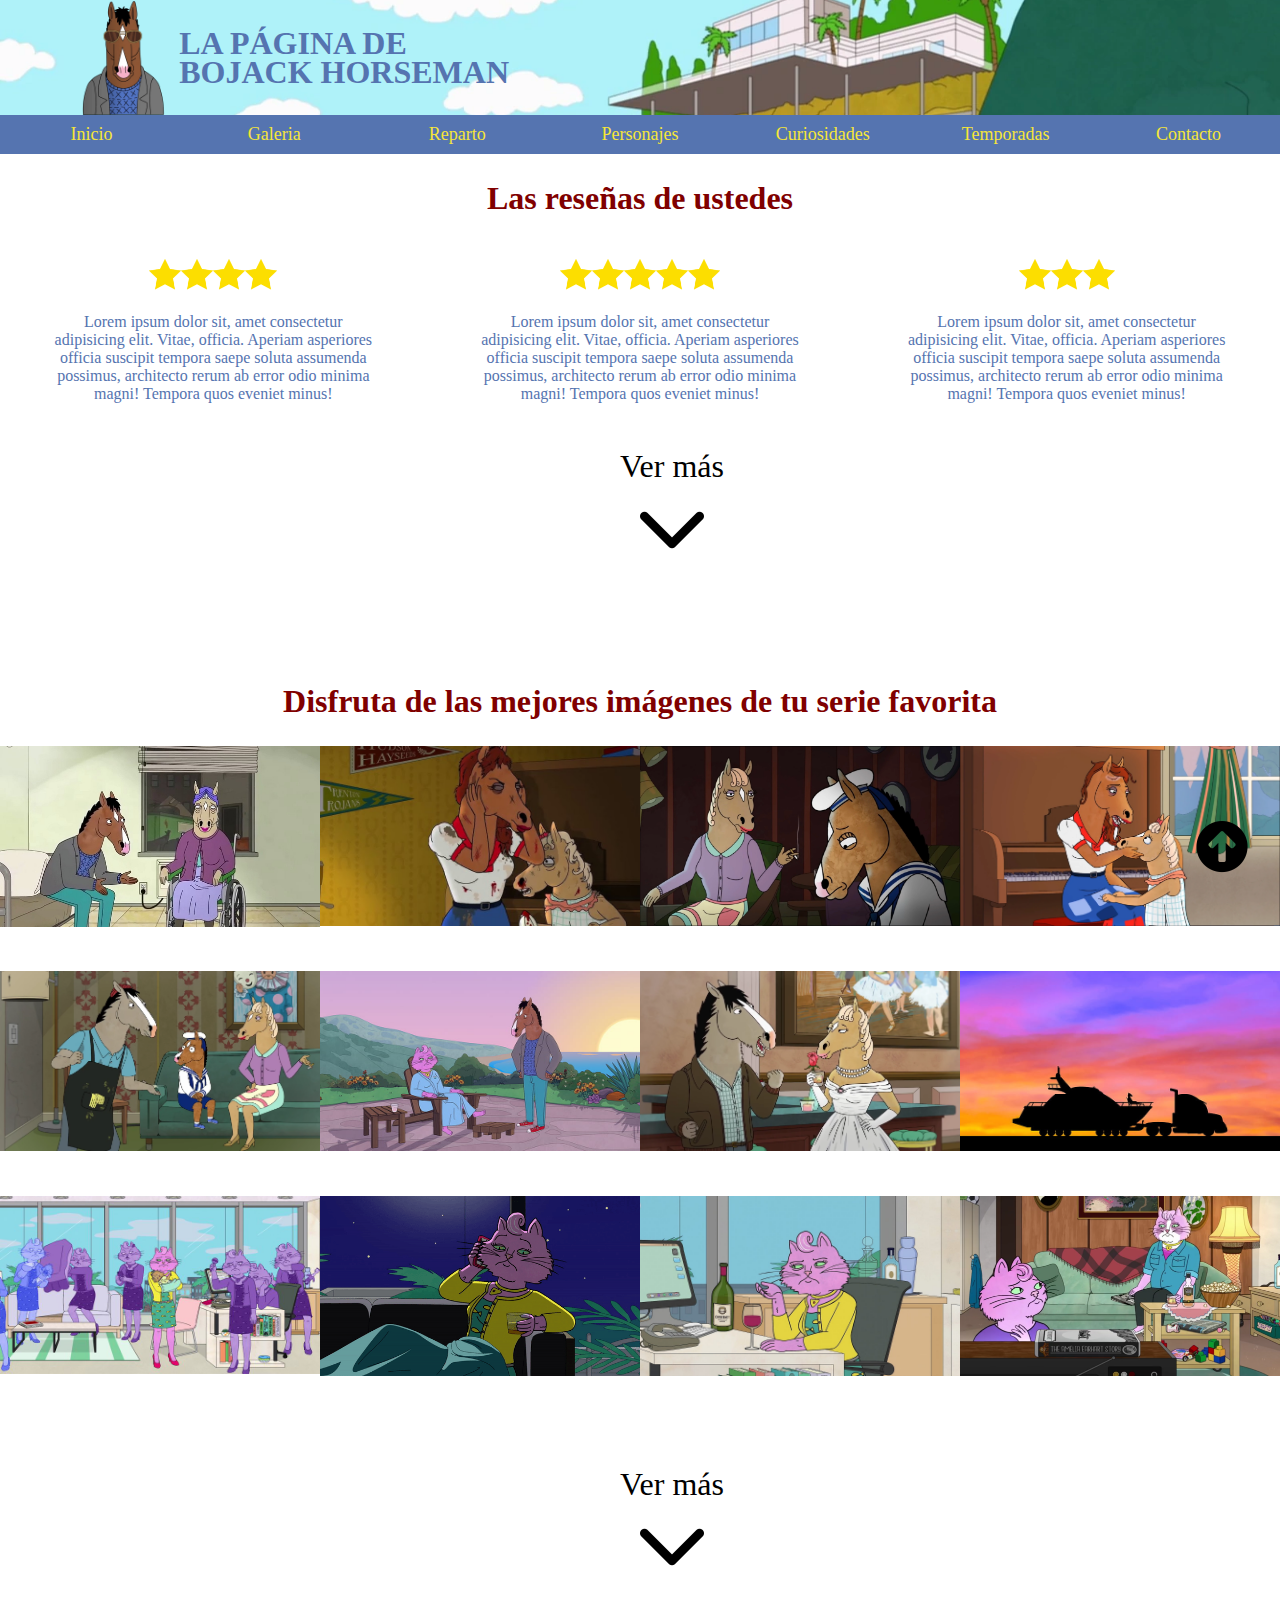
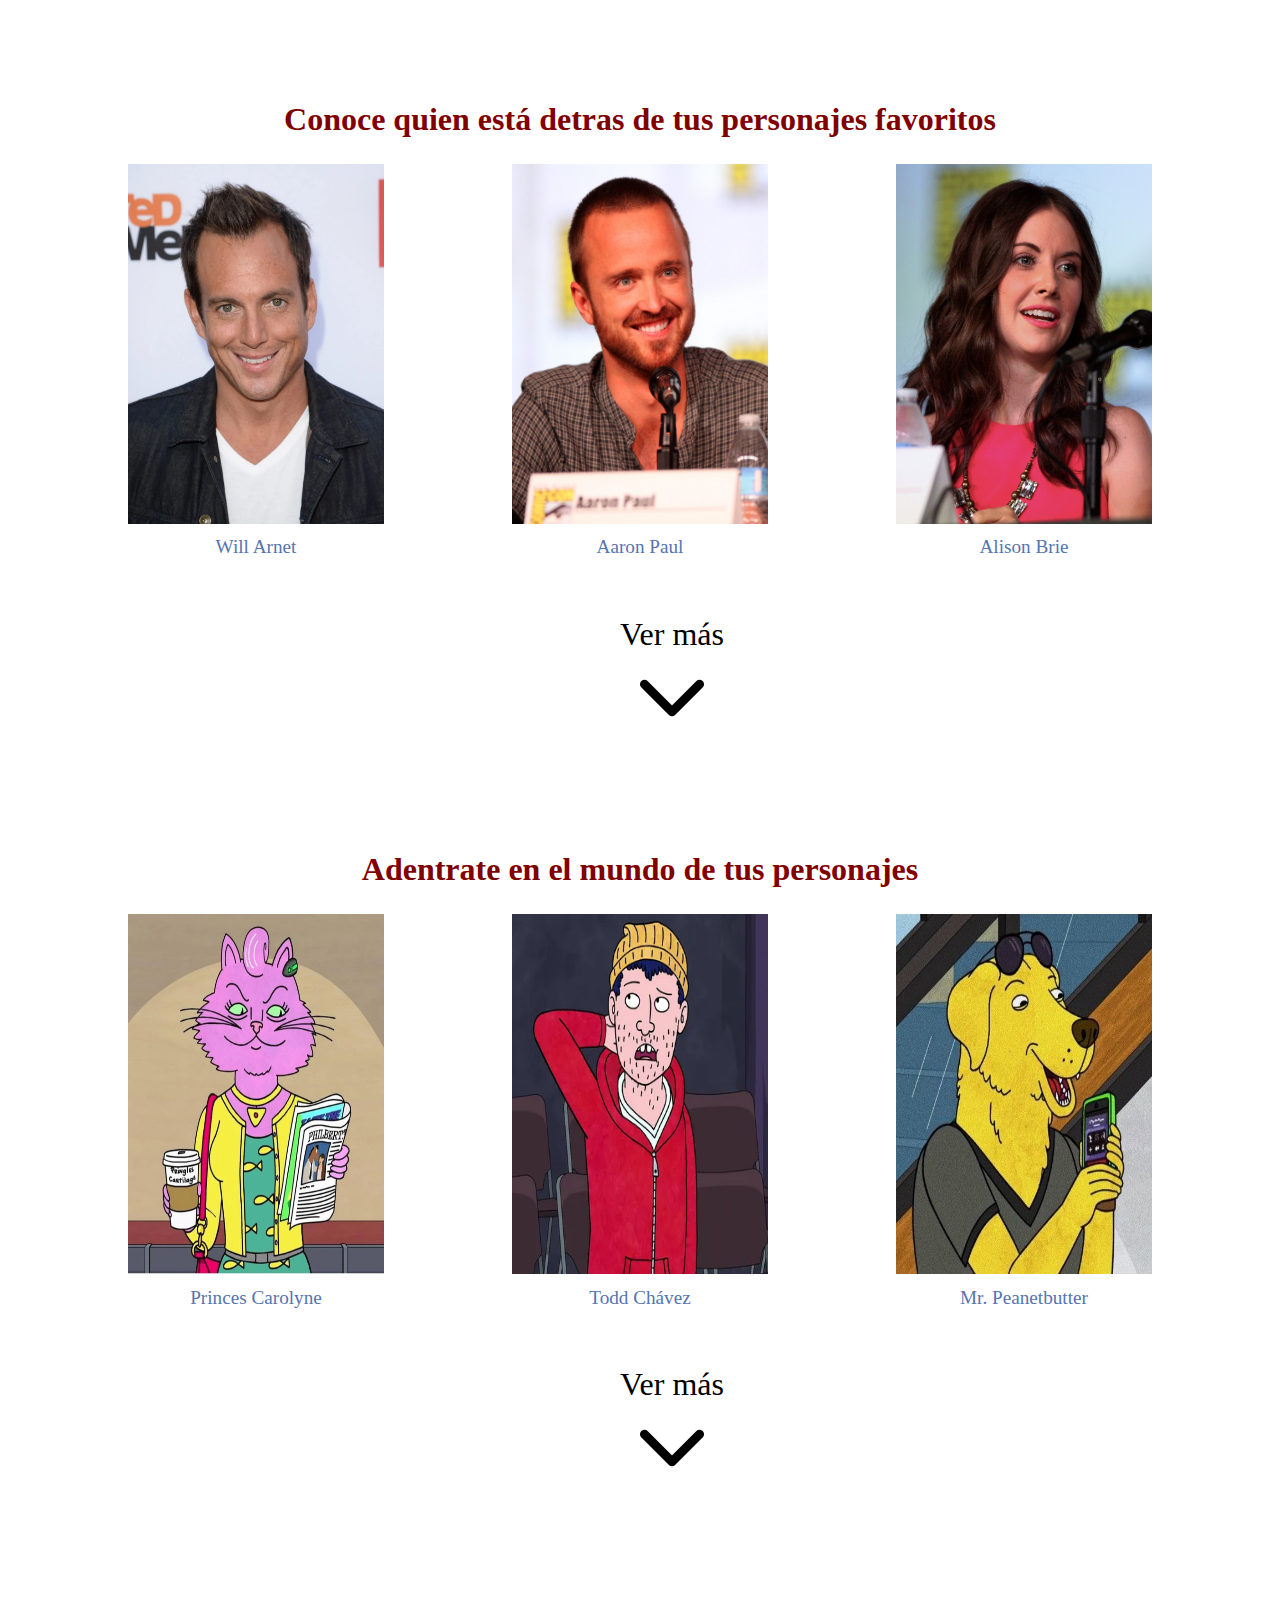
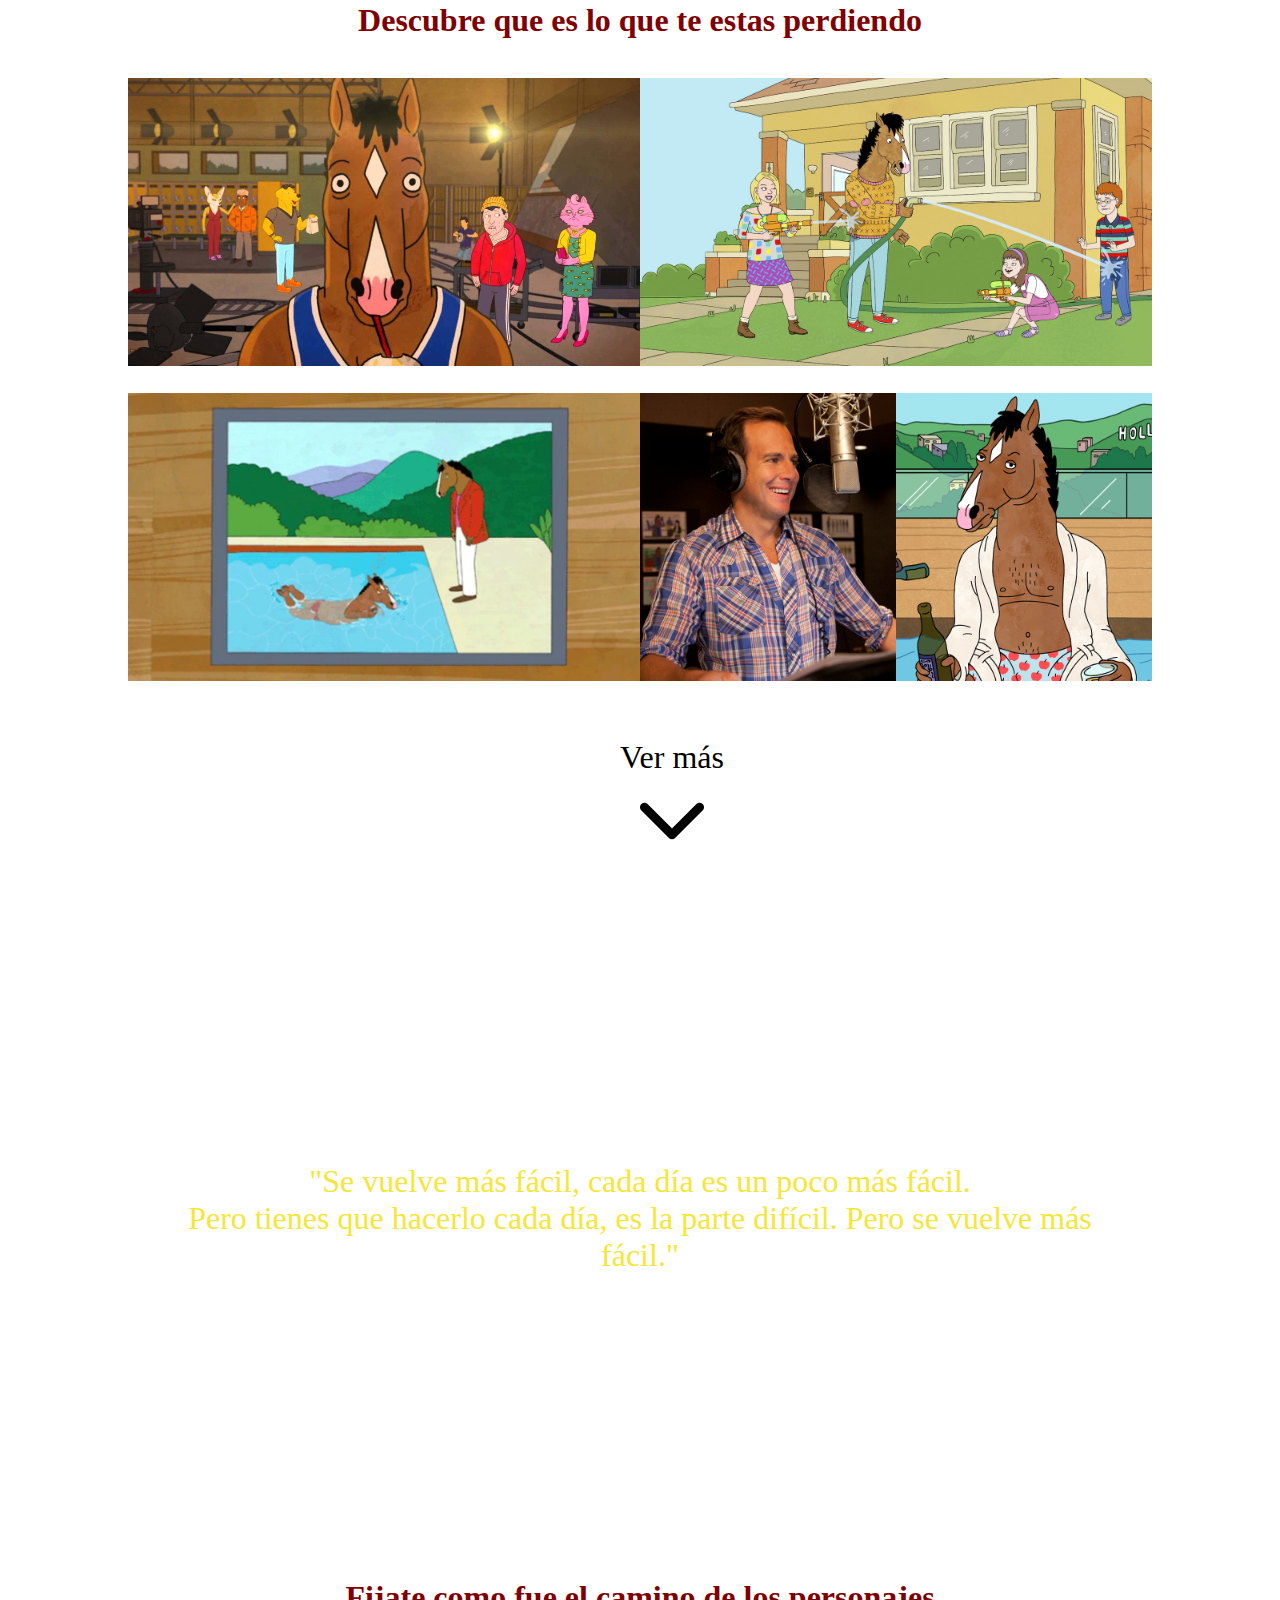
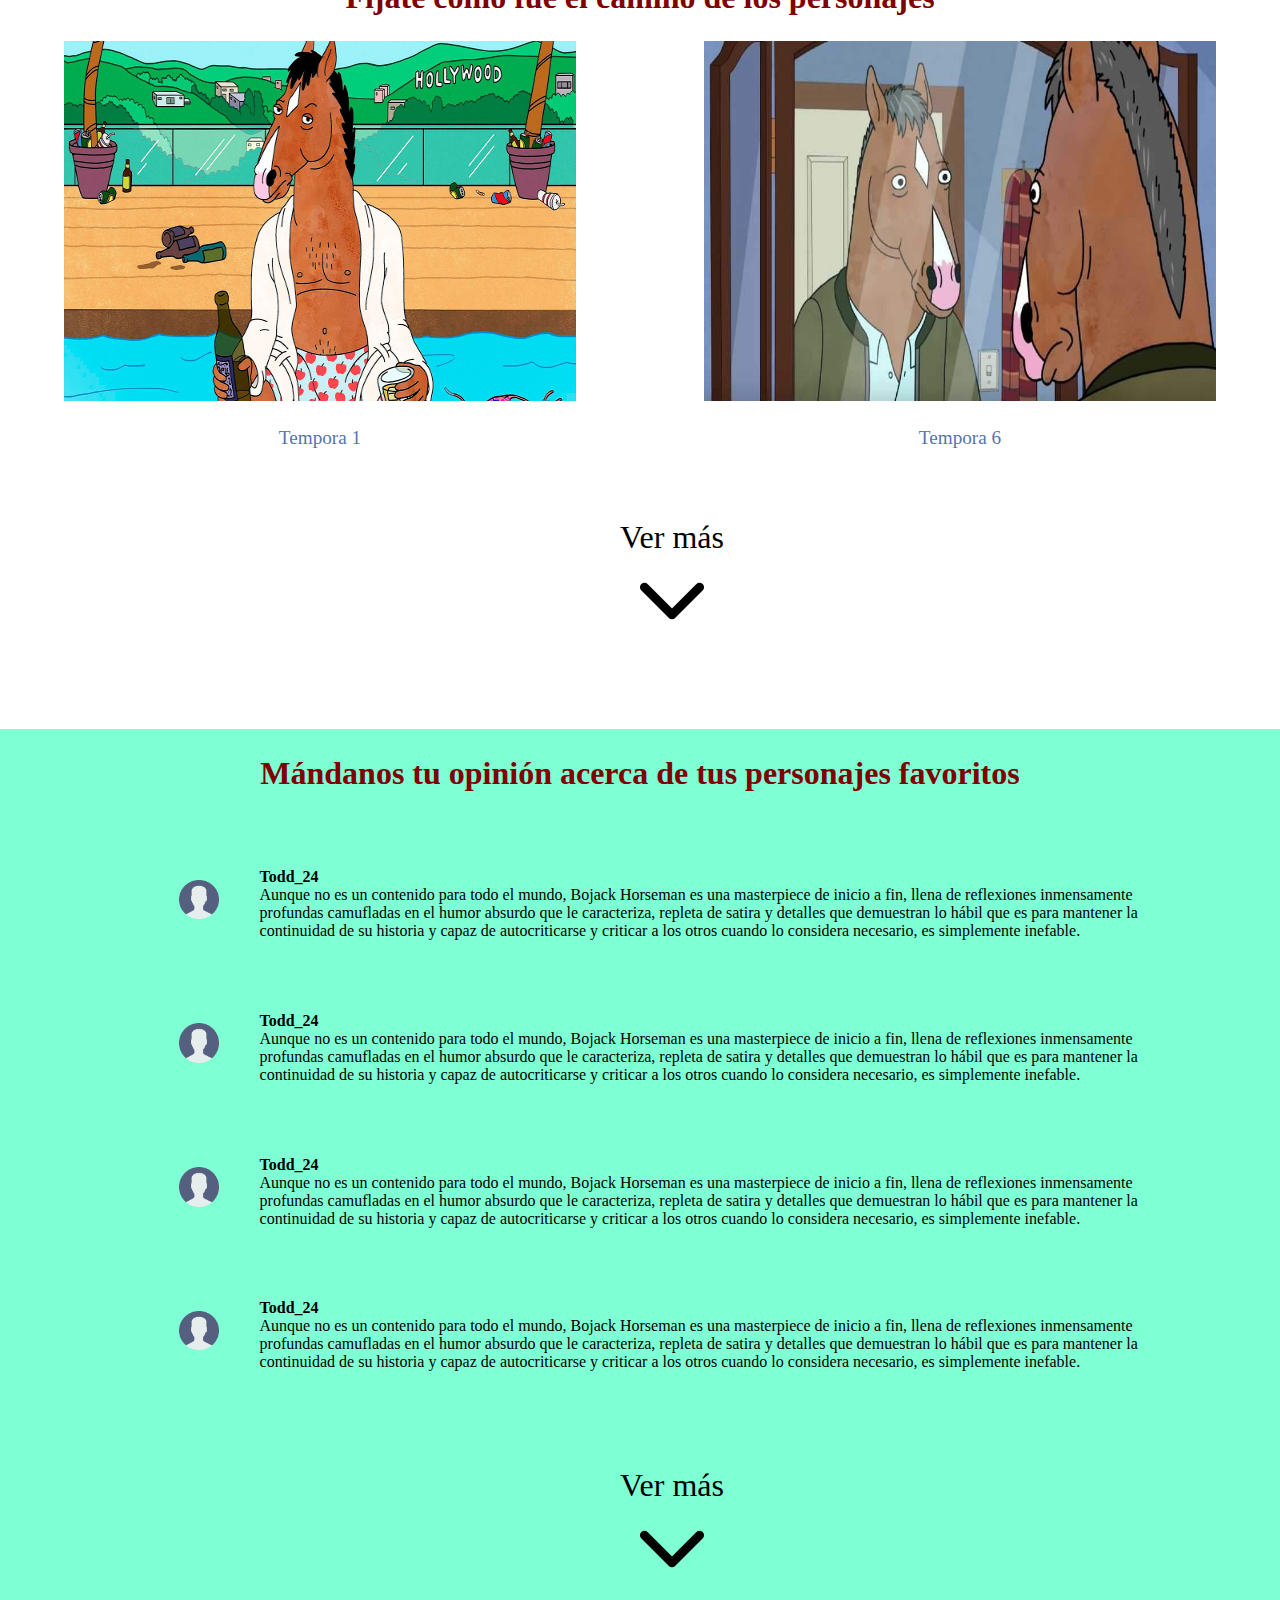
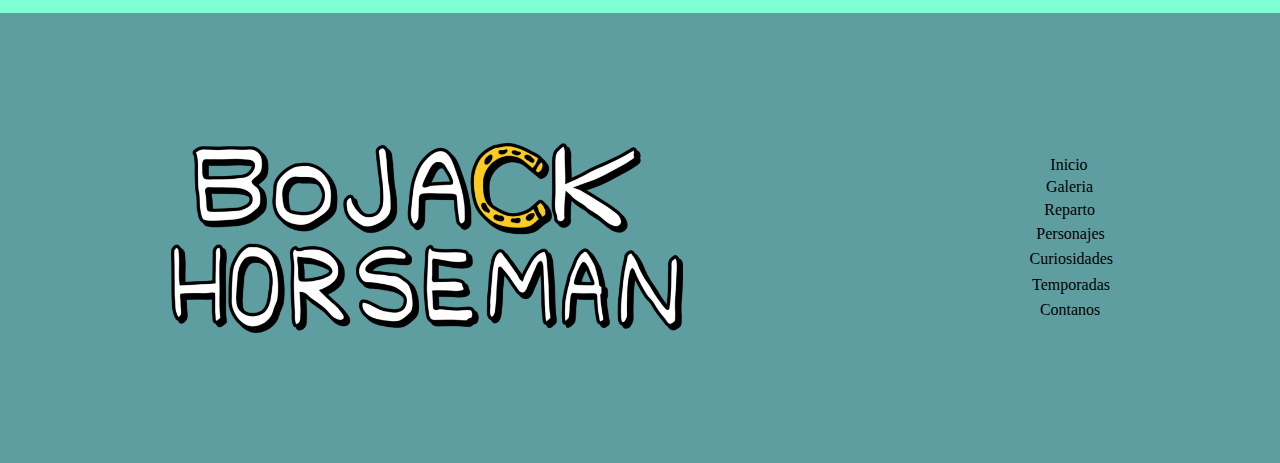
<file: index.html>
<!DOCTYPE html>
<html lang="en">

<head>
    <meta charset="UTF-8">
    <meta name="viewport" content="width=device-width, initial-scale=1.0">
    <title>Bojack Horseman - Inicio</title>
    <link rel="stylesheet" href="./style/estilo.css">
    <link rel="stylesheet" href="./style/estilo_inicio.css">
    <link rel="shortcut icon" href="./img/logo.png" type="image/x-icon">
</head>

<body>
    <header id="top">
        <div>
            <a href="./index.html">
                <img src="./img/logo.png" alt="Imagen del logo de Bojack Horseman">
            </a>
            <a href="./index.html">
                <h1>La Página de <br> Bojack Horseman</h1>
            </a>
        </div>
    </header>
    <img id="abrir" src="./img/abrir.png" alt="abrir">
    <img id="cerrar" src="./img/equis.png" alt="cerrar">
    <nav class="menu" id="menuPrinc">
        <ul>
            <li>
                <a href="./index.html">Inicio</a>
            </li>
            <li>
                <a href="./galeria.html">Galeria</a>
            </li>
            <li>
                <a href="./reparto.html">Reparto</a>
            </li>
            <li>
                <a href="./personajes.html">Personajes</a>
            </li>
            <li>
                <a href="./curio.html">Curiosidades</a>
            </li>
            <li>
                <a href="./temp.html">Temporadas</a>
            </li>
            <li>
                <a href="./contanos.html">Contacto</a>
            </li>
        </ul>
    </nav>
    <!-- <nav class="menu" id="menuPrinc">
        <a href="./index.html">
            <p>Inicio</p>
        </a>
        <a href="./galeria.html">
            <p>Galeria</p>
        </a>
        <a href="./reparto.html">
            <p>Reparto</p>
        </a>
        <a href="./personajes.html">
            <p>Personajes</p>
        </a>
        <a href="./curio.html">
            <p>Curiosidades</p>
        </a>
        <a href="./temp.html">
            <p>Temporadas</p>
        </a>
        <a href="./contanos.html">
            <p>Contanos</p>
        </a>
    </nav> -->
    <article id="fondoPrinc">
        <section>
            <h3>Las reseñas de ustedes</h3>
            <div class="resenas">
                <div class="resena">
                    <div>
                        <img src="./img/estrella.png" alt="estrella">
                        <img src="./img/estrella.png" alt="estrella">
                        <img src="./img/estrella.png" alt="estrella">
                        <img src="./img/estrella.png" alt="estrella">
                    </div>
                    <p>Lorem ipsum dolor sit, amet consectetur adipisicing elit. Vitae, officia. Aperiam asperiores
                        officia suscipit tempora saepe soluta assumenda possimus, architecto rerum ab error odio minima
                        magni! Tempora quos eveniet minus!
                    </p>
                </div>
                <div class="resena">
                    <div>
                        <img src="./img/estrella.png" alt="estrella">
                        <img src="./img/estrella.png" alt="estrella">
                        <img src="./img/estrella.png" alt="estrella">
                        <img src="./img/estrella.png" alt="estrella">
                        <img src="./img/estrella.png" alt="estrella">
                    </div>
                    <p>Lorem ipsum dolor sit, amet consectetur adipisicing elit. Vitae, officia. Aperiam asperiores
                        officia suscipit tempora saepe soluta assumenda possimus, architecto rerum ab error odio minima
                        magni! Tempora quos eveniet minus!
                    </p>
                </div>
                <div class="resena">
                    <div>
                        <img src="./img/estrella.png" alt="estrella">
                        <img src="./img/estrella.png" alt="estrella">
                        <img src="./img/estrella.png" alt="estrella">
                    </div>
                    <p>Lorem ipsum dolor sit, amet consectetur adipisicing elit. Vitae, officia. Aperiam asperiores
                        officia suscipit tempora saepe soluta assumenda possimus, architecto rerum ab error odio minima
                        magni! Tempora quos eveniet minus!
                    </p>
                </div>
            </div>
            <div class="mas">
                <a href="./contanos.html">
                    <h3>Ver más</h3>
                    <img src="./img/flecha.png" alt="Flecha para ver más">
                </a>
            </div>
        </section>
        <section>
            <h3 class="angers-regular">Disfruta de las mejores imágenes de tu serie favorita</h3>
            <div class="cont_gal_inicio">
                <div class="inicio_galeria">
                    <img src="./img/001.jpeg" alt="">
                </div>
                <div class="inicio_galeria">
                    <img src="./img/002.jpg" alt="">
                </div>
                <div class="inicio_galeria">
                    <img src="./img/003.webp" alt="">
                </div>
                <div class="inicio_galeria">
                    <img src="./img/006.webp" alt="">
                </div>
                <div class="inicio_galeria">
                    <img src="./img/004.webp" alt="">
                </div>
                <div class="inicio_galeria">
                    <img src="./img/007.jpg" alt="">
                </div>
                <div class="inicio_galeria">
                    <img src="./img/005.webp" alt="">
                </div>
                <div class="inicio_galeria">
                    <img src="./img/008.jpg" alt="">
                </div>
                <div class="inicio_galeria">
                    <img src="./img/010.jpg" alt="">
                </div>
                <div class="inicio_galeria">
                    <img src="./img/012.png" alt="">
                </div>
                <div class="inicio_galeria">
                    <img src="./img/011.jpg" alt="">
                </div>
                <div class="inicio_galeria">
                    <img src="./img/013.png" alt="">
                </div>
            </div>
            <div class="mas">
                <a href="./galeria.html">
                    <h3>Ver más</h3>
                    <img src="./img/flecha.png" alt="Flecha para ver más">
                </a>
            </div>
        </section>
        <section>
            <h3>Conoce quien está detras de tus personajes favoritos</h3>
            <div class="actores">
                <div class="actor">
                    <div>
                        <img src="./img/will_arnet.webp" alt="Will Arnet">
                    </div>
                    <p>Will Arnet</p>
                </div>
                <div class="actor">
                    <div>
                        <img src="./img/aaron_poul.webp" alt="Aaron Paul">
                    </div>
                    <p>Aaron Paul</p>
                </div>
                <div class="actor">
                    <div>
                        <img src="./img/alison_brie.jpg" alt="Alison Brie">
                    </div>
                    <p>Alison Brie</p>
                </div>
            </div>
            <div class="mas">
                <a href="./reparto.html">
                    <h3>Ver más</h3>
                    <img src="./img/flecha.png" alt="Flecha para ver más">
                </a>
            </div>
        </section>
        <section>
            <h3>Adentrate en el mundo de tus personajes</h3>
            <div class="actores">
                <div class="actor">
                    <div>
                        <img src="./img/carolyne.webp" alt="Princess Carolyne">
                    </div>
                    <p>
                        Princes Carolyne
                    </p>
                </div>
                <div class="actor">
                    <div>
                        <img src="./img/todd.webp" alt="Todd Chávez">
                    </div>
                    <p>
                        Todd Chávez
                    </p>
                </div>
                <div class="actor">
                    <div>
                        <img src="./img/mr.jpg" alt="Mr. Peanetbutter">
                    </div>
                    <p>
                        Mr. Peanetbutter
                    </p>
                </div>
            </div>
            <div class="mas">
                <a href="./personajes.html">
                    <h3>Ver más</h3>
                    <img src="./img/flecha.png" alt="Flecha para ver más">
                </a>
            </div>
        </section>
        <section>
            <h3>Descubre que es lo que te estas perdiendo</h3>
            <div class="cont">
                <div>
                    <img src="./img/curiosidad001.jpg" alt="Imagen del openning de la serie">
                    <div class="texto">
                        <p>¿Qué sabes sobre la intro de la serie?</p>
                    </div>
                </div>
                <div>
                    <img src="./img/curiosidad002.jpg" alt="Imagen de la serie que protagoniza Bojack">
                    <div class="texto">
                        <p>¿Qué hay detras de Horsin' Around?</p>
                    </div>
                </div>
                <div>
                    <img src="./img/curiosidad003.jpg" alt="Imagen del cuadro de Bojack">
                    <div class="texto">
                        <p>¿Qué significa el cuadro de Bojack?</p>
                    </div>
                </div>
                <div>
                    <img src="./img/curiosidad004.jpg" alt="Imagen de Wil Arnett y Bojack">
                    <div class="texto">
                        <p>¿Qué piensa Will Arnet sobre la serie?</p>
                    </div>
                </div>
            </div>
            <div class="mas">
                <a href="./curio.html">
                    <h3>Ver más</h3>
                    <img src="./img/flecha.png" alt="Flecha para ver más">
                </a>
            </div>
        </section>
        <section class="apartado">
            <p>
                "Se vuelve más fácil, cada día es un poco más fácil. <br>Pero tienes que hacerlo cada día, es la
                parte
                difícil.
                Pero se vuelve más fácil."
            </p>
            <div></div>
        </section>
        <section>
            <h3>Fijate como fue el camino de los personajes</h3>
            <div class="actores">
                <div class="actor">
                    <div class="img_7">
                        <img src="./img/bojack_temp_1.jpg" alt="Bojack en la temporada 1">
                    </div>
                    <p>Tempora 1</p>
                </div>
                <div class="actor">
                    <div class="img_7">
                        <img src="./img/bojack_temp_6.jpg" alt="Bojack en la temporada 6">
                    </div>
                    <p>Tempora 6</p>
                </div>
            </div>
            <div class="mas">
                <a href="./temp.html">
                    <h3>Ver más</h3>
                    <img src="./img/flecha.png" alt="Flecha para ver más">
                </a>
            </div>
        </section>
        <section>
            <h3>Mándanos tu opinión acerca de tus personajes favoritos</h3>
            <div class="usuarios">
                <div class="usuario">
                    <div>
                        <img src="./img/user.png" alt="Imagen de usuario">
                    </div>
                    <div>
                        <h4>Todd_24</h4>
                        <p>Aunque no es un contenido para todo el mundo, Bojack Horseman
                            es una masterpiece de inicio a fin, llena de reflexiones inmensamente
                            profundas camufladas en el humor absurdo que le caracteriza, repleta
                            de satira y detalles que demuestran lo hábil que es para mantener la
                            continuidad de su historia y capaz de autocriticarse y criticar a los
                            otros cuando lo considera necesario, es simplemente inefable.
                        </p>
                    </div>
                </div>
                <div class="usuario">
                    <div>
                        <img src="./img/user.png" alt="Imagen de usuario">
                    </div>
                    <div>
                        <h4>Todd_24</h4>
                        <p>Aunque no es un contenido para todo el mundo, Bojack Horseman
                            es una masterpiece de inicio a fin, llena de reflexiones inmensamente
                            profundas camufladas en el humor absurdo que le caracteriza, repleta
                            de satira y detalles que demuestran lo hábil que es para mantener la
                            continuidad de su historia y capaz de autocriticarse y criticar a los
                            otros cuando lo considera necesario, es simplemente inefable.
                        </p>
                    </div>
                </div>
                <div class="usuario">
                    <div>
                        <img src="./img/user.png" alt="Imagen de usuario">
                    </div>
                    <div>
                        <h4>Todd_24</h4>
                        <p>Aunque no es un contenido para todo el mundo, Bojack Horseman
                            es una masterpiece de inicio a fin, llena de reflexiones inmensamente
                            profundas camufladas en el humor absurdo que le caracteriza, repleta
                            de satira y detalles que demuestran lo hábil que es para mantener la
                            continuidad de su historia y capaz de autocriticarse y criticar a los
                            otros cuando lo considera necesario, es simplemente inefable.
                        </p>
                    </div>
                </div>
                <div class="usuario">
                    <div>
                        <img src="./img/user.png" alt="Imagen de usuario">
                    </div>
                    <div>
                        <h4>Todd_24</h4>
                        <p>Aunque no es un contenido para todo el mundo, Bojack Horseman
                            es una masterpiece de inicio a fin, llena de reflexiones inmensamente
                            profundas camufladas en el humor absurdo que le caracteriza, repleta
                            de satira y detalles que demuestran lo hábil que es para mantener la
                            continuidad de su historia y capaz de autocriticarse y criticar a los
                            otros cuando lo considera necesario, es simplemente inefable.
                        </p>
                    </div>
                </div>
            </div>
            <div class="mas">
                <a href="./contanos.html">
                    <h3>Ver más</h3>
                    <img src="./img/flecha.png" alt="Flecha para ver más">
                </a>
            </div>
        </section>
    </article>
    <div class="arriba">
        <a href="#top">
            <img src="./img/TOP.png" alt="Ir arriba">
        </a>
    </div>
    <script src="./script.js"></script>
</body>
<footer>
    <img src="./img/titulo.png" alt="Titulo Bojack">
    <div>
        <a href="./index.html">
            <p>Inicio</p>
        </a>
        <a href="./galeria.html">
            <p>Galeria</p>
        </a>
        <a href="./reparto.html">
            <p>Reparto</p>
        </a>
        <a href="./personajes.html">
            <p>Personajes</p>
        </a>
        <a href="./curio.html">
            <p>Curiosidades</p>
        </a>
        <a href="./temp.html">
            <p>Temporadas</p>
        </a>
        <a href="./contanos.html">
            <p>Contanos</p>
        </a>
    </div>
</footer>

</html>
</file>
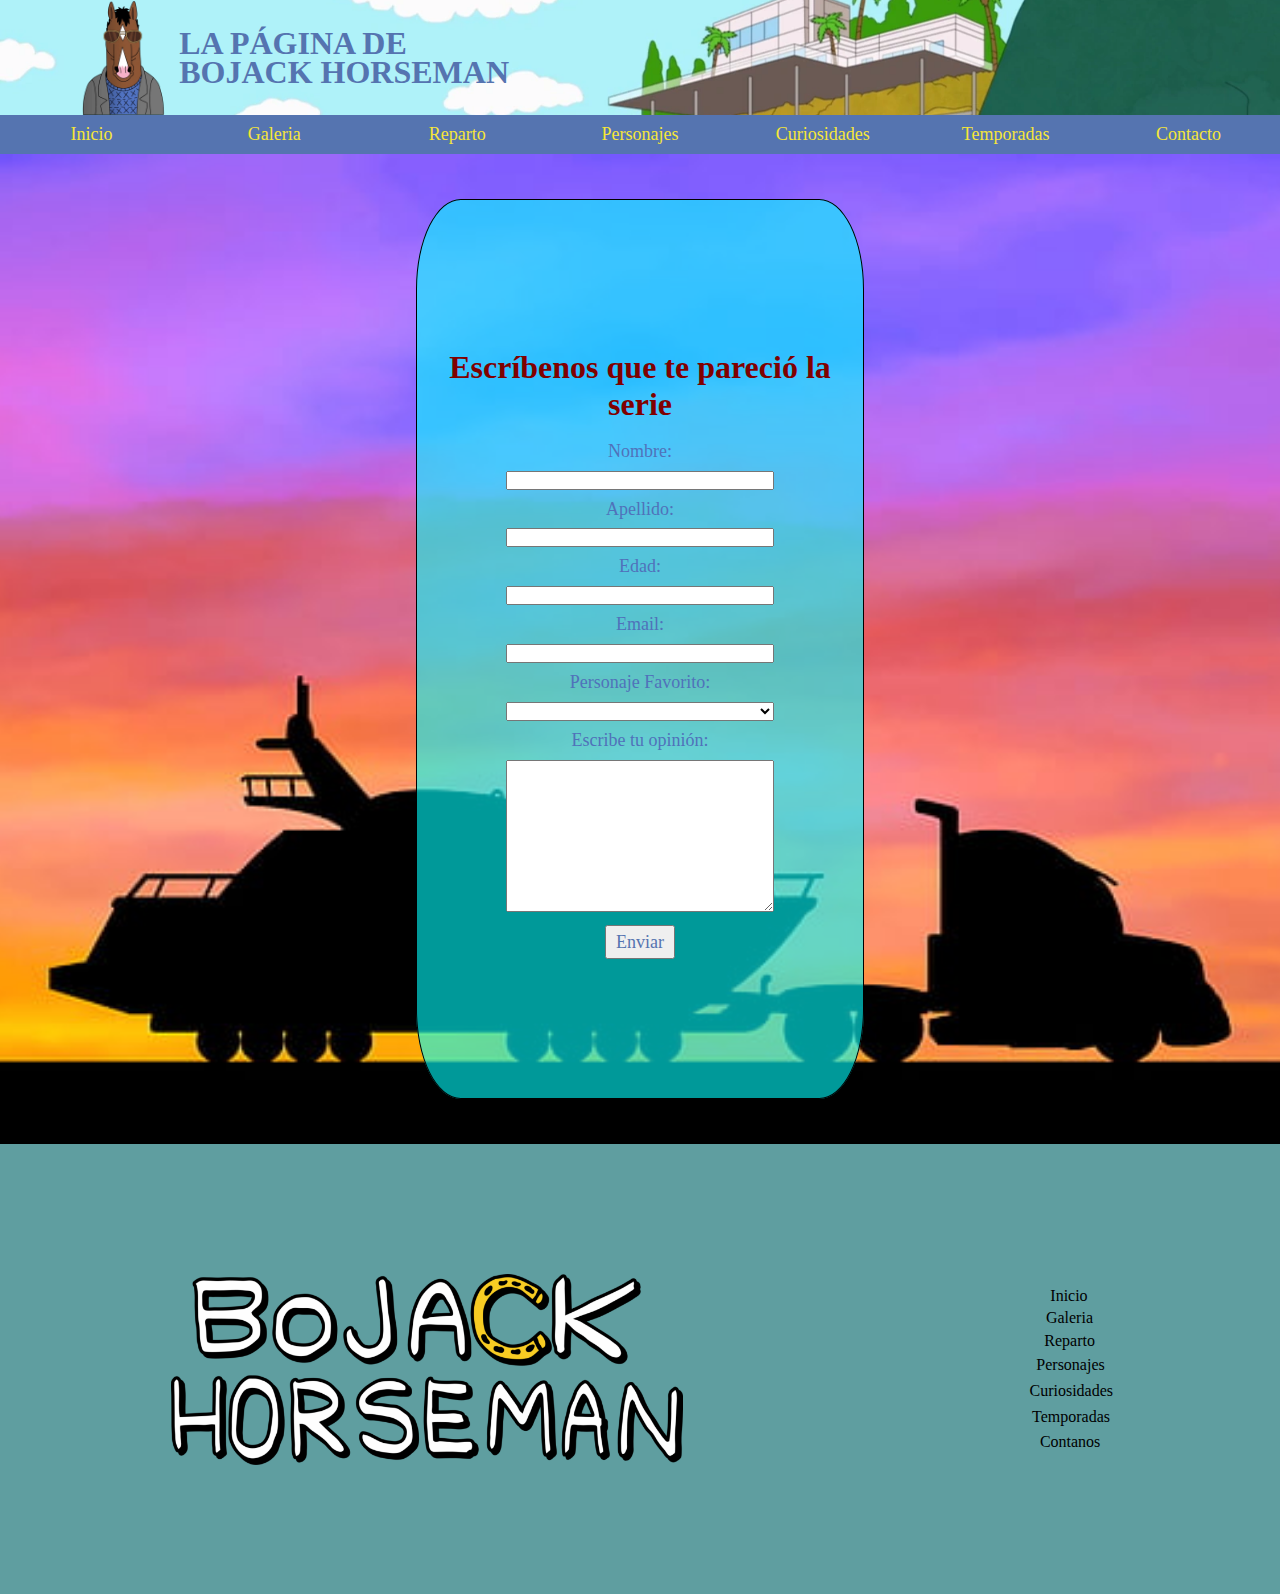
<file: contanos.html>
<!DOCTYPE html>
<html lang="en">

<head>
    <meta charset="UTF-8">
    <meta name="viewport" content="width=device-width, initial-scale=1.0">
    <title>Bojack Horseman - Contacto</title>
    <link rel="stylesheet" href="./style/estilo.css">
    <link rel="stylesheet" href="./style/estilo.contanos.css">
    <link rel="shortcut icon" href="./img/logo.png" type="image/x-icon">
</head>

<body>
    <header id="top">
        <div>
            <a href="./index.html">
                <img src="./img/logo.png" alt="Imagen del logo de Bojack Horseman">
            </a>
            <a href="./index.html">
                <h1 class="permanent-marker-regular">La Página de <br> Bojack Horseman</h1>
            </a>
        </div>
    </header>
    <img id="abrir" src="./img/abrir.png" alt="abrir">
    <img id="cerrar" src="./img/equis.png" alt="cerrar">
    <nav class="menu" id="menuPrinc">
        <ul>
            <li>
                <a href="./index.html">Inicio</a>
            </li>
            <li>
                <a href="./galeria.html">Galeria</a>
            </li>
            <li>
                <a href="./reparto.html">Reparto</a>
            </li>
            <li>
                <a href="./personajes.html">Personajes</a>
            </li>
            <li>
                <a href="./curio.html">Curiosidades</a>
            </li>
            <li>
                <a href="./temp.html">Temporadas</a>
            </li>
            <li>
                <a href="./contanos.html">Contacto</a>
            </li>
        </ul>
    </nav>
    <article id="articulo">
        <div class="formulario">
            <form action="#" method="post">
                <h2>Escríbenos que te pareció la serie</h2>
                <label for="nombre">Nombre:</label>
                <input type="text" name="nombre" id="nombre">
                <label for="apellido">Apellido:</label>
                <input type="text" name="apellido" id="apellido">
                <label for="edad">Edad:</label>
                <input type="number" name="edad" id="edad">
                <label for="mail">Email:</label>
                <input type="email" name="mail" id="mail">
                <label for="fav">Personaje Favorito:</label>
                <select name="fav" id="fav">
                    <option value="vacio"></option>
                    <option value="bojack">Bojack Horseman</option>
                    <option value="mr">Mr. Peanutbutter</option>
                    <option value="todd">Todd Chavez</option>
                    <option value="princess">Princess Carolyn</option>
                    <option value="diane">Diane Nguyen</option>
                </select>
                <label for="resena">Escribe tu opinión:</label>
                <textarea name="resena" id="resena" rows="10" cols="40"></textarea>
                <button>Enviar</button>
            </form>
        </div>
        <div class="fondo"></div>
    </article>
    <!-- <script src="./script.js"></script> -->
    <script src="./boj.js"></script>
</body>
<footer>
    <img src="./img/titulo.png" alt="Titulo Bojack">
    <div>
        <a href="./index.html">
            <p>Inicio</p>
        </a>
        <a href="./galeria.html">
            <p>Galeria</p>
        </a>
        <a href="./reparto.html">
            <p>Reparto</p>
        </a>
        <a href="./personajes.html">
            <p>Personajes</p>
        </a>
        <a href="./curio.html">
            <p>Curiosidades</p>
        </a>
        <a href="./temp.html">
            <p>Temporadas</p>
        </a>
        <a href="./contanos.html">
            <p>Contanos</p>
        </a>
    </div>
</footer>
</file>
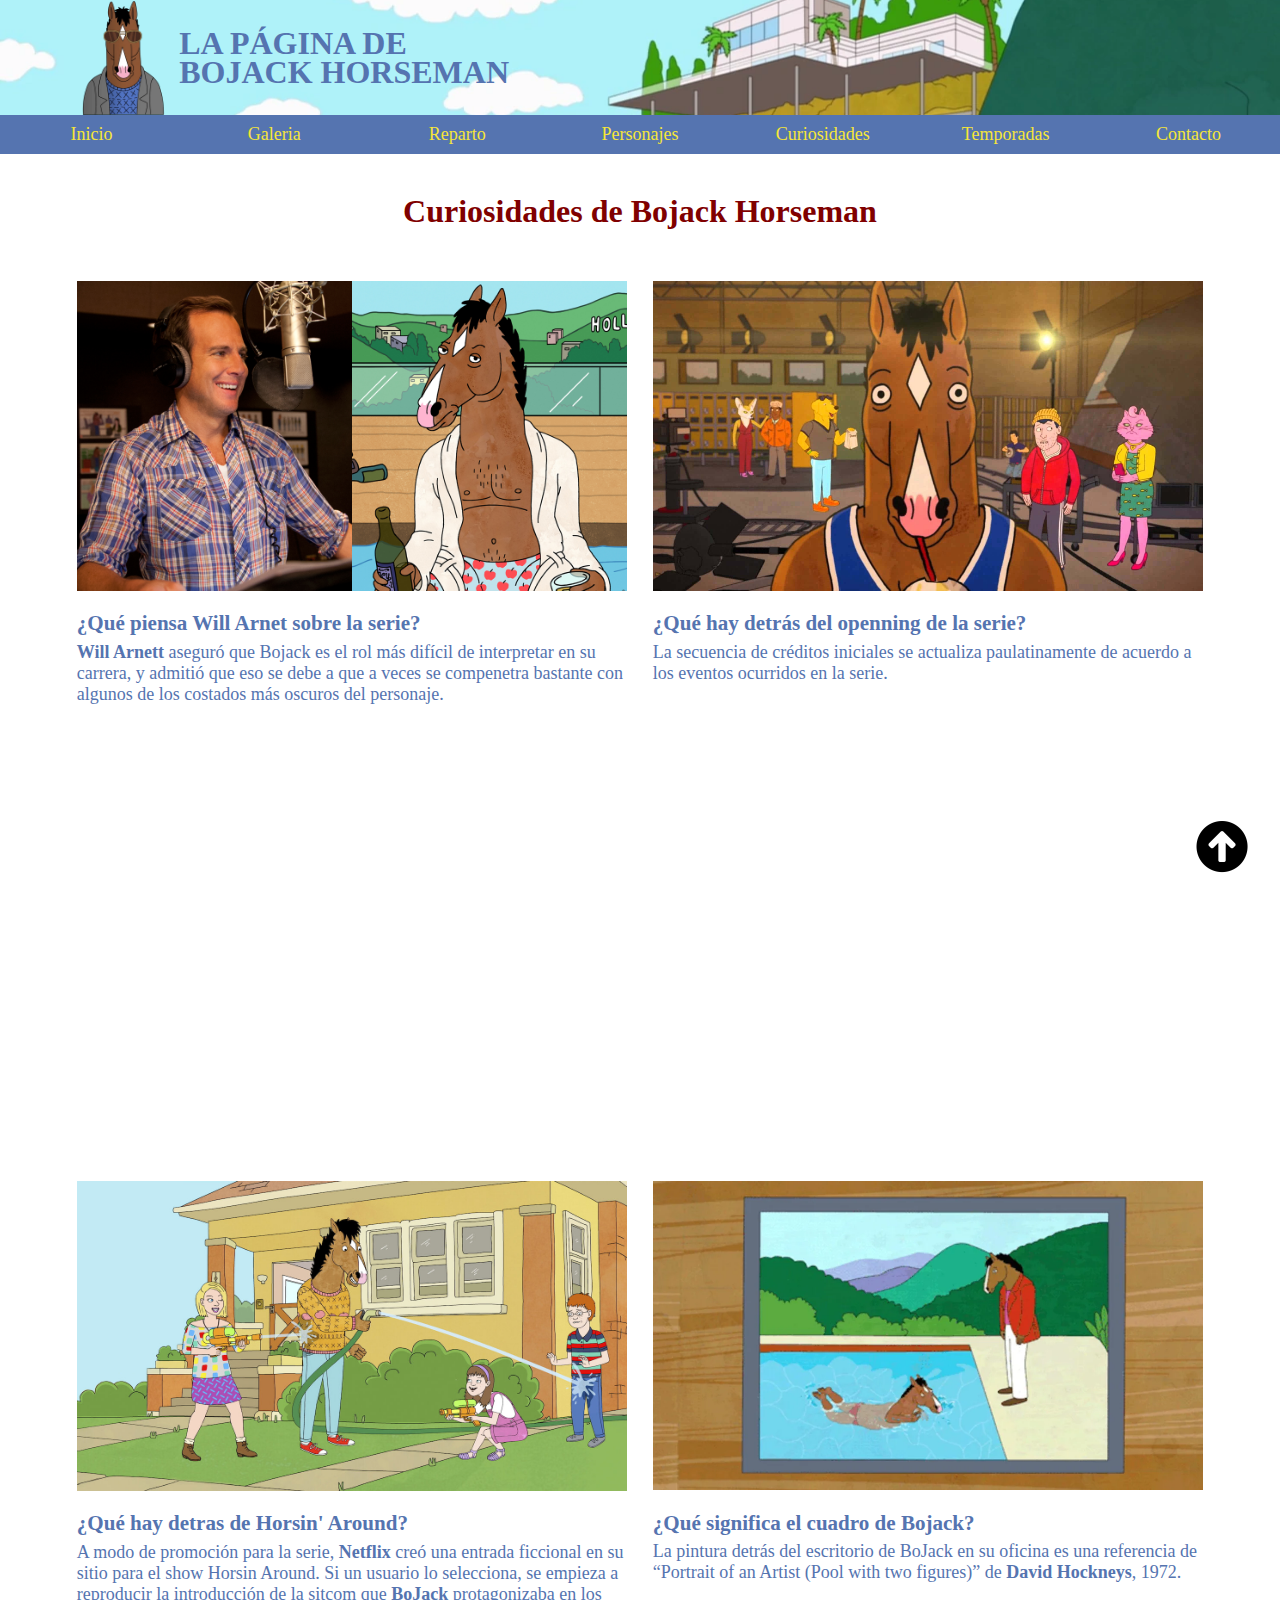
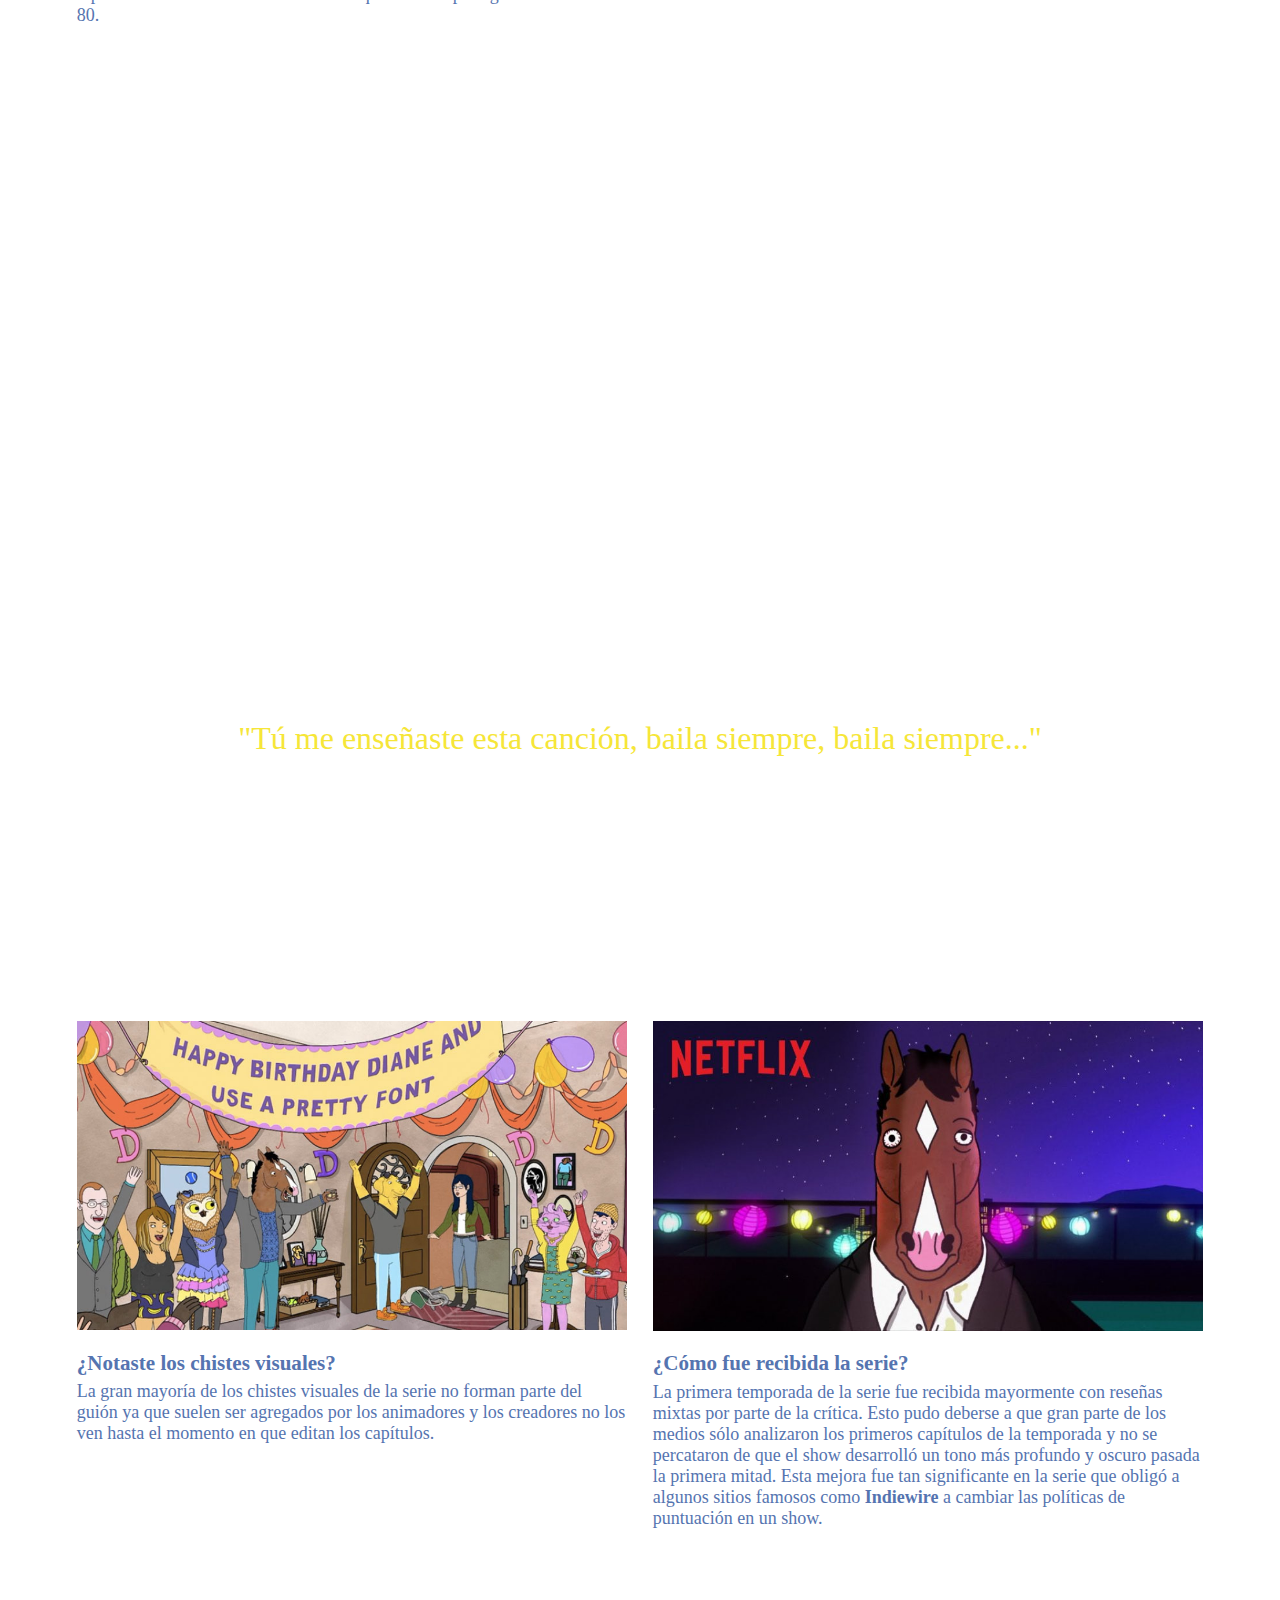
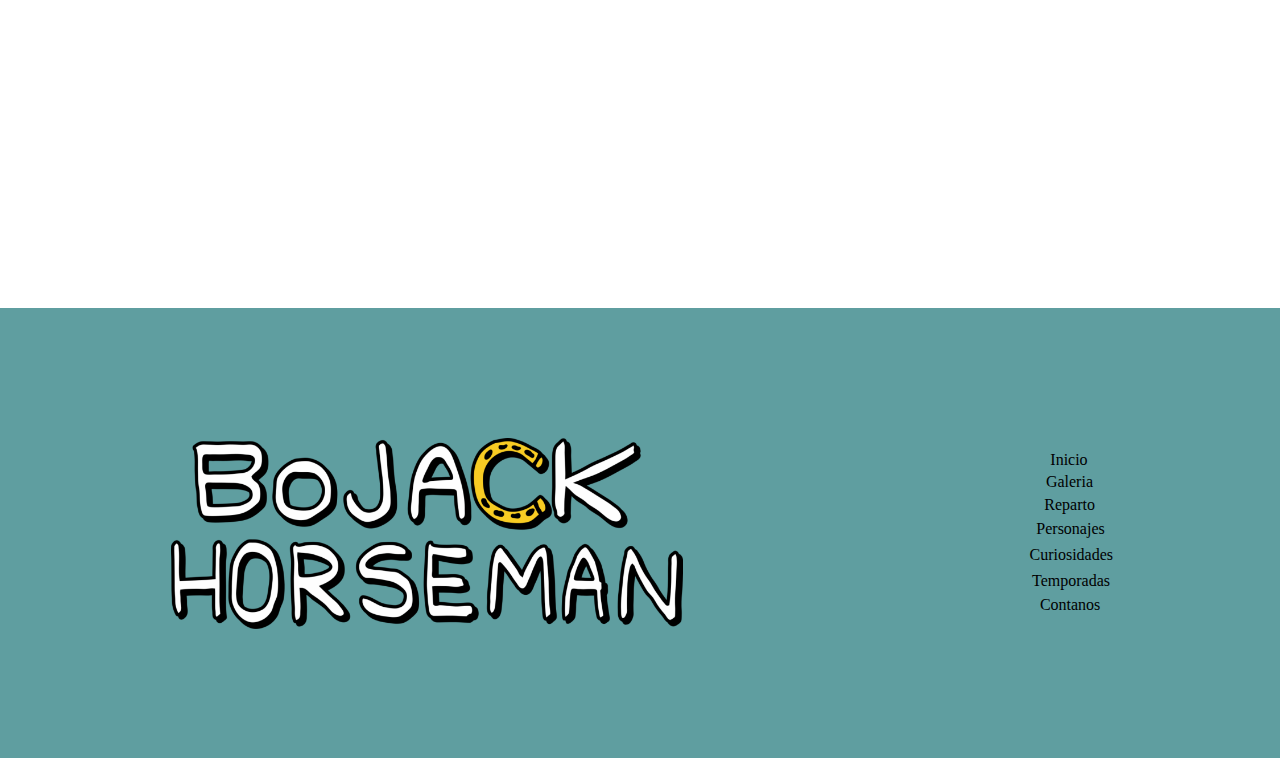
<file: curio.html>
<!DOCTYPE html>
<html lang="en">

<head>
    <meta charset="UTF-8">
    <meta name="viewport" content="width=device-width, initial-scale=1.0">
    <title>Bojack Horseman - Curiosidades</title>
    <link rel="stylesheet" href="./style/estilo.css">
    <link rel="stylesheet" href="./style/estilo_curio.css">
    <link rel="shortcut icon" href="./img/logo.png" type="image/x-icon">
</head>

<body>
    <header id="top">
        <div>
            <a href="./index.html">
                <img src="./img/logo.png" alt="Imagen del logo de Bojack Horseman">
            </a>
            <a href="./index.html">
                <h1 class="permanent-marker-regular">La Página de <br> Bojack Horseman</h1>
            </a>
        </div>
    </header>
    <img id="abrir" src="./img/abrir.png" alt="abrir">
    <img id="cerrar" src="./img/equis.png" alt="cerrar">
    <nav class="menu" id="menuPrinc">
        <ul>
            <li>
                <a href="./index.html">Inicio</a>
            </li>
            <li>
                <a href="./galeria.html">Galeria</a>
            </li>
            <li>
                <a href="./reparto.html">Reparto</a>
            </li>
            <li>
                <a href="./personajes.html">Personajes</a>
            </li>
            <li>
                <a href="./curio.html">Curiosidades</a>
            </li>
            <li>
                <a href="./temp.html">Temporadas</a>
            </li>
            <li>
                <a href="./contanos.html">Contacto</a>
            </li>
        </ul>
    </nav>
    <h2>Curiosidades de Bojack Horseman</h2>
    <article>
        <section>
            <div>
                <img src="./img/curiosidad004.jpg" alt="Bojack">
            </div>
            <div>
                <h3>
                    ¿Qué piensa Will Arnet sobre la serie?
                </h3>
                <p>
                    <strong>Will Arnett</strong> aseguró que Bojack es el rol más difícil de interpretar en su carrera, y admitió que eso se debe a que a veces se compenetra bastante con algunos de los costados más oscuros del personaje.
                </p>
            </div>
        </section>
        <section>
            <div>
                <img src="./img/curiosidad001.jpg" alt="Bojack">
            </div>
            <div>
                <h3>
                    ¿Qué hay detrás del openning de la serie?
                </h3>
                <p>
                    La secuencia de créditos iniciales se actualiza paulatinamente de acuerdo a los eventos ocurridos en la serie.
                </p>
            </div>
        </section>
    </article>
    <article>
        <section>
            <div>
                <img src="./img/curiosidad002.jpg" alt="Bojack">
            </div>
            <div>
                <h3>
                    ¿Qué hay detras de Horsin' Around?
                </h3>
                <p>
                    A modo de promoción para la serie, <strong>Netflix</strong> creó una entrada ficcional en su sitio para el show Horsin Around. Si un usuario lo selecciona, se empieza a reproducir la introducción de la sitcom que <strong>BoJack</strong> protagonizaba en los 80.
                </p>
            </div>
        </section>
        <section>
            <div>
                <img src="./img/curiosidad003.jpg" alt="Bojack">
            </div>
            <div>
                <h3>
                    ¿Qué significa el cuadro de Bojack?
                </h3>
                <p>
                    La pintura detrás del escritorio de BoJack en su oficina es una referencia de “Portrait of an Artist (Pool with two figures)” de <strong>David Hockneys</strong>, 1972.
                </p>
            </div>
        </section>
    </article>
    <article>
        <div class="apartado">
            <p>
                "Tú me enseñaste esta canción, baila siempre, baila siempre..."
            </p>
            <div></div>
        </div>
    </article>
    <article>
        <section>
            <div>
                <img src="./img/curio_visual.jpg" alt="Bojack">
            </div>
            <div>
                <h3>
                    ¿Notaste los chistes visuales?
                </h3>
                <p>
                    La gran mayoría de los chistes visuales de la serie no forman parte del guión ya que suelen ser agregados por los animadores y los creadores no los ven hasta el momento en que editan los capítulos.
                </p>
            </div>
        </section>
        <section>
            <div>
                <img src="./img/curio_bojack.jpg" alt="Bojack">
            </div>
            <div>
                <h3>
                    ¿Cómo fue recibida la serie?
                </h3>
                <p>
                    La primera temporada de la serie fue recibida mayormente con reseñas mixtas por parte de la crítica. Esto pudo deberse a que gran parte de los medios sólo analizaron los primeros capítulos de la temporada y no se percataron de que el show desarrolló un tono más profundo y oscuro pasada la primera mitad. Esta mejora fue tan significante en la serie que obligó a algunos sitios famosos como <strong>Indiewire</strong> a cambiar las políticas de puntuación en un show.
                </p>
            </div>
        </section>
    </article>
    <div class="arriba">
        <a href="#top">
            <img src="./img/TOP.png" alt="Ir arriba">
        </a>
    </div>
    <script src="./script.js"></script>
</body>
<footer>
    <img src="./img/titulo.png" alt="Titulo Bojack">
    <div>
        <a href="./index.html">
            <p>Inicio</p>
        </a>
        <a href="./galeria.html">
            <p>Galeria</p>
        </a>
        <a href="./reparto.html">
            <p>Reparto</p>
        </a>
        <a href="./personajes.html">
            <p>Personajes</p>
        </a>
        <a href="./curio.html">
            <p>Curiosidades</p>
        </a>
        <a href="./temp.html">
            <p>Temporadas</p>
        </a>
        <a href="./contanos.html">
            <p>Contanos</p>
        </a>
    </div>
</footer>
</file>
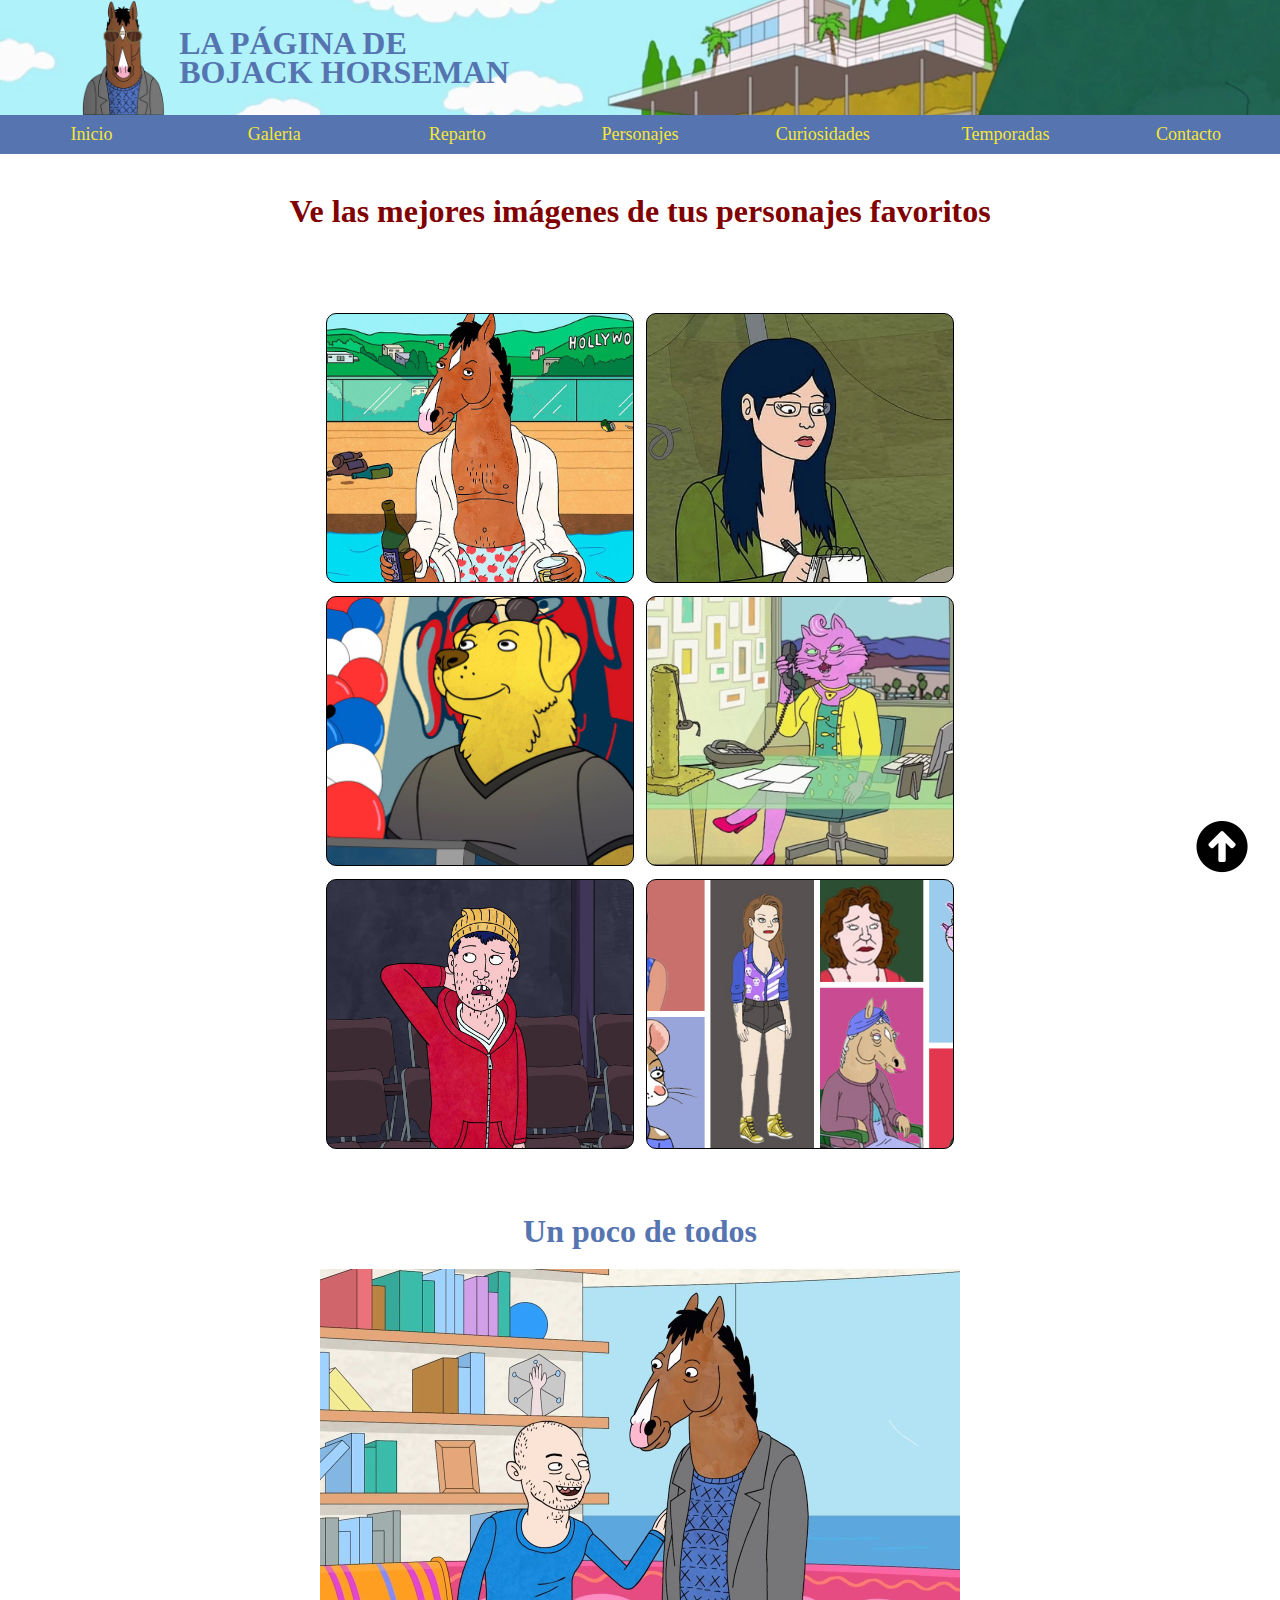
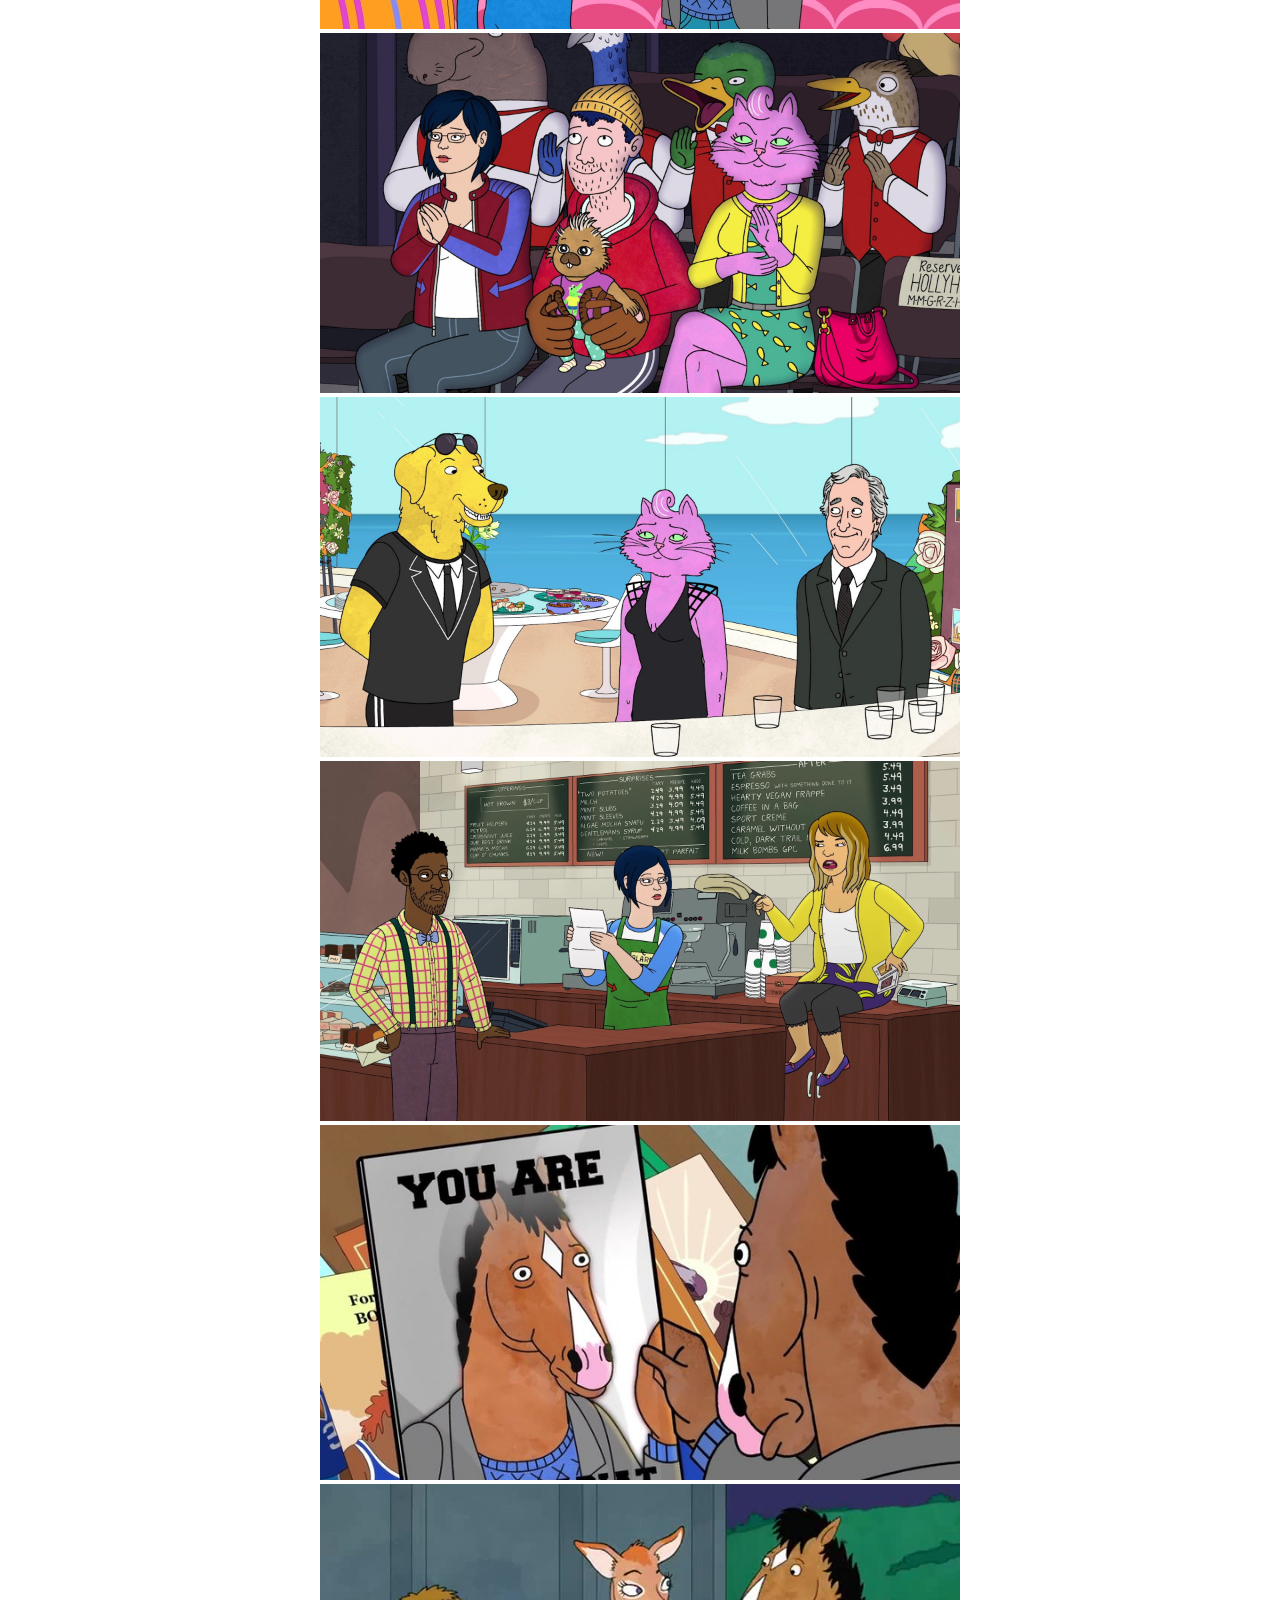
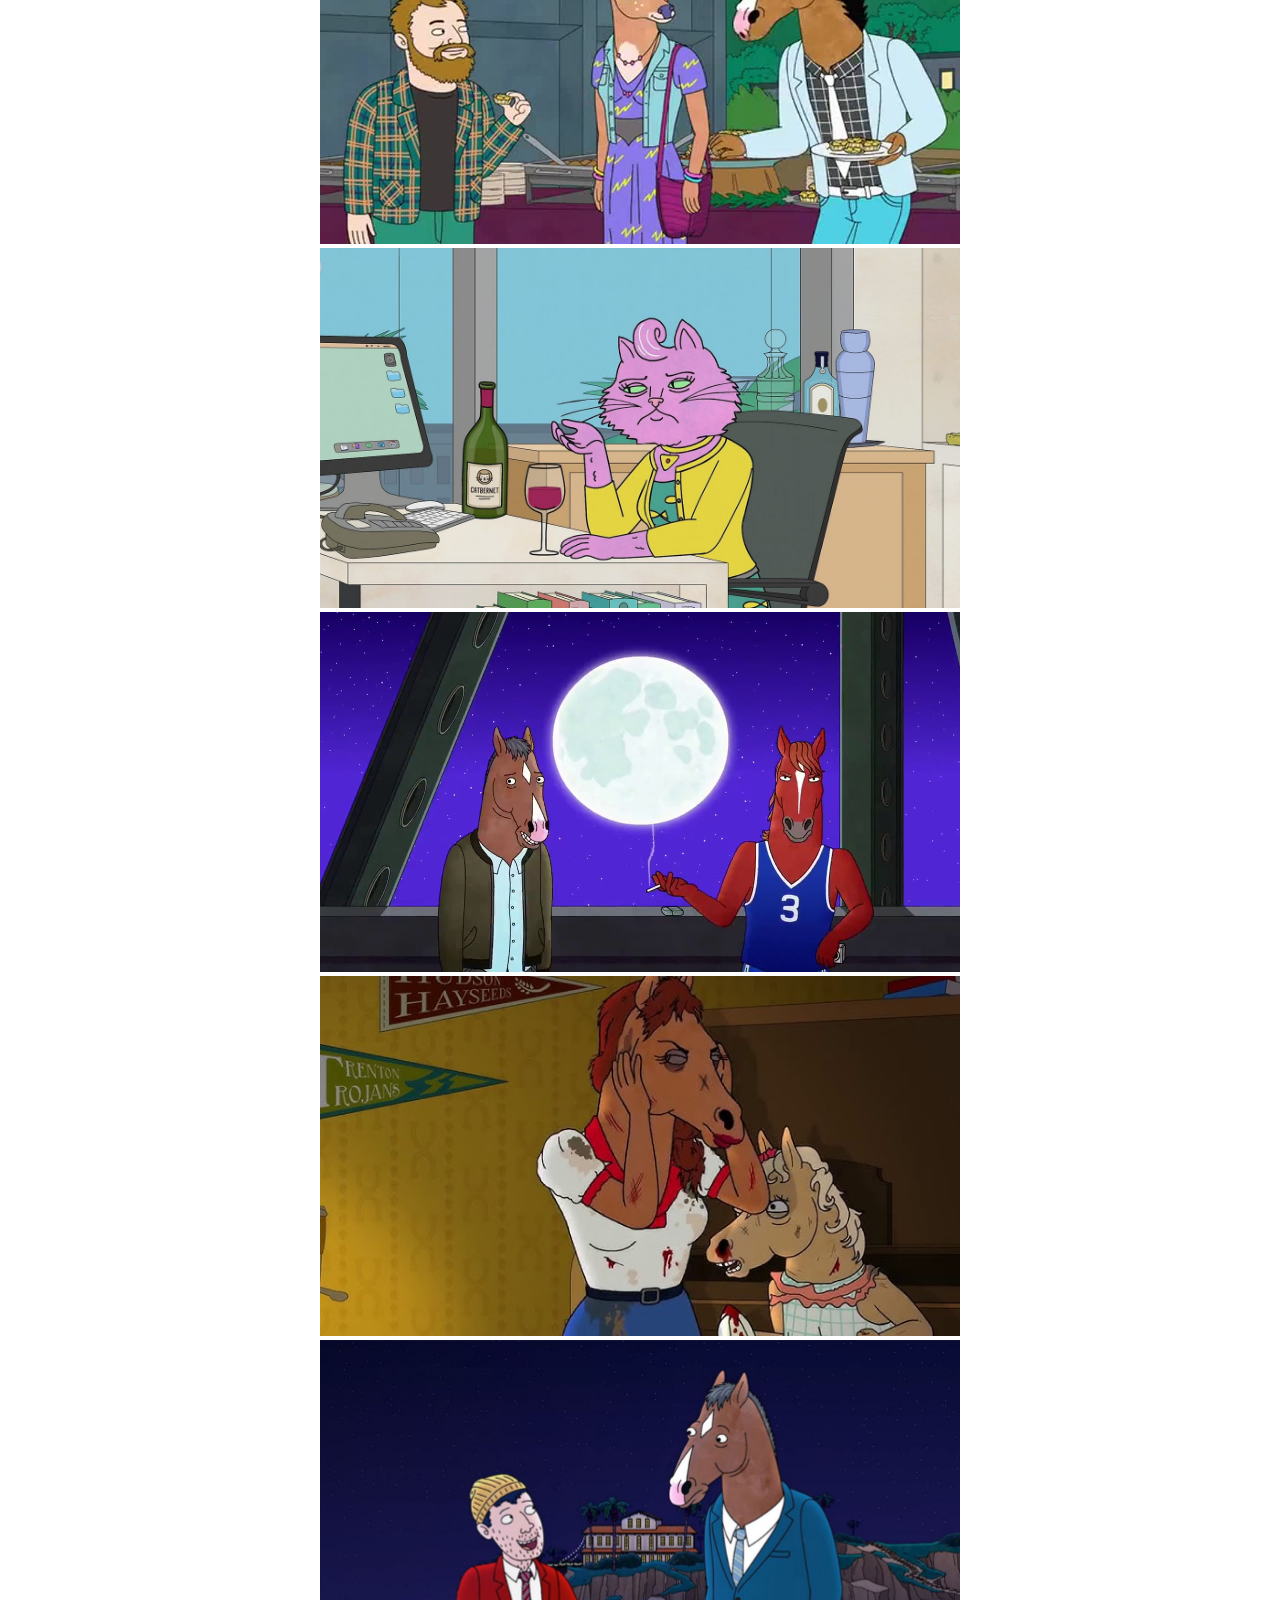
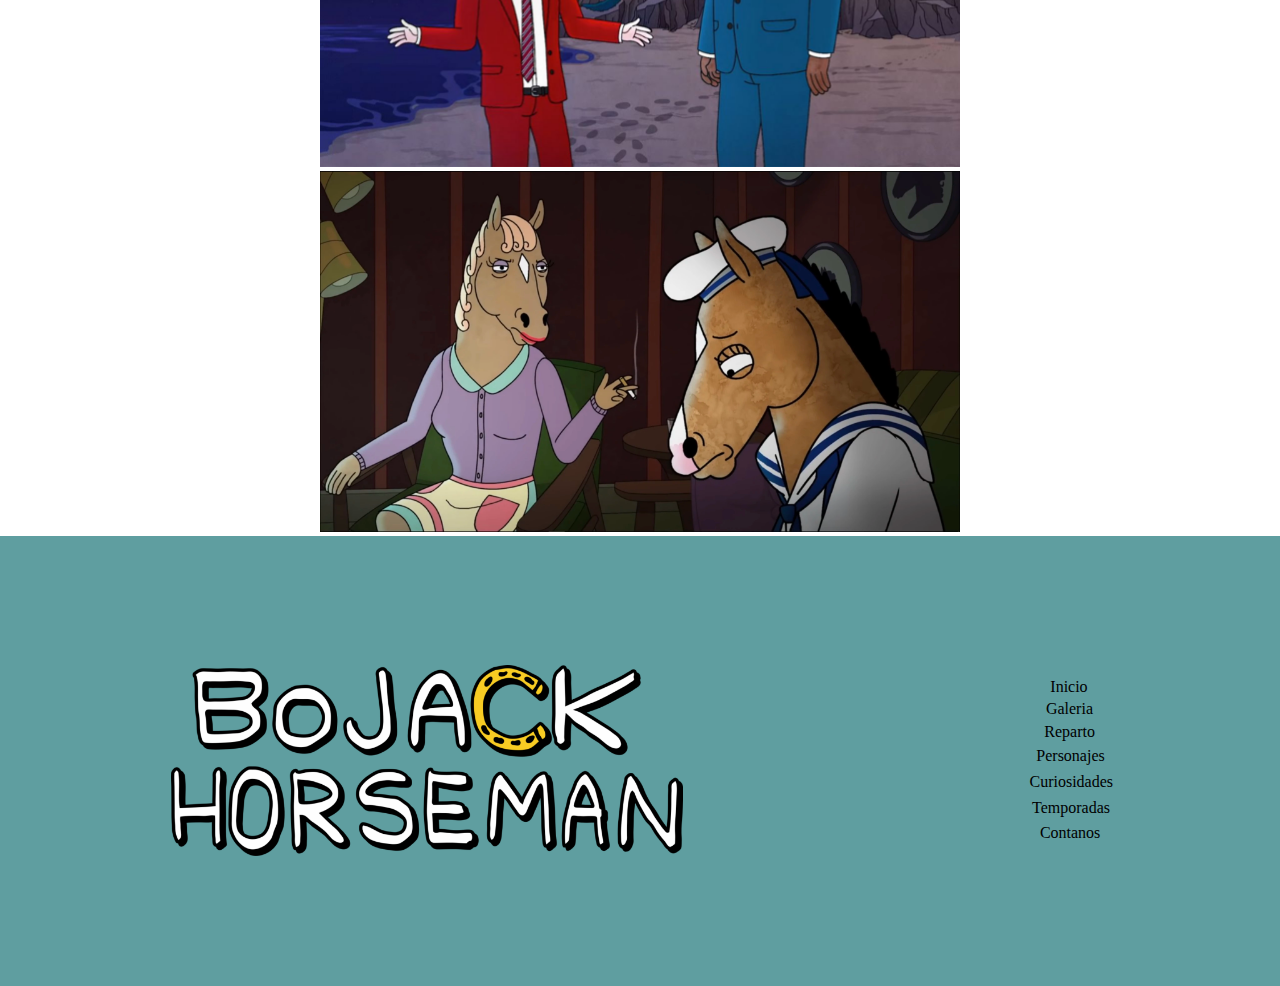
<file: galeria.html>
<!DOCTYPE html>
<html lang="en">

<head>
    <meta charset="UTF-8">
    <meta name="viewport" content="width=device-width, initial-scale=1.0">
    <title>Bojack Horseman - Galeria</title>
    <link rel="stylesheet" href="./style/estilo.css">
    <link rel="stylesheet" href="./style/estilo_galeria.css">
    <link rel="stylesheet" href="./dist/css/lightbox.min.css">
    <link rel="shortcut icon" href="./img/logo.png" type="image/x-icon">
</head>

<body>
    <header id="top">
        <div>
            <a href="./index.html">
                <img src="./img/logo.png" alt="Imagen del logo de Bojack Horseman">
            </a>
            <a href="./index.html">
                <h1 class="permanent-marker-regular">La Página de <br> Bojack Horseman</h1>
            </a>
        </div>
    </header>
    <img id="abrir" src="./img/abrir.png" alt="abrir">
    <img id="cerrar" src="./img/equis.png" alt="cerrar">
    <nav class="menu" id="menuPrinc">
        <ul>
            <li>
                <a href="./index.html">Inicio</a>
            </li>
            <li>
                <a href="./galeria.html">Galeria</a>
            </li>
            <li>
                <a href="./reparto.html">Reparto</a>
            </li>
            <li>
                <a href="./personajes.html">Personajes</a>
            </li>
            <li>
                <a href="./curio.html">Curiosidades</a>
            </li>
            <li>
                <a href="./temp.html">Temporadas</a>
            </li>
            <li>
                <a href="./contanos.html">Contacto</a>
            </li>
        </ul>
    </nav>
    <article>
        <h2>Ve las mejores imágenes de tus personajes favoritos</h2>
        <section class="sel">
            <a href="#bojack_img" id="btnBojack"></a>
            <a href="#diane_img" id="btnDiane"></a>
            <a href="#mr_img" id="btnMr"></a>
            <a href="#pc_img" id="btnPc"></a>
            <a href="#todd_img" id="btnTodd"></a>
            <a href="#otro_img" id="btnOtro"></a>
        </section>
        <section id="bojack_img" class="cont_img">
            <h3>Bojack Horseman</h3>

            <a class="example-image-link" href="./img/001.jpeg" data-lightbox="example-set"
                data-title="Bojack y su mamá">
                <img class="example-image" src="./img/001.jpeg" alt="Bojack y su mamá">
            </a>
            <a class="example-image-link" href="./img/003.webp" data-title="Bojack niño y su mamá"
                data-lightbox="example-set">
                <img src="./img/003.webp" alt="Bojack niño y su mamá">
            </a>
            <a class="example-image-link" href="./img/007.jpg" data-title="Bojack y Princess Carolyne"
                data-lightbox="example-set">
                <img src="./img/007.jpg" alt="Bojack y Princess Carolyne">
            </a>
            <a class="example-image-link" href="./img/016.webp" data-title="Bojack y Princess Carolyne"
                data-lightbox="example-set">
                <img src="img/016.webp" alt="Bojack y Princess Carolyne">
            </a>
            <a class="example-image-link" href="./img/018.webp" data-title="Bojack y Diane" data-lightbox="example-set">
                <img src="img/018.webp" alt="Bojack y Diane">
            </a>
            <a class="example-image-link" href="./img/020.webp" data-title="Bojack y Diane" data-lightbox="example-set">
                <img src="./img/020.webp" alt="Bojack y Diane">
            </a>
            <a class="example-image-link" href="./img/021.jpg" data-title="Bojack y Diane" data-lightbox="example-set">
                <img src="./img/021.jpg" alt="Bojack y Diane">
            </a>
            <a class="example-image-link" href="./img/024.webp" data-title="Bojack y Diane" data-lightbox="example-set">
                <img src="./img/024.webp" alt="Bojack y Diane">
            </a>
            <a class="example-image-link" href="./img/029.jpg" data-title="Bojack y Todd" data-lightbox="example-set">
                <img src="./img/029.jpg" alt="Bojack y Todd">
            </a>
            <a class="example-image-link" href="./img/030.jpg" data-title="Bojack en fondo del Oceano"
                data-lightbox="example-set">
                <img src="./img/030.jpg" alt="Bojack en fondo del Oceano">
            </a>
            <a class="example-image-link" href="./img/036.jpg" data-title="Bojack y Todd" data-lightbox="example-set">
                <img src="img/036.jpg" alt="Bojack y Todd">
            </a>
            <a class="example-image-link" href="./img/037.jpg" data-title="Bojack y Secretariat"
                data-lightbox="example-set">
                <img src="img/037.jpg" alt="Bojack y Secretariat">
            </a>
            <a class="example-image-link" href="./img/038.jpg" data-title="Bojack y su reflejo"
                data-lightbox="example-set">
                <img src="img/038.jpg" alt="Bojack y su reflejo">
            </a>
            <a class="example-image-link" href="./img/043.jpg" data-title="Bojack y Mr. Peanetbutter"
                data-lightbox="example-set">
                <img src="./img/043.jpg" alt="Bojack y Mr. Peanetbutter">
            </a>
            <a class="example-image-link" href="./img/045.jpg" data-title="Bojack y Mr. Peanetbutter"
                data-lightbox="example-set">
                <img src="./img/045.jpg" alt="Bojack y Mr. Peanetbutter">
            </a>
            <a class="example-image-link" href="./img/bojack_temp_6.jpg" data-title="Bojack envejecido"
                data-lightbox="example-set">
                <img src="./img/bojack_temp_6.jpg" alt="Bojack envejecido">
            </a>
        </section>
        <section id="diane_img" class="cont_img">
            <h3>Diane Nguyen</h3>
            <a class="example-image-link" href="./img/017.jpg" data-title="Diane" data-lightbox="diane">
                <img src="img/017.jpg" alt="Diane">
            </a>
            <a class="example-image-link" href="./img/018.webp" data-title="Diane y Bojack" data-lightbox="diane">
                <img src="img/018.webp" alt="Diane y Bojack">
            </a>
            <a class="example-image-link" href="./img/019.avif" data-title="Diane" data-lightbox="diane">
                <img src="img/019.avif" alt="Diane">
            </a>
            <a class="example-image-link" href="./img/020.webp" data-title="Diane y Bojack" data-lightbox="diane">
                <img src="img/020.webp" alt="Diane y Bojack">
            </a>
            <a class="example-image-link" href="./img/021.jpg" data-title="Diane y Bojack" data-lightbox="diane">
                <img src="img/021.jpg" alt="Diane y Bojack">
            </a>
            <a class="example-image-link" href="./img/022.webp" data-title="Diane" data-lightbox="diane">
                <img src="img/022.webp" alt="Diane">
            </a>
            <a class="example-image-link" href="./img/023.webp" data-title="Diane y Mr. Peanetbutter"
                data-lightbox="diane">
                <img src="img/023.webp" alt="Diane y Mr. Peanetbutter">
            </a>
            <a class="example-image-link" href="./img/024.webp" data-title="Diane y Bojack" data-lightbox="diane">
                <img src="img/024.webp" alt="Diane y Bojack">
            </a>
            <a class="example-image-link" href="./img/025.png" data-title="Diane" data-lightbox="diane">
                <img src="img/025.png" alt="Diane">
            </a>
            <a class="example-image-link" href="./img/033.jpg" data-title="Diane y Mr. Peanetbutter"
                data-lightbox="diane">
                <img src="img/033.jpg" alt="Diane y Mr. Peanetbutter">
            </a>
            <a class="example-image-link" href="./img/035.jpg" data-title="Diane con Todd y Princess Carolyne"
                data-lightbox="diane">
                <img src="img/035.jpg" alt="Diane con Todd y Princess Carolyne">
            </a>
            <a class="example-image-link" href="./img/041.avif" data-title="Diane y Mr. Peanetbutter"
                data-lightbox="diane">
                <img src="img/041.avif" alt="Diane y Mr. Peanetbutter">
            </a>
            <a class="example-image-link" href="./img/044.jpg" data-title="Diane y Mr. Peanetbutter"
                data-lightbox="diane">
                <img src="img/044.jpg" alt="Diane y Mr. Peanetbutter">
            </a>
            <a class="example-image-link" href="./img/046.jpg" data-title="Diane y Mr. Peanetbutter"
                data-lightbox="diane">
                <img src="img/046.jpg" alt="Diane y Mr. Peanetbutter">
            </a>
            <a class="example-image-link" href="./img/050.jpeg" data-title="Diane y Mr. Peanetbutter"
                data-lightbox="diane">
                <img src="img/050.jpeg" alt="Diane y Mr. Peanetbutter">
            </a>
        </section>
        <section id="mr_img" class="cont_img">
            <h3>Mr. Peanetbutter</h3>
            <a class="example-image-link" href="./img/014.jpg" data-title="Mr. Peanetbutter y Princess Carolyne"
                data-lightbox="mr">
                <img src="img/014.jpg" alt="Mr. Peanetbutter y Princess Carolyne">
            </a>
            <a class="example-image-link" href="./img/015.jpg" data-title="Mr. Peanetbutter" data-lightbox="mr">
                <img src="img/015.jpg" alt="Mr. Peanetbutter">
            </a>
            <a class="example-image-link" href="./img/023.webp" data-title="Mr. Peanetbutter y Diane"
                data-lightbox="mr">
                <img src="img/023.webp" alt="Mr. Peanetbutter y Diane">
            </a>
            <a class="example-image-link" href="./img/033.jpg" data-title="Mr. Peanetbutter y Diane" data-lightbox="mr">
                <img src="img/033.jpg" alt="Mr. Peanetbutter y Diane">
            </a>
            <a class="example-image-link" href="./img/032.jpeg" data-title="Mr. Peanetbutter y Todd" data-lightbox="mr">
                <img src="img/032.jpeg" alt="Mr. Peanetbutter y Todd">
            </a>
            <a class="example-image-link" href="./img/040.webp" data-title="Mr. Peanetbutter" data-lightbox="mr">
                <img src="img/040.webp" alt="Mr. Peanetbutter">
            </a>
            <a class="example-image-link" href="./img/041.avif" data-title="Mr. Peanetbutter y Diane"
                data-lightbox="mr">
                <img src="img/041.avif" alt="Mr. Peanetbutter y Diane">
            </a>
            <a class="example-image-link" href="./img/042.jpg" data-title="Mr. Peanetbutter" data-lightbox="mr">
                <img src="img/042.jpg" alt="Mr. Peanetbutter">
            </a>
            <a class="example-image-link" href="./img/043.jpg" data-title="Mr. Peanetbutter y Bojack"
                data-lightbox="mr">
                <img src="img/043.jpg" alt="Mr. Peanetbutter y Bojack">
            </a>
            <a class="example-image-link" href="./img/044.jpg" data-title="Mr. Peanetbutter y Diane" data-lightbox="mr">
                <img src="img/044.jpg" alt="Mr. Peanetbutter y Diane">
            </a>
            <a class="example-image-link" href="./img/045.jpg" data-title="Mr. Peanetbutter y Bojack"
                data-lightbox="mr">
                <img src="img/045.jpg" alt="Mr. Peanetbutter y Bojack">
            </a>
            <a class="example-image-link" href="./img/046.jpg" data-title="Mr. Peanetbutter y Diane" data-lightbox="mr">
                <img src="img/046.jpg" alt="Mr. Peanetbutter y Diane">
            </a>
            <a class="example-image-link" href="./img/047.jpg" data-title="Mr. Peanetbutter" data-lightbox="mr">
                <img src="img/047.jpg" alt="Mr. Peanetbutter">
            </a>
            <a class="example-image-link" href="./img/048.avif" data-title="Mr. Peanetbutter" data-lightbox="mr">
                <img src="img/048.avif" alt="Mr. Peanetbutter">
            </a>
            <a class="example-image-link" href="./img/049.jpg" data-title="Mr. Peanetbutter" data-lightbox="mr">
                <img src="img/049.jpg" alt="Mr. Peanetbutter">
            </a>
            <a class="example-image-link" href="./img/050.jpeg" data-title="Mr. Peanetbutter y Diane"
                data-lightbox="mr">
                <img src="img/050.jpeg" alt="Mr. Peanetbutter y Diane">
            </a>
        </section>
        <section id="pc_img" class="cont_img">
            <h3>Princess Carolyne</h3>
            <a class="example-image-link" href="./img/010.jpg" data-title="Princess Carolyne" data-lightbox="pc">
                <img src="img/010.jpg" alt="Princess Carolyne">
            </a>
            <a class="example-image-link" href="./img/011.jpg" data-title="Princess Carolyne" data-lightbox="pc">
                <img src="img/011.jpg" alt="Princess Carolyne">
            </a>
            <a class="example-image-link" href="./img/012.png" data-title="Princess Carolyne" data-lightbox="pc">
                <img src="img/012.png" alt="Princess Carolyne">
            </a>
            <a class="example-image-link" href="./img/013.png" data-title="Princess Carolyne y su mamá"
                data-lightbox="pc">
                <img src="img/013.png" alt="Princess Carolyne y su mamá">
            </a>
            <a class="example-image-link" href="./img/014.jpg" data-title="Princess Carolyne y Mr. Peanetbutter"
                data-lightbox="pc">
                <img src="img/014.jpg" alt="Princess Carolyne y Mr. Peanetbutter">
            </a>
            <a class="example-image-link" href="./img/016.webp" data-title="Princess Carolyne y Bojack"
                data-lightbox="pc">
                <img src="img/016.webp" alt="Princess Carolyne y Bojack">
            </a>
            <a class="example-image-link" href="./img/035.jpg" data-title="Princess Carolyne con Diane y Todd"
                data-lightbox="pc">
                <img src="img/035.jpg" alt="Princess Carolyne con Diane y Todd">
            </a>
        </section>
        <section id="todd_img" class="cont_img">
            <h3>Todd Chavez</h3>
            <a class="example-image-link" href="./img/026.jpg" data-title="Todd Chavez" data-lightbox="pc">
                <img src="img/026.jpg" alt="Todd Chavez">
            </a>
            <a class="example-image-link" href="./img/027.webp" data-title="Todd Chavez" data-lightbox="pc">
                <img src="img/027.webp" alt="Todd Chavez">
            </a>
            <a class="example-image-link" href="./img/028.avif" data-title="Todd Chavez" data-lightbox="pc">
                <img src="img/028.avif" alt="Todd Chavez">
            </a>
            <a class="example-image-link" href="./img/031.webp" data-title="Todd Chavez" data-lightbox="pc">
                <img src="img/031.webp" alt="Todd Chavez">
            </a>
            <a class="example-image-link" href="./img/032.jpeg" data-title="Todd Chavez y Mr. Peanetbutter"
                data-lightbox="pc">
                <img src="img/032.jpeg" alt="Todd Chavez y Mr. Peanetbutter">
            </a>
            <a class="example-image-link" href="./img/034.avif" data-title="Todd Chavez" data-lightbox="pc">
                <img src="img/034.avif" alt="Todd Chavez">
            </a>
            <a class="example-image-link" href="./img/035.jpg" data-title="Todd Chavez y Princess Carolyne"
                data-lightbox="pc">
                <img src="img/035.jpg" alt="Todd Chavez con Diane y Princess Carolyne">
            </a>
            <a class="example-image-link" href="./img/036.jpg" data-title="Todd Chavez y Bojack" data-lightbox="pc">
                <img src="img/036.jpg" alt="Todd Chavez y Bojack">
            </a>
            <a class="example-image-link" href="./img/029.jpg" data-title="Todd Chavez y Bojack" data-lightbox="pc">
                <img src="img/029.jpg" alt="Todd y Bojack">
            </a>
        </section>
        <section id="otro_img" class="cont_img">
            <h3>Otro</h3>
            <a class="example-image-link" href="./img/002.jpg" data-title="Beatrice Horseman y su mamá"
                data-lightbox="pc">
                <img src="img/002.jpg" alt="Beatrice Horseman y su mamá">
            </a>
            <a class="example-image-link" href="./img/005.webp" data-title="Mamá y papá de Bojack" data-lightbox="pc">
                <img src="img/005.webp" alt="Mamá y papá de Bojack">
            </a>
            <a class="example-image-link" href="./img/006.webp" data-title="Beatrice Horseman y su mamá"
                data-lightbox="pc">
                <img src="img/006.webp" alt="Beatrice Horseman y su mamá">
            </a>
            <a class="example-image-link" href="./img/008.jpg" data-title="El barco de bojack" data-lightbox="pc">
                <img src="img/008.jpg" alt="El barco de bojack">
            </a>
            <a class="example-image-link" href="./img/otro_001.jpeg" data-title="Sarah Lynn y Bojack"
                data-lightbox="pc">
                <img src="img/otro_001.jpeg" alt="Sarah Lynn y Bojack">
            </a>
            <a class="example-image-link" href="./img/otro_002.avif" data-title="Sarah Lynn y Bojack"
                data-lightbox="pc">
                <img src="img/otro_002.avif" alt="Sarah Lynn y Bojack">
            </a>
            <a class="example-image-link" href="./img/otro_004.avif" data-title="Sarah Lynn de niña" data-lightbox="pc">
                <img src="img/otro_004.avif" alt="Sarah Lynn de niña">
            </a>
            <a class="example-image-link" href="./img/otro_005.avif" data-title="Sarah Lynn de niña y Bojack"
                data-lightbox="pc">
                <img src="img/otro_005.avif" alt="Sarah Lynn de niña y Bojack">
            </a>
            <a class="example-image-link" href="./img/otro_006.avif" data-title="Sarah Lynn" data-lightbox="pc">
                <img src="img/otro_006.avif" alt="Sarah Lynn">
            </a>
            <a class="example-image-link" href="./img/otro_008.jpg" data-title="Herb Kazzaz y Bojack"
                data-lightbox="pc">
                <img src="img/otro_008.jpg" alt="Herb Kazzaz y Bojack">
            </a>
            <a class="example-image-link" href="./img/otro_009.jpg" data-title="Herb Kazzaz y Bojack"
                data-lightbox="pc">
                <img src="img/otro_009.jpg" alt="Herb Kazzaz y Bojack">
            </a>
            <a class="example-image-link" href="./img/otro_011.jpg" data-title="Herb Kazzaz y Bojack"
                data-lightbox="pc">
                <img src="img/otro_011.jpg" alt="Herb Kazzaz y Bojack">
            </a>
            <a class="example-image-link" href="./img/otro_016.jpg" data-title="Herb , Charlotte y Bojack"
                data-lightbox="pc">
                <img src="img/otro_016.jpg" alt="Herb , Charlotte y Bojack">
            </a>
        </section>
        <section id="todos_img" class="cont_img">
            <h3>Un poco de todos</h3>
            <a class="example-image-link" href="./img/otro_009.jpg" data-title="Herb Kazzaz y Bojack"
                data-lightbox="otro">
                <img src="img/otro_009.jpg" alt="Herb Kazzaz y Bojack">
            </a>
            <a class="example-image-link" href="./img/035.jpg" data-title="Todd Chavez con Diane y Princess Carolyne"
                data-lightbox="otro">
                <img src="img/035.jpg" alt="Todd Chavez con Diane y Princess Carolyne">
            </a>
            <a class="example-image-link" href="./img/014.jpg" data-title="Princess Carolyne y Mr. Peanetbutter"
                data-lightbox="otro">
                <img src="img/014.jpg" alt="Princess Carolyne y Mr. Peanetbutter">
            </a>
            <a class="example-image-link" href="./img/022.webp" data-title="Diane" data-lightbox="otro">
                <img src="img/022.webp" alt="Diane">
            </a>
            <a class="example-image-link" href="./img/038.jpg" data-title="Bojack y su reflejo" data-lightbox="otro">
                <img src="img/038.jpg" alt="Bojack y su reflejo">
            </a>
            <a class="example-image-link" href="./img/otro_016.jpg" data-title="Herb , Charlotte y Bojack"
                data-lightbox="otro">
                <img src="img/otro_016.jpg" alt="Herb , Charlotte y Bojack">
            </a>
            <a class="example-image-link" href="./img/011.jpg" data-title="Princess Carolyne" data-lightbox="otro">
                <img src="img/011.jpg" alt="Princess Carolyne">
            </a>
            <a class="example-image-link" href="./img/037.jpg" data-title="Bojack y Secretariat" data-lightbox="otro">
                <img src="img/037.jpg" alt="Bojack y Secretariat">
            </a>
            <a class="example-image-link" href="./img/002.jpg" data-title="Beatrice Horseman y su mamá"
                data-lightbox="otro">
                <img src="img/002.jpg" alt="Beatrice Horseman y su mamá">
            </a>
            <a class="example-image-link" href="./img/036.jpg" data-title="Bojack y Todd" data-lightbox="otro">
                <img src="img/036.jpg" alt="Bojack y Todd">
            </a>
            <a class="example-image-link" href="./img/003.webp" data-title="Bojack niño y su mamá" data-lightbox="otro">
                <img src="./img/003.webp" alt="Bojack niño y su mamá">
            </a>
        </section>
    </article>

    <div class="arriba">
        <a href="#top">
            <img src="./img/TOP.png" alt="Ir arriba">
        </a>
    </div>
    <script src="./dist/js/lightbox-plus-jquery.min.js"></script>
    <script src="./gale.js"></script>
    <script src="./script.js"></script>
</body>
<footer>
    <img src="./img/titulo.png" alt="Titulo Bojack">
    <div>
        <a href="./index.html">
            <p>Inicio</p>
        </a>
        <a href="./galeria.html">
            <p>Galeria</p>
        </a>
        <a href="./reparto.html">
            <p>Reparto</p>
        </a>
        <a href="./personajes.html">
            <p>Personajes</p>
        </a>
        <a href="./curio.html">
            <p>Curiosidades</p>
        </a>
        <a href="./temp.html">
            <p>Temporadas</p>
        </a>
        <a href="./contanos.html">
            <p>Contanos</p>
        </a>
    </div>
</footer>
</file>
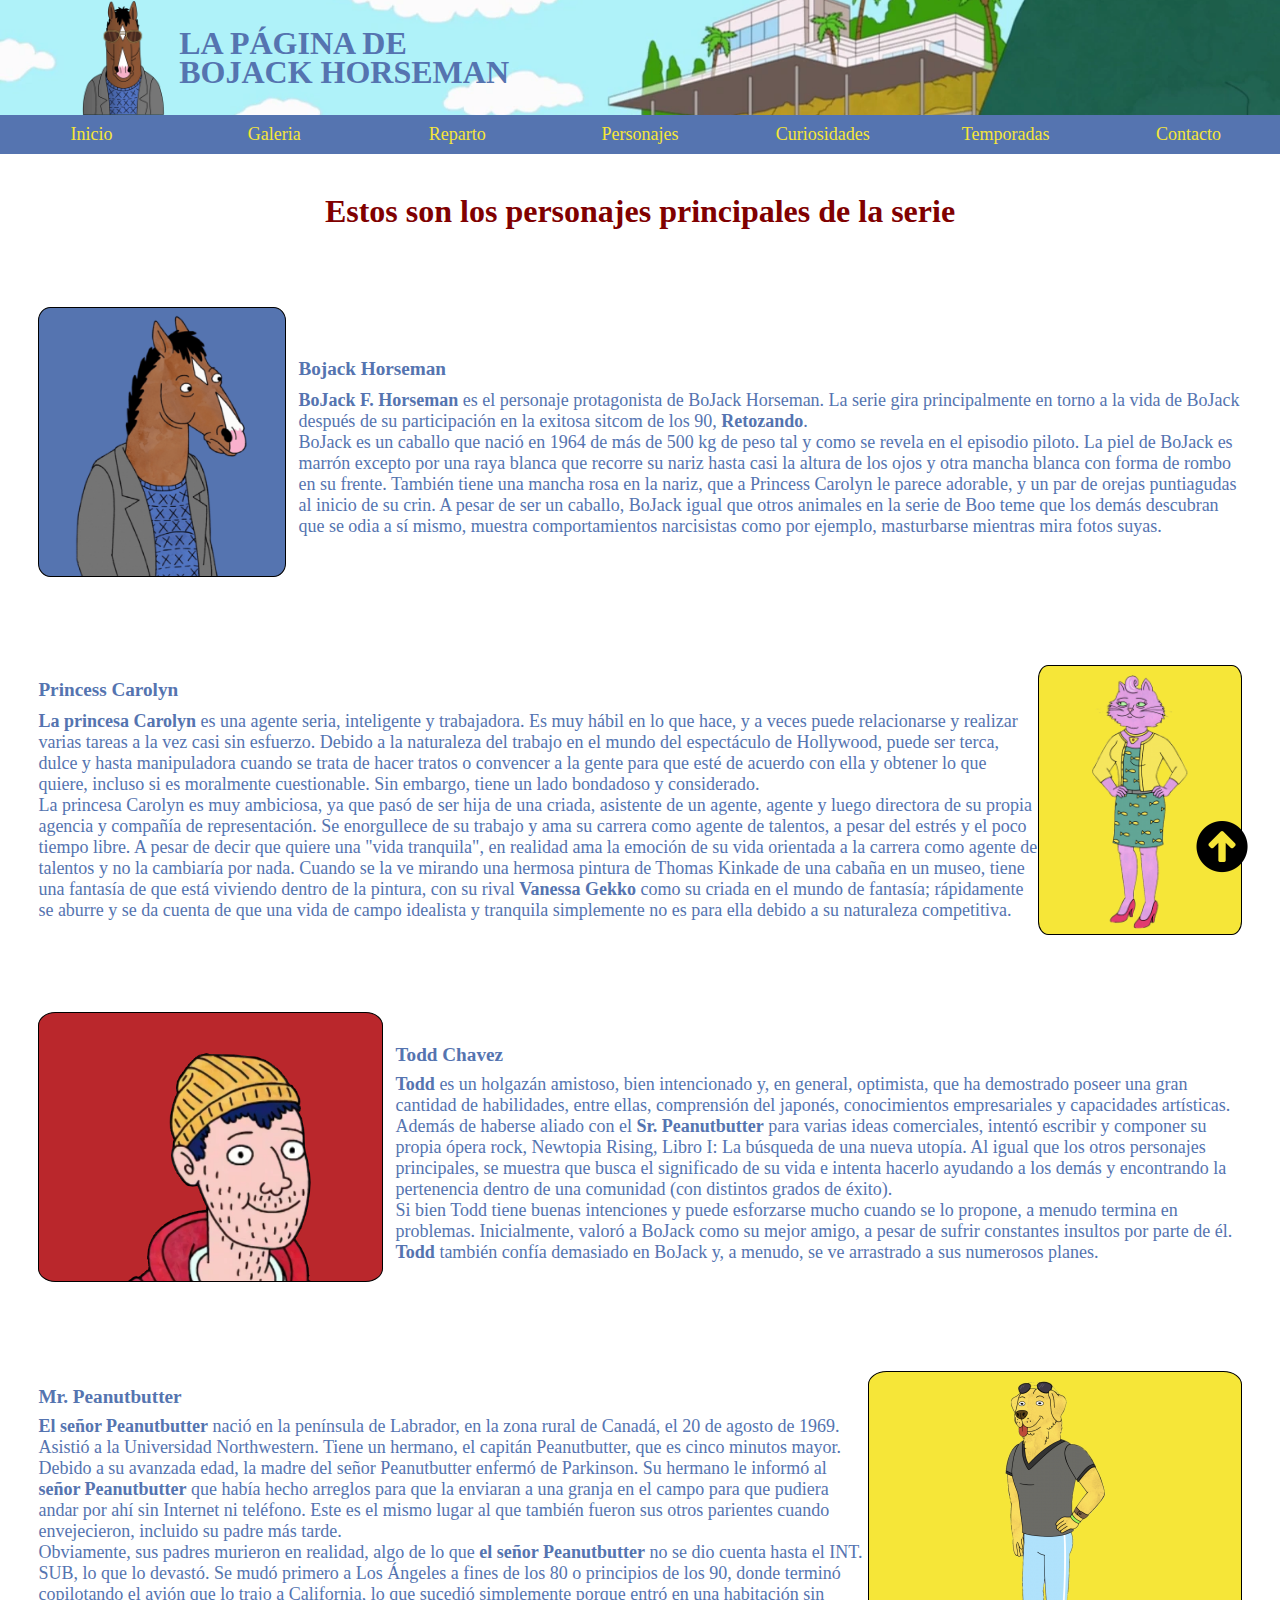
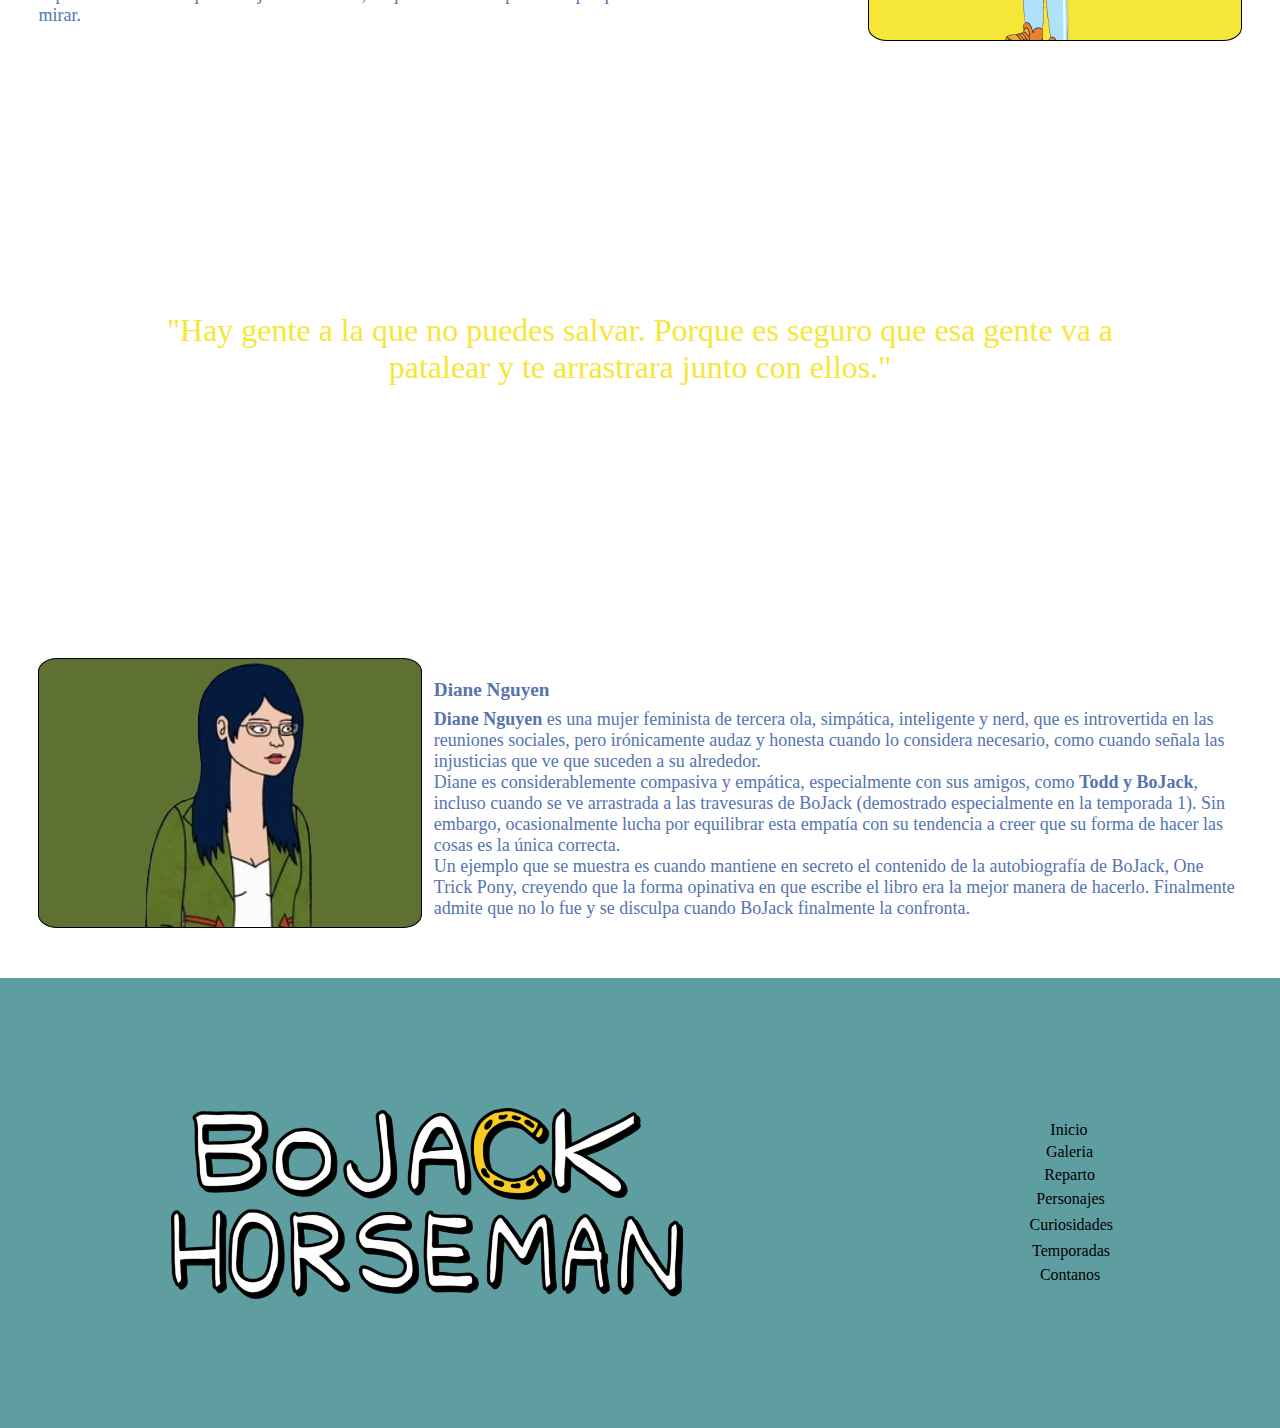
<file: personajes.html>
<!DOCTYPE html>
<html lang="en">

<head>
    <meta charset="UTF-8">
    <meta name="viewport" content="width=device-width, initial-scale=1.0">
    <title>Bojack Horseman - Reparto</title>
    <link rel="stylesheet" href="./style/estilo.css">
    <link rel="stylesheet" href="./style/estilo_personajes.css">
    <link rel="shortcut icon" href="./img/logo.png" type="image/x-icon">
</head>

<body>
    <header id="top">
        <div>
            <a href="./index.html">
                <img src="./img/logo.png" alt="Imagen del logo de Bojack Horseman">
            </a>
            <a href="./index.html">
                <h1 class="permanent-marker-regular">La Página de <br> Bojack Horseman</h1>
            </a>
        </div>
    </header>
    <img id="abrir" src="./img/abrir.png" alt="abrir">
    <img id="cerrar" src="./img/equis.png" alt="cerrar">
    <nav class="menu" id="menuPrinc">
        <ul>
            <li>
                <a href="./index.html">Inicio</a>
            </li>
            <li>
                <a href="./galeria.html">Galeria</a>
            </li>
            <li>
                <a href="./reparto.html">Reparto</a>
            </li>
            <li>
                <a href="./personajes.html">Personajes</a>
            </li>
            <li>
                <a href="./curio.html">Curiosidades</a>
            </li>
            <li>
                <a href="./temp.html">Temporadas</a>
            </li>
            <li>
                <a href="./contanos.html">Contacto</a>
            </li>
        </ul>
    </nav>
    <article>
        <h2>Estos son los personajes principales de la serie</h2>
        <section class="uno">
            <div class="imagen_izq">
                <img src="./img/bojack_transp.png" alt="Bojack Horseman">
            </div>
            <div class="text">
                <h3>
                    Bojack Horseman
                </h3>
                <p>
                    <strong>BoJack F. Horseman</strong> es el personaje protagonista de BoJack Horseman. La serie gira
                    principalmente en
                    torno a la vida de BoJack después de su participación en la exitosa sitcom de los 90,
                    <strong>Retozando</strong>.
                </p>
                <p>
                    BoJack es un caballo que nació en 1964 de más de 500 kg de peso tal y como se revela en el episodio
                    piloto. La piel de BoJack es marrón excepto por una raya blanca que recorre su nariz hasta casi la
                    altura de los ojos y otra mancha blanca con forma de rombo en su frente. También tiene una mancha
                    rosa en la nariz, que a Princess Carolyn le parece adorable, y un par de orejas puntiagudas al
                    inicio de su crin. A pesar de ser un caballo, BoJack igual que otros animales en la serie de Boo
                    teme que los demás descubran que se odia a sí mismo, muestra comportamientos narcisistas como por
                    ejemplo, masturbarse mientras mira fotos suyas.
                </p>
            </div>
        </section>
        <section class="dos">
            <div class="text">
                <h3>
                    Princess Carolyn
                </h3>
                <p>
                    <strong>La princesa Carolyn</strong> es una agente seria, inteligente y trabajadora. Es muy hábil en
                    lo que hace, y a
                    veces puede relacionarse y realizar varias tareas a la vez casi sin esfuerzo. Debido a la naturaleza
                    del trabajo en el mundo del espectáculo de Hollywood, puede ser terca, dulce y hasta manipuladora
                    cuando se trata de hacer tratos o convencer a la gente para que esté de acuerdo con ella y obtener
                    lo que quiere, incluso si es moralmente cuestionable. Sin embargo, tiene un lado bondadoso y
                    considerado.
                </p>
                <p>
                    La princesa Carolyn es muy ambiciosa, ya que pasó de ser hija de una criada, asistente de un agente,
                    agente y luego directora de su propia agencia y compañía de representación. Se enorgullece de su
                    trabajo y ama su carrera como agente de talentos, a pesar del estrés y el poco tiempo libre. A pesar
                    de decir que quiere una "vida tranquila", en realidad ama la emoción de su vida orientada a la
                    carrera como agente de talentos y no la cambiaría por nada. Cuando se la ve mirando una hermosa
                    pintura de Thomas Kinkade de una cabaña en un museo, tiene una fantasía de que está viviendo dentro
                    de la pintura, con su rival <strong>Vanessa Gekko</strong> como su criada en el mundo de fantasía;
                    rápidamente se
                    aburre y se da cuenta de que una vida de campo idealista y tranquila simplemente no es para ella
                    debido a su naturaleza competitiva.
                </p>
            </div>
            <div class="imagen_der">
                <img src="./img/princess_trans.png" alt="Princess Carolyn">
            </div>
        </section>

        <section class="tres">
            <div class="imagen_izq">
                <img src="./img/todd_trans.webp" alt="Todd Chavez">
            </div>
            <div class="text">
                <h3>
                    Todd Chavez
                </h3>
                <p>
                    <strong>Todd</strong> es un holgazán amistoso, bien intencionado y, en general, optimista, que ha
                    demostrado poseer
                    una gran cantidad de habilidades, entre ellas, comprensión del japonés, conocimientos empresariales
                    y capacidades artísticas.
                </p>
                <p>
                    Además de haberse aliado con el <strong>Sr. Peanutbutter</strong> para varias ideas comerciales,
                    intentó escribir y
                    componer su propia ópera rock, Newtopia Rising, Libro I: La búsqueda de una nueva utopía. Al igual
                    que los otros personajes principales, se muestra que <strong></strong> busca el significado de su
                    vida e intenta
                    hacerlo ayudando a los demás y encontrando la pertenencia dentro de una comunidad (con distintos
                    grados de éxito).
                </p>
                <p>
                    Si bien Todd tiene buenas intenciones y puede esforzarse mucho cuando se lo propone, a menudo
                    termina en problemas. Inicialmente, valoró a BoJack como su mejor amigo, a pesar de sufrir
                    constantes insultos por parte de él. <strong>Todd</strong> también confía demasiado en BoJack y, a
                    menudo, se ve
                    arrastrado a sus numerosos planes.
                </p>
            </div>
        </section>
        <section class="cuatro">
            <div class="text">
                <h3>
                    Mr. Peanutbutter
                </h3>
                <p>
                    <strong>El señor Peanutbutter</strong> nació en la península de Labrador, en la zona rural de
                    Canadá, el 20 de agosto
                    de 1969. Asistió a la Universidad Northwestern.

                    Tiene un hermano, el capitán Peanutbutter, que es cinco minutos mayor.
                </p>
                <p>
                    Debido a su avanzada edad, la madre del señor Peanutbutter enfermó de Parkinson. Su hermano le
                    informó al <strong>señor Peanutbutter</strong> que había hecho arreglos para que la enviaran a una
                    granja en el campo
                    para que pudiera andar por ahí sin Internet ni teléfono. Este es el mismo lugar al que también
                    fueron sus otros parientes cuando envejecieron, incluido su padre más tarde.
                </p>
                <p>
                    Obviamente, sus padres murieron en realidad, algo de lo que <strong>el señor Peanutbutter</strong>
                    no se dio cuenta
                    hasta el INT. SUB, lo que lo devastó.

                    Se mudó primero a Los Ángeles a fines de los 80 o principios de los 90, donde terminó copilotando el
                    avión que lo trajo a California, lo que sucedió simplemente porque entró en una habitación sin
                    mirar.
                </p>
            </div>
            <div class="imagen_der">
                <img src="./img/mr_transp.png" alt="Mr. Peanutbutter">
            </div>
        </section>
        <div class="apartado">
            <p>
                "Hay gente a la que no puedes salvar. Porque es seguro que esa gente va a patalear y te arrastrara junto
                con
                ellos."
            </p>
            <div></div>
        </div>
        <section class="cinco">
            <div class="imagen_izq">
                <img src="./img/diane_trans.webp" alt="Diane Nguyen">
            </div>
            <div class="text">
                <h3>
                    Diane Nguyen
                </h3>
                <p>
                    <strong>Diane Nguyen </strong>es una mujer feminista de tercera ola, simpática, inteligente y nerd,
                    que es
                    introvertida en las reuniones sociales, pero irónicamente audaz y honesta cuando lo considera
                    necesario, como cuando señala las injusticias que ve que suceden a su alrededor.
                </p>
                <p>
                    Diane es considerablemente compasiva y empática, especialmente con sus amigos, como <strong>Todd y
                        BoJack</strong>,
                    incluso cuando se ve arrastrada a las travesuras de BoJack (demostrado especialmente en la temporada
                    1). Sin embargo, ocasionalmente lucha por equilibrar esta empatía con su tendencia a creer que su
                    forma de hacer las cosas es la única correcta.
                </p>
                <p>
                    Un ejemplo que se muestra es cuando mantiene en secreto el contenido de la autobiografía de BoJack,
                    One Trick Pony, creyendo que la forma opinativa en que escribe el libro era la mejor manera de
                    hacerlo. Finalmente admite que no lo fue y se disculpa cuando BoJack finalmente la confronta.
                </p>
            </div>
        </section>
    </article>

    <div class="arriba">
        <a href="#top">
            <img src="./img/TOP.png" alt="Ir arriba">
        </a>
    </div>
    <script src="./script.js"></script>
    <script src="./boj.js"></script>
</body>
<footer>
    <img src="./img/titulo.png" alt="Titulo Bojack">
    <div>
        <a href="./index.html">
            <p>Inicio</p>
        </a>
        <a href="./galeria.html">
            <p>Galeria</p>
        </a>
        <a href="./reparto.html">
            <p>Reparto</p>
        </a>
        <a href="./personajes.html">
            <p>Personajes</p>
        </a>
        <a href="./curio.html">
            <p>Curiosidades</p>
        </a>
        <a href="./temp.html">
            <p>Temporadas</p>
        </a>
        <a href="./contanos.html">
            <p>Contanos</p>
        </a>
    </div>
</footer>
</file>
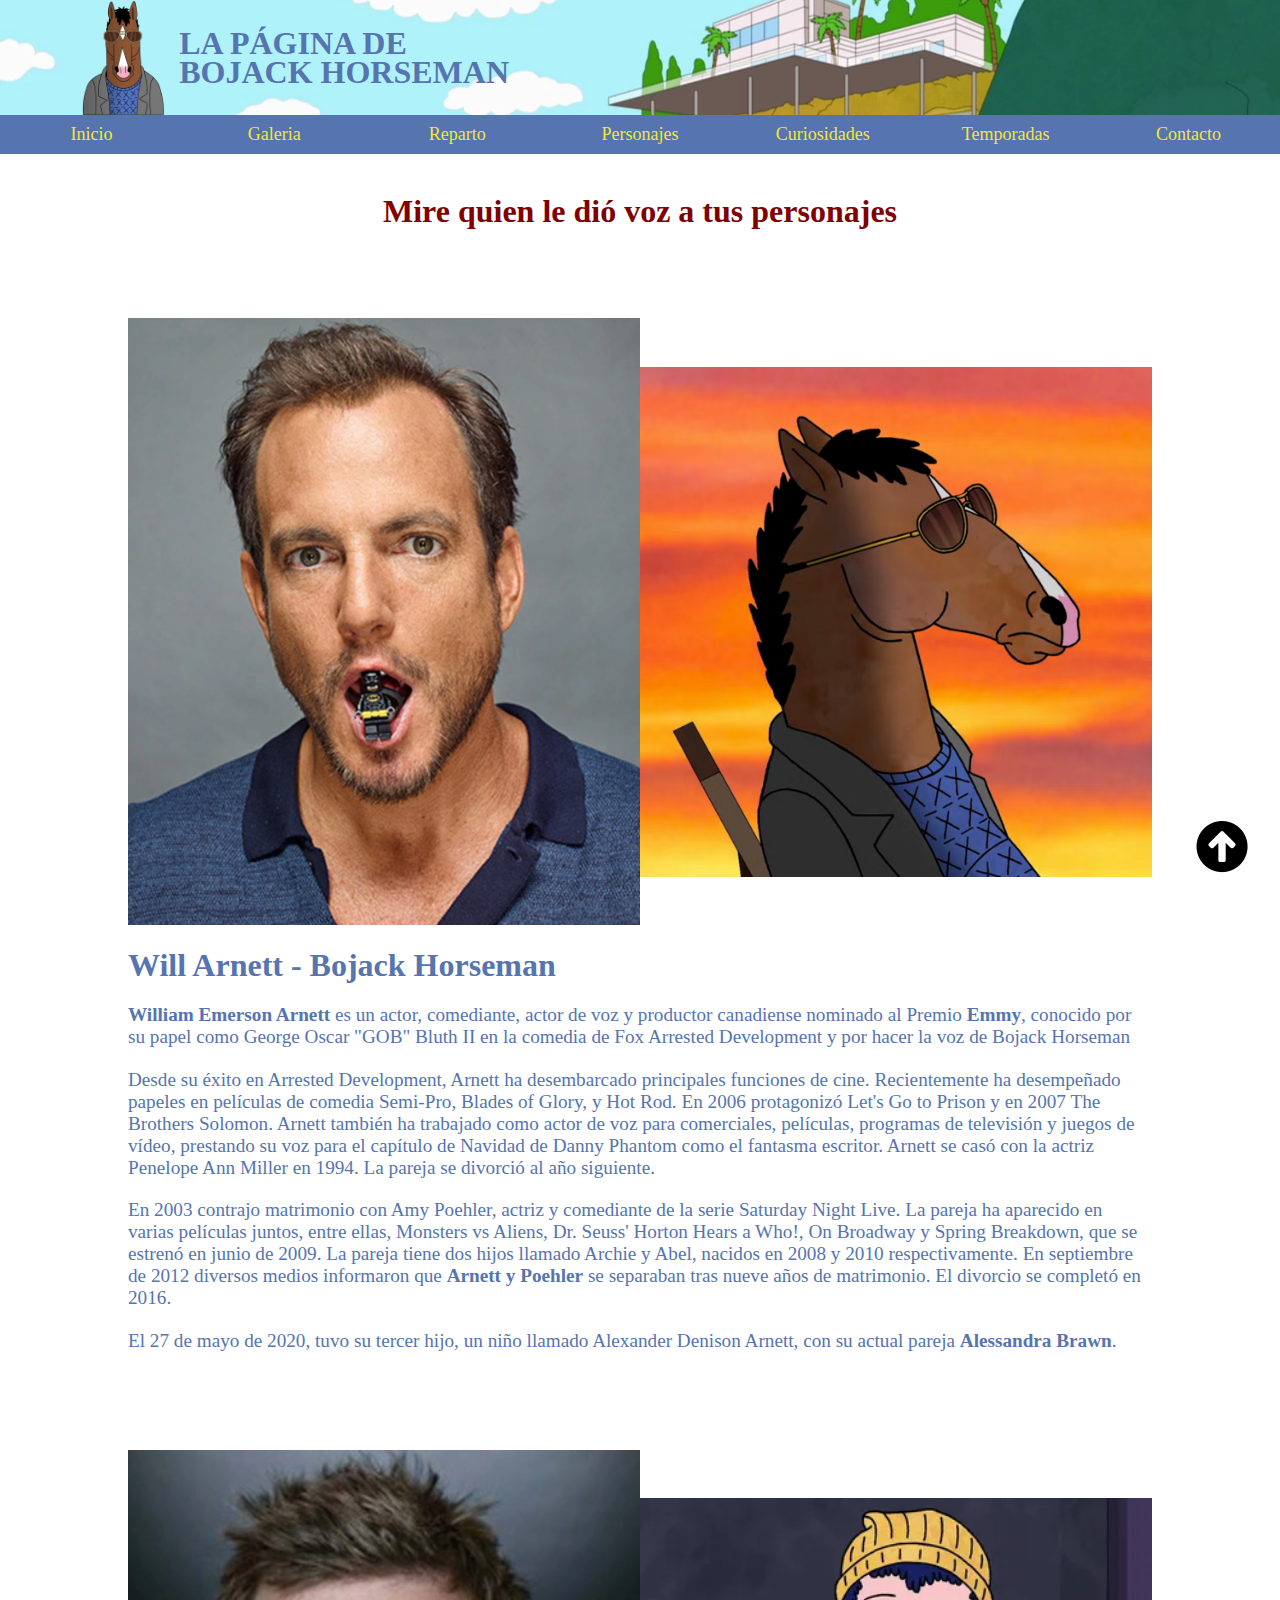
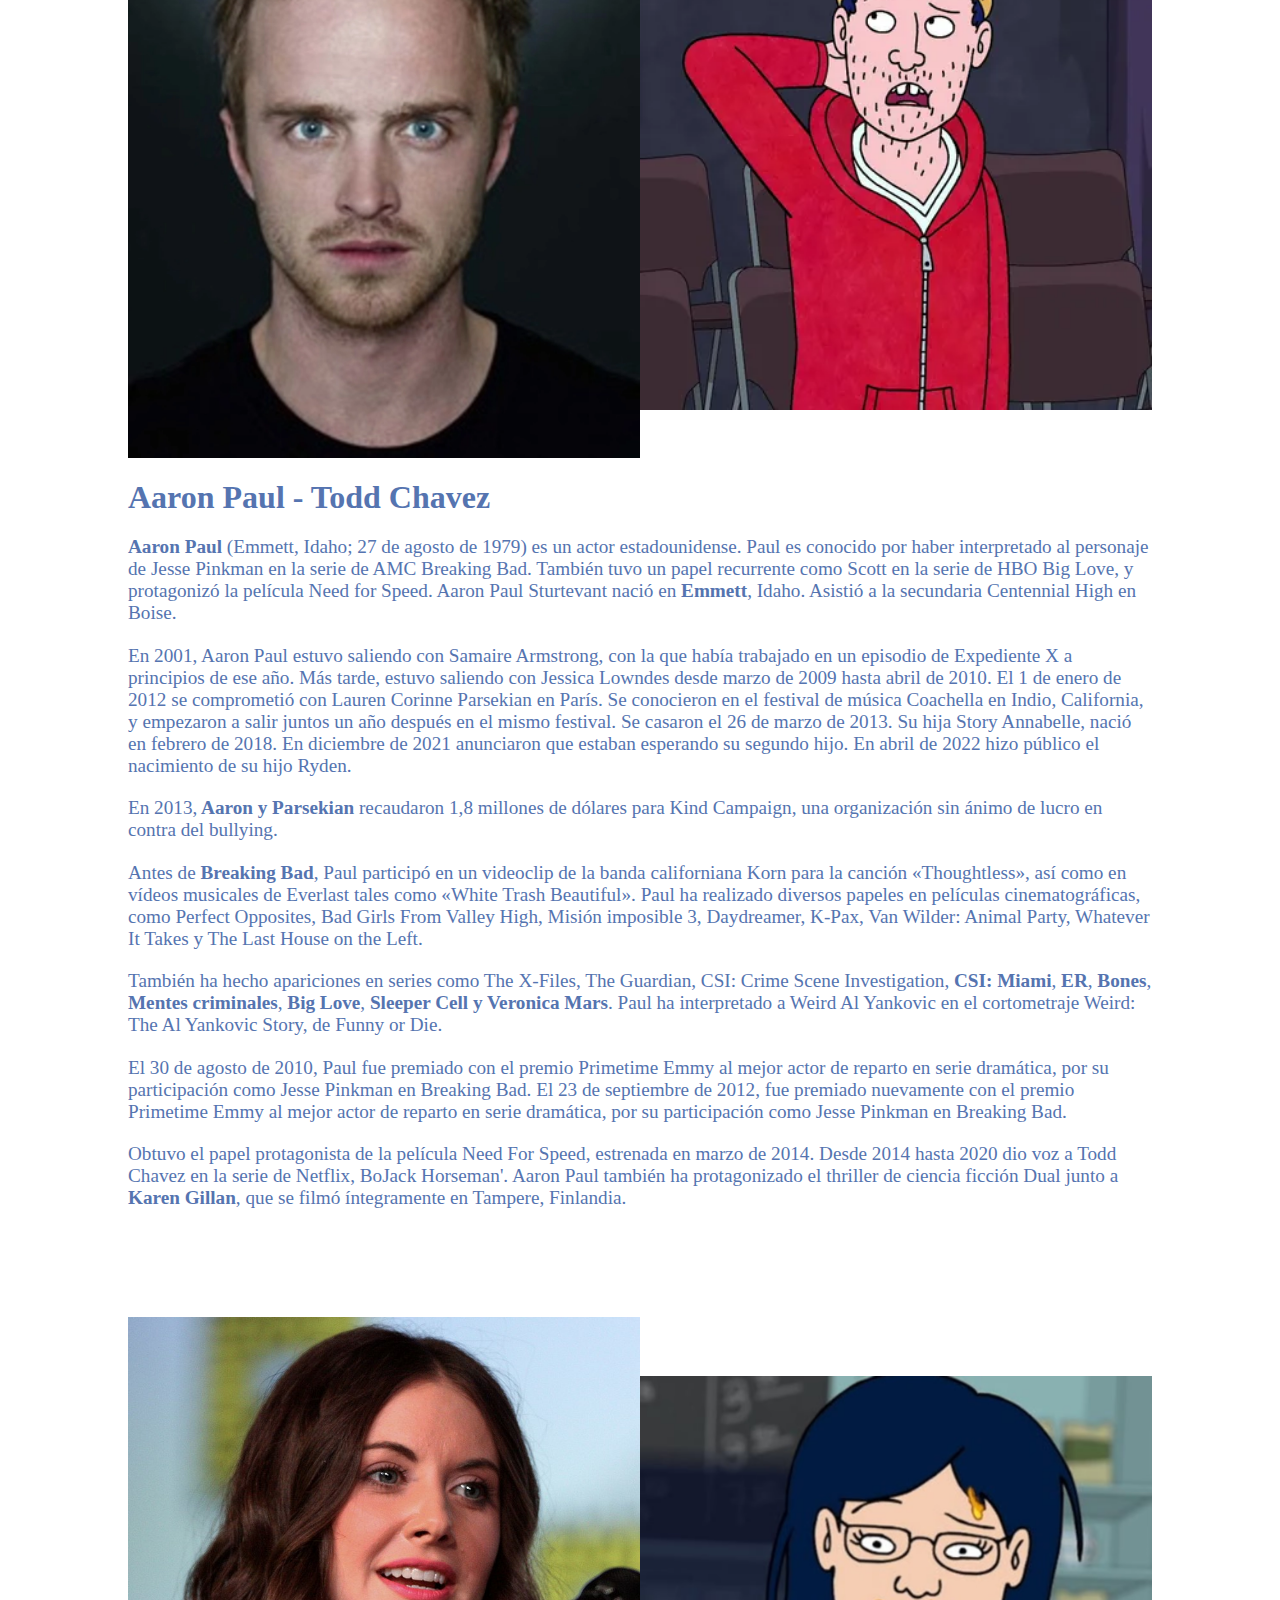
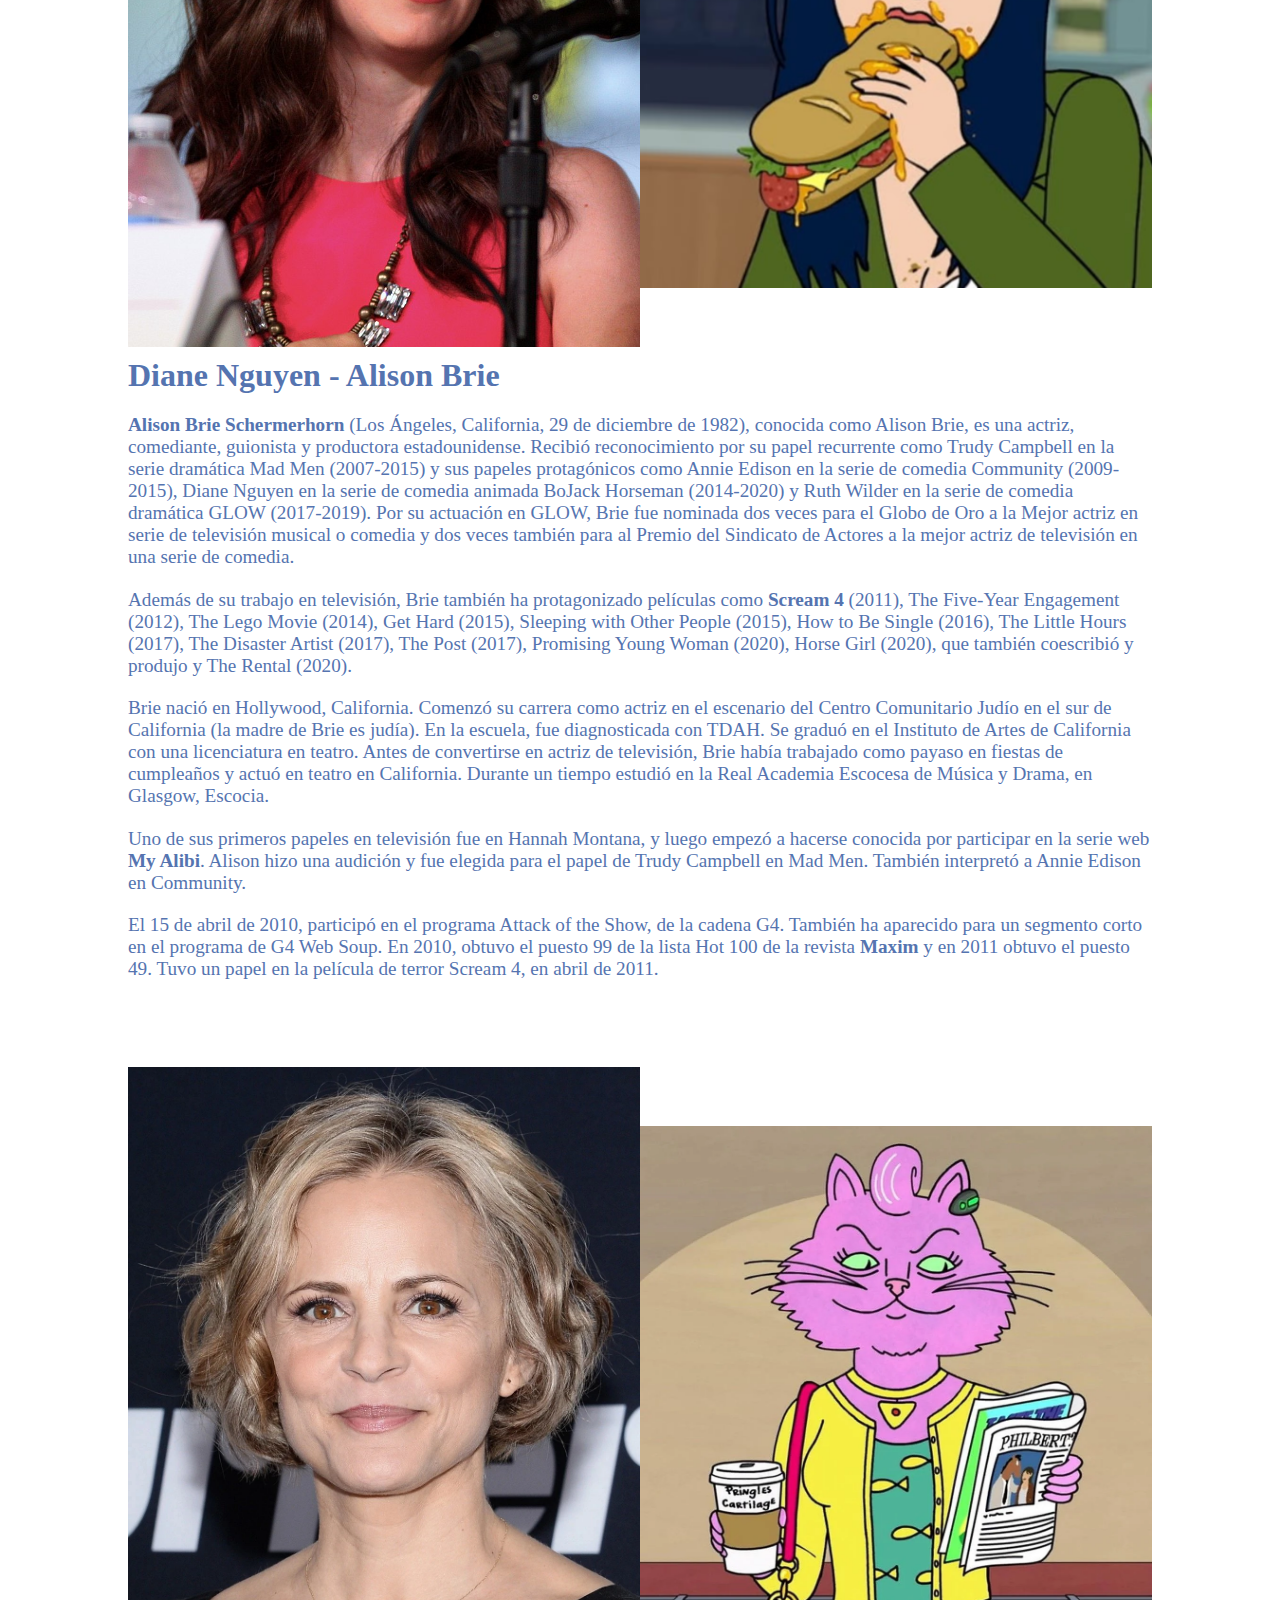
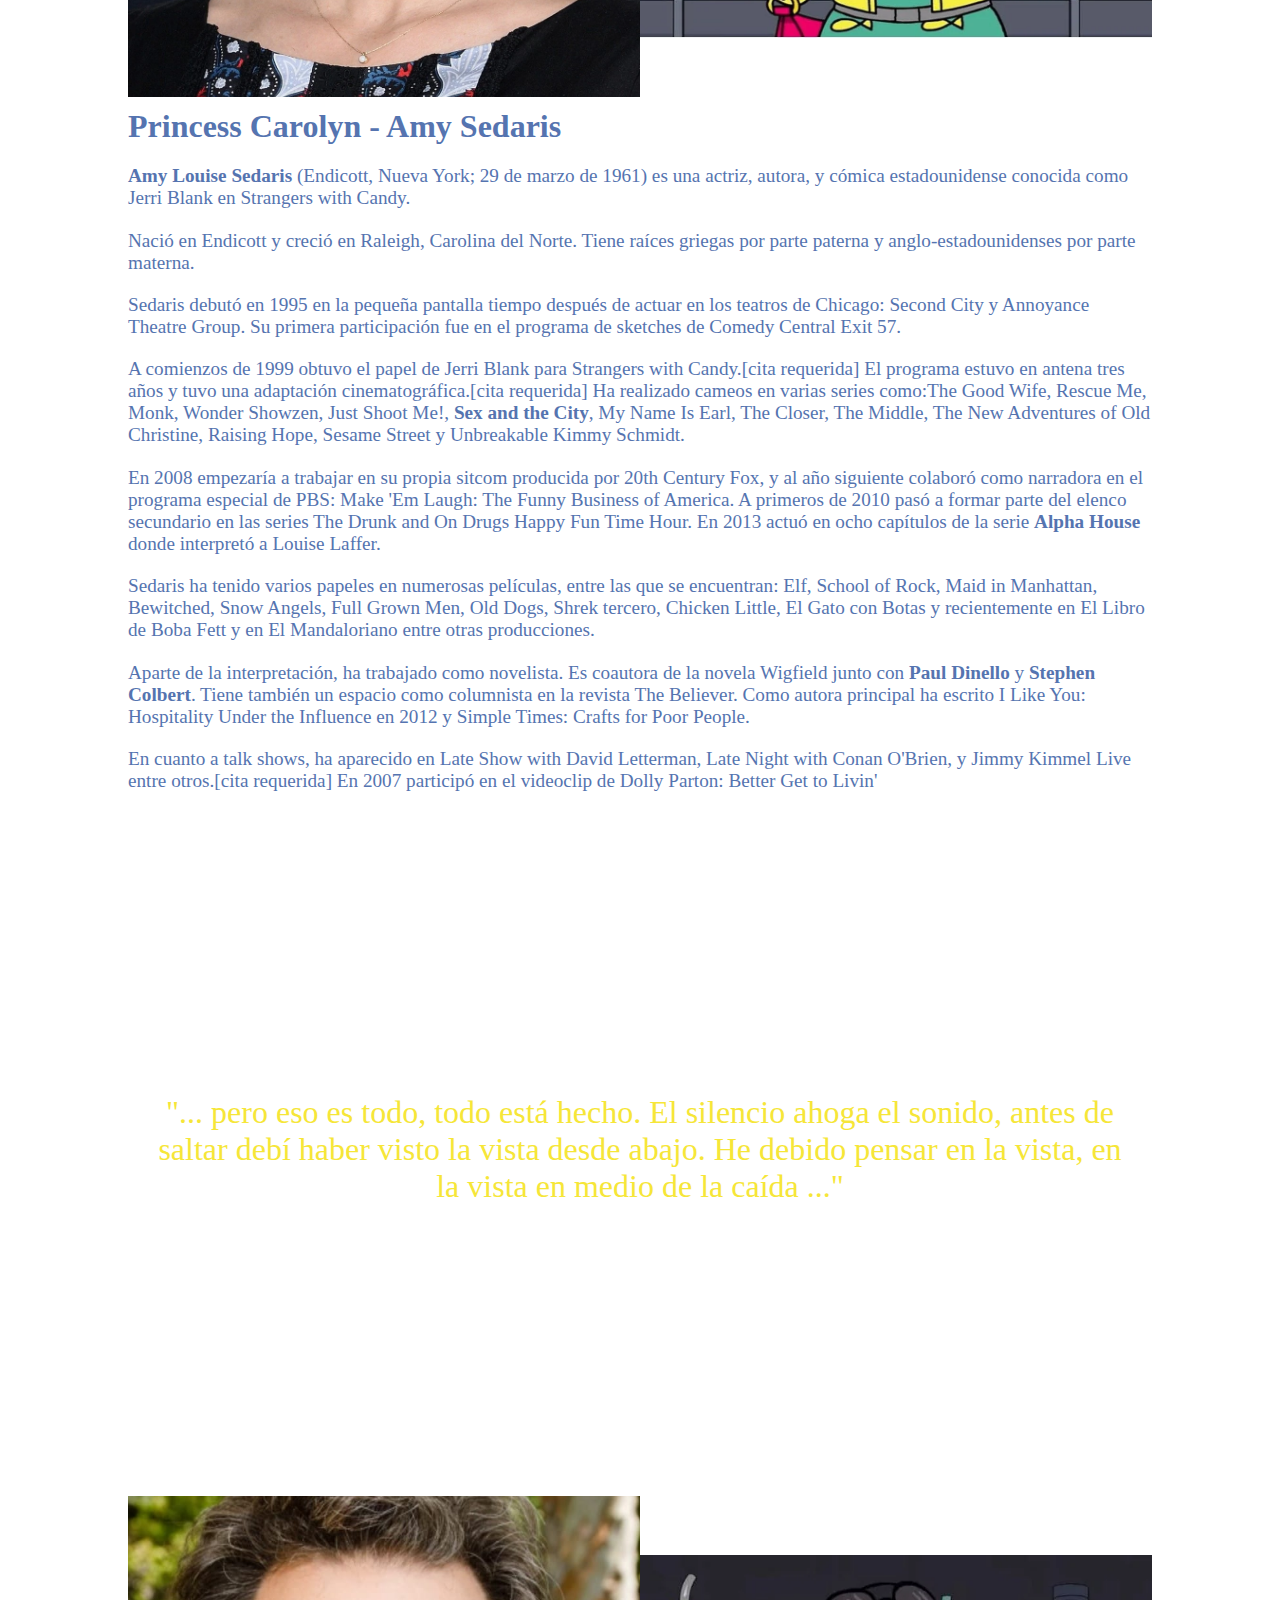
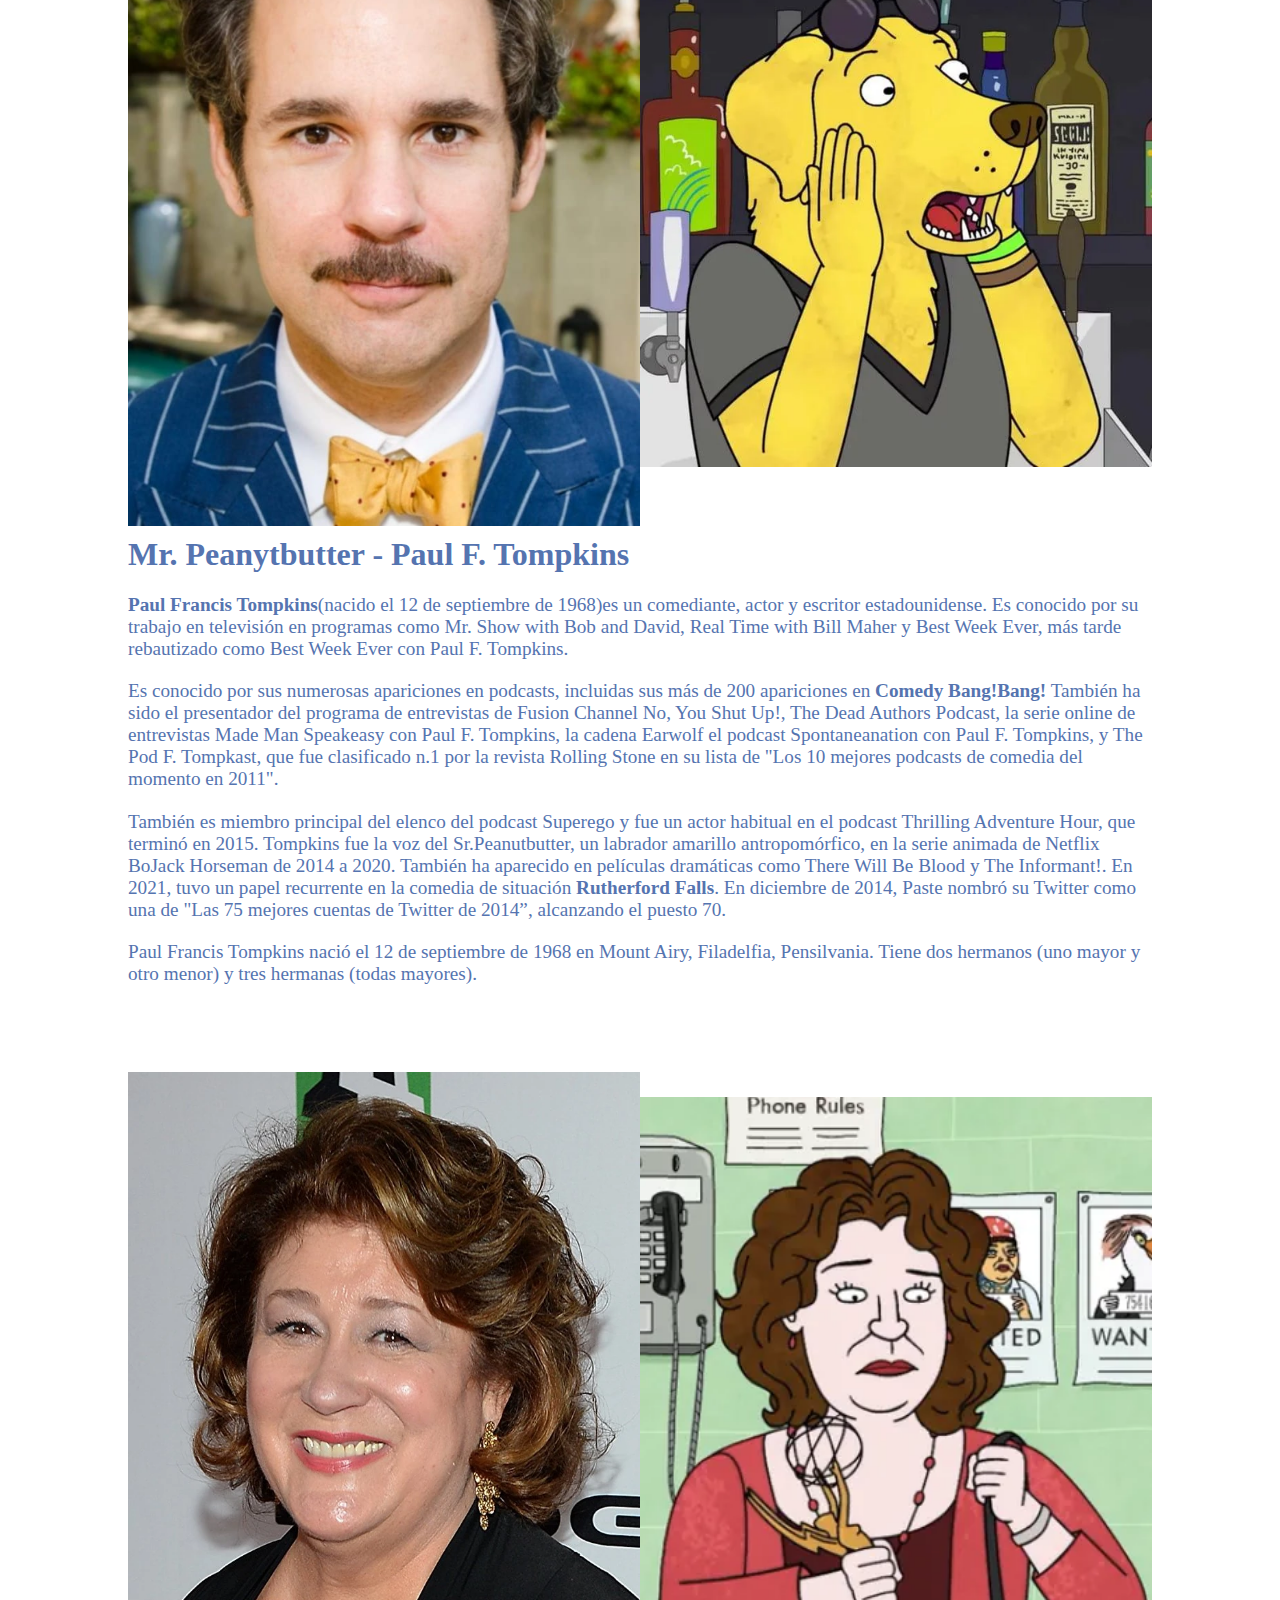
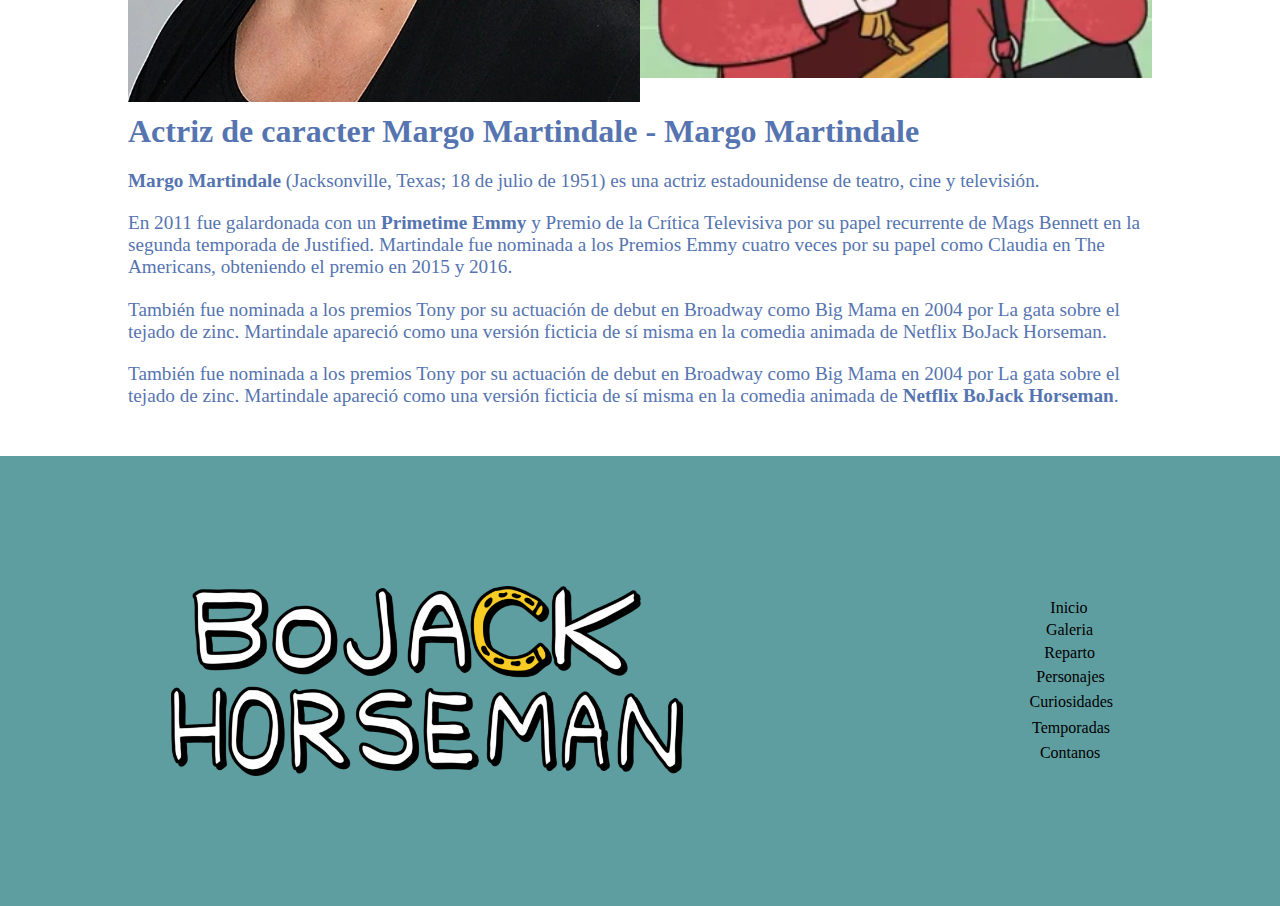
<file: reparto.html>
<!DOCTYPE html>
<html lang="en">

<head>
    <meta charset="UTF-8">
    <meta name="viewport" content="width=device-width, initial-scale=1.0">
    <title>Bojack Horseman - Reparto</title>
    <link rel="stylesheet" href="./style/estilo.css">
    <link rel="stylesheet" href="./style/estilo_reparto.css">
    <link rel="shortcut icon" href="./img/logo.png" type="image/x-icon">
</head>

<body>
    <header id="top">
        <div>
            <a href="./index.html">
                <img src="./img/logo.png" alt="Imagen del logo de Bojack Horseman">
            </a>
            <a href="./index.html">
                <h1 class="permanent-marker-regular">La Página de <br> Bojack Horseman</h1>
            </a>
        </div>
    </header>
    <img id="abrir" src="./img/abrir.png" alt="abrir">
    <img id="cerrar" src="./img/equis.png" alt="cerrar">
    <nav class="menu" id="menuPrinc">
        <ul>
            <li>
                <a href="./index.html">Inicio</a>
            </li>
            <li>
                <a href="./galeria.html">Galeria</a>
            </li>
            <li>
                <a href="./reparto.html">Reparto</a>
            </li>
            <li>
                <a href="./personajes.html">Personajes</a>
            </li>
            <li>
                <a href="./curio.html">Curiosidades</a>
            </li>
            <li>
                <a href="./temp.html">Temporadas</a>
            </li>
            <li>
                <a href="./contanos.html">Contacto</a>
            </li>
        </ul>
    </nav>
    <article>
        <h2>Mire quien le dió voz a tus personajes</h2>
        <section>
            <div class="cont_img">
                <div>
                    <img src="./img/will_arnet01.webp" alt="Will Arnett">
                </div>
                <div>
                    <img src="./img/gal_bojack.avif" alt="Bojack">
                </div>
            </div>
            <div class="cont_txt">
                <h3>
                    Will Arnett - Bojack Horseman
                </h3>
                <p>
                    <strong>William Emerson Arnett</strong> es un actor, comediante, actor de voz y productor canadiense
                    nominado al
                    Premio <strong>Emmy</strong>, conocido por su papel como George Oscar "GOB" Bluth II en la comedia
                    de Fox Arrested
                    Development y por hacer la voz de Bojack Horseman
                <p>
                    Desde su éxito en Arrested Development, Arnett ha desembarcado principales funciones de cine.
                    Recientemente ha desempeñado papeles en películas de comedia Semi-Pro, Blades of Glory, y Hot Rod.
                    En 2006 protagonizó Let's Go to Prison y en 2007 The Brothers Solomon. Arnett también ha trabajado
                    como actor de voz para comerciales, películas, programas de televisión y juegos de vídeo, prestando
                    su voz para el capítulo de Navidad de Danny Phantom como el fantasma escritor.
                    Arnett se casó con la actriz Penelope Ann Miller en 1994. La pareja se divorció al año siguiente.
                </p>
                <p>
                    En 2003 contrajo matrimonio con Amy Poehler, actriz y comediante de la serie Saturday Night Live. La
                    pareja ha aparecido en varias películas juntos, entre ellas, Monsters vs Aliens, Dr. Seuss' Horton
                    Hears a Who!, On Broadway y Spring Breakdown, que se estrenó en junio de 2009. La pareja tiene dos
                    hijos llamado Archie y Abel, nacidos en 2008 y 2010 respectivamente. En septiembre de 2012
                    diversos medios informaron que <strong>Arnett y Poehler</strong> se separaban tras nueve años de
                    matrimonio. El
                    divorcio se completó en 2016.
                </p>
                <p>
                    El 27 de mayo de 2020, tuvo su tercer hijo, un niño llamado Alexander Denison Arnett, con su actual
                    pareja <strong>Alessandra Brawn</strong>.
                </p>
            </div>
        </section>
        <section>
            <div class="cont_img">
                <div>
                    <img src="./img/aaron_paul01.webp" alt="Aaron Paul">
                </div>
                <div>
                    <img src="./img/todd.webp" alt="Todd Chavez">
                </div>
            </div>
            <div class="cont_txt">
                <h3>
                    Aaron Paul - Todd Chavez
                </h3>
                <p>
                    <strong>Aaron Paul</strong> (Emmett, Idaho; 27 de agosto de 1979) es un actor estadounidense. Paul
                    es conocido por
                    haber interpretado al personaje de Jesse Pinkman en la serie de AMC Breaking Bad. También tuvo un
                    papel recurrente como Scott en la serie de HBO Big Love, y protagonizó la película Need for Speed.
                    Aaron Paul Sturtevant nació en <strong>Emmett</strong>, Idaho. Asistió a la secundaria Centennial
                    High en Boise.
                <p>
                    En
                    2001, Aaron Paul estuvo saliendo con Samaire Armstrong, con la que había trabajado en un episodio de
                    Expediente X a principios de ese año. Más tarde, estuvo saliendo con Jessica Lowndes desde marzo
                    de 2009 hasta abril de 2010. El 1 de enero de 2012 se comprometió con Lauren Corinne Parsekian en
                    París. Se conocieron en el festival de música Coachella en Indio, California, y empezaron a salir
                    juntos un año después en el mismo festival. Se casaron el 26 de marzo de 2013. Su hija Story
                    Annabelle, nació en febrero de 2018. En diciembre de 2021 anunciaron que estaban esperando su
                    segundo hijo. En abril de 2022 hizo público el nacimiento de su hijo Ryden.
                </p>
                <p>
                    En 2013,<strong> Aaron y Parsekian</strong> recaudaron 1,8 millones de dólares para Kind Campaign,
                    una organización
                    sin ánimo de lucro en contra del bullying.
                </p>
                <p>
                    Antes de <strong>Breaking Bad</strong>, Paul participó en un videoclip de la banda californiana Korn
                    para la
                    canción «Thoughtless», así como en vídeos musicales de Everlast tales como «White Trash Beautiful».

                    Paul ha realizado diversos papeles en películas cinematográficas, como Perfect Opposites, Bad Girls
                    From Valley High, Misión imposible 3, Daydreamer, K-Pax, Van Wilder: Animal Party, Whatever It Takes
                    y The Last House on the Left.
                </p>
                <p>
                    También ha hecho apariciones en series como The X-Files, The Guardian, CSI: Crime Scene
                    Investigation, <strong>CSI: Miami</strong>, <strong>ER</strong>, <strong>Bones</strong>,
                    <strong>Mentes
                        criminales</strong>,<strong> Big Love</strong>, <strong>Sleeper Cell y Veronica Mars</strong>.

                    Paul ha interpretado a Weird Al Yankovic en el cortometraje Weird: The Al Yankovic Story, de Funny
                    or Die.
                </p>
                <p>
                    El 30 de agosto de 2010, Paul fue premiado con el premio Primetime Emmy al mejor actor de reparto en
                    serie dramática, por su participación como Jesse Pinkman en Breaking Bad.

                    El 23 de septiembre de 2012, fue premiado nuevamente con el premio Primetime Emmy al mejor actor de
                    reparto en serie dramática, por su participación como Jesse Pinkman en Breaking Bad.
                </p>
                <p>
                    Obtuvo el papel protagonista de la película Need For Speed, estrenada en marzo de 2014.

                    Desde 2014 hasta 2020 dio voz a Todd Chavez en la serie de Netflix, BoJack Horseman'.

                    Aaron Paul también ha protagonizado el thriller de ciencia ficción Dual junto a <strong>Karen
                        Gillan</strong>, que se
                    filmó íntegramente en Tampere, Finlandia.
                </p>

                </p>
            </div>
        </section>
        <section>
            <div class="cont_img">
                <div>
                    <img src="./img/alison_brie01.webp" alt="Alison Brie">
                </div>
                <div>
                    <img src="./img/diane01.avif" alt="Diane Nguyen">
                </div>
            </div>
            <div class="cont_txt">
                <h3>
                    Diane Nguyen - Alison Brie
                </h3>
                <p>
                    <strong>Alison Brie Schermerhorn</strong> (Los Ángeles, California, 29 de diciembre de 1982),
                    conocida como Alison
                    Brie, es una actriz, comediante, guionista y productora estadounidense. Recibió reconocimiento por
                    su papel recurrente como Trudy Campbell en la serie dramática Mad Men (2007-2015) y sus papeles
                    protagónicos como Annie Edison en la serie de comedia Community (2009-2015), Diane Nguyen en la
                    serie de comedia animada BoJack Horseman (2014-2020) y Ruth Wilder en la serie de comedia dramática
                    GLOW (2017-2019). Por su actuación en GLOW, Brie fue nominada dos veces para el Globo de Oro a la
                    Mejor actriz en serie de televisión musical o comedia y dos veces también para al Premio del
                    Sindicato de Actores a la mejor actriz de televisión en una serie de comedia.
                </p>
                <p>
                    Además de su trabajo en televisión, Brie también ha protagonizado películas como <strong>Scream
                        4</strong> (2011),
                    The Five-Year Engagement (2012), The Lego Movie (2014), Get Hard (2015), Sleeping with Other People
                    (2015), How to Be Single (2016), The Little Hours (2017), The Disaster Artist (2017), The Post
                    (2017), Promising Young Woman (2020), Horse Girl (2020), que también coescribió y produjo y The
                    Rental (2020).
                </p>
                <p>
                    Brie nació en Hollywood, California. Comenzó su carrera como actriz en el escenario del Centro
                    Comunitario Judío en el sur de California (la madre de Brie es judía). En la escuela, fue
                    diagnosticada con TDAH. Se graduó en el Instituto de Artes de California con una licenciatura en
                    teatro. Antes de convertirse en actriz de televisión, Brie había trabajado como payaso en fiestas de
                    cumpleaños y actuó en teatro en California. Durante un tiempo estudió en la Real Academia Escocesa
                    de Música y Drama, en Glasgow, Escocia.
                </p>
                <p>
                    Uno de sus primeros papeles en televisión fue en Hannah Montana, y luego empezó a hacerse conocida
                    por participar en la serie web <strong>My Alibi</strong>. Alison hizo una audición y fue elegida
                    para el papel de
                    Trudy Campbell en Mad Men. También interpretó a Annie Edison en Community.
                </p>
                <p>
                    El 15 de abril de 2010, participó en el programa Attack of the Show, de la cadena G4. También ha
                    aparecido para un segmento corto en el programa de G4 Web Soup. En 2010, obtuvo el puesto 99 de la
                    lista Hot 100 de la revista <strong>Maxim</strong> y en 2011 obtuvo el puesto 49.

                    Tuvo un papel en la película de terror Scream 4, en abril de 2011.
                </p>
            </div>
        </section>
        <section>
            <div class="cont_img">
                <div>
                    <img src="./img/amy_sedaris01.webp" alt="Amy Sedaris">
                </div>
                <div>
                    <img src="./img/princess01.webp" alt="Princess Carolyn">
                </div>
            </div>
            <div class="cont_txt">
                <h3>
                    Princess Carolyn - Amy Sedaris
                </h3>
                <p>
                    <strong>Amy Louise Sedaris</strong> (Endicott, Nueva York; 29 de marzo de 1961) es una actriz,
                    autora, y cómica
                    estadounidense conocida como Jerri Blank en Strangers with Candy.
                </p>
                <p>
                    Nació en Endicott y creció en Raleigh, Carolina del Norte. Tiene raíces griegas por parte paterna y
                    anglo-estadounidenses por parte materna.
                </p>
                <p>
                    Sedaris debutó en 1995 en la pequeña pantalla tiempo después de actuar en los teatros de Chicago:
                    Second City y Annoyance Theatre Group. Su primera participación fue en el programa de sketches de
                    Comedy Central Exit 57.
                </p>
                <p>
                    A comienzos de 1999 obtuvo el papel de Jerri Blank para Strangers with Candy.[cita requerida] El
                    programa estuvo en antena tres años y tuvo una adaptación cinematográfica.[cita requerida]

                    Ha realizado cameos en varias series como:The Good Wife, Rescue Me, Monk, Wonder Showzen, Just Shoot
                    Me!, <strong>Sex and the City</strong>, My Name Is Earl, The Closer, The Middle, The New Adventures
                    of Old Christine,
                    Raising Hope, Sesame Street y Unbreakable Kimmy Schmidt.
                </p>

                <p>
                    En 2008 empezaría a trabajar en su propia sitcom producida por 20th Century Fox, y al año
                    siguiente colaboró como narradora en el programa especial de PBS: Make 'Em Laugh: The Funny Business
                    of America.

                    A primeros de 2010 pasó a formar parte del elenco secundario en las series The Drunk and On Drugs
                    Happy Fun Time Hour.

                    En 2013 actuó en ocho capítulos de la serie <strong>Alpha House</strong> donde interpretó a Louise
                    Laffer.
                </p>
                <p>
                    Sedaris ha tenido varios papeles en numerosas películas, entre las que se encuentran: Elf, School of
                    Rock, Maid in Manhattan, Bewitched, Snow Angels, Full Grown Men, Old Dogs, Shrek tercero, Chicken
                    Little, El Gato con Botas y recientemente en El Libro de Boba Fett y en El Mandaloriano entre otras
                    producciones.
                </p>
                <p>
                    Aparte de la interpretación, ha trabajado como novelista. Es coautora de la novela Wigfield junto
                    con <strong>Paul Dinello</strong> y <strong>Stephen Colbert</strong>. Tiene también un espacio como
                    columnista en la revista The
                    Believer. Como autora principal ha escrito I Like You: Hospitality Under the Influence en 2012 y
                    Simple Times: Crafts for Poor People.
                </p>
                <p>
                    En cuanto a talk shows, ha aparecido en Late Show with David Letterman, Late Night with Conan
                    O'Brien, y Jimmy Kimmel Live entre otros.[cita requerida]

                    En 2007 participó en el videoclip de Dolly Parton: Better Get to Livin'
                </p>
            </div>
        </section>
        <section class="apartado">
            <p>
                "... pero eso es todo, todo está hecho. El silencio ahoga el sonido, antes de saltar debí haber visto la
                vista desde abajo. He debido pensar en la vista, en la vista en medio de la caída ..."
            </p>
            <div></div>
        </section>
        <section>
            <div class="cont_img">
                <div>
                    <img src="./img/paul_F_tompkins01.webp" alt="Paul F. Tompkins">
                </div>
                <div>
                    <img src="./img/mr01.webp" alt="Mr. Peanytbutter">
                </div>
            </div>
            <div class="cont_txt">
                <h3>
                    Mr. Peanytbutter - Paul F. Tompkins
                </h3>
                <p>
                    <strong>Paul Francis Tompkins</strong>(nacido el 12 de septiembre de 1968)es un comediante, actor y
                    escritor estadounidense. Es conocido por su trabajo en televisión en programas como Mr. Show with
                    Bob and David, Real Time with Bill Maher y Best Week Ever, más tarde rebautizado como Best
                    Week Ever con Paul F. Tompkins.
                </p>
                <p>
                    Es conocido por sus numerosas apariciones en podcasts, incluidas sus más de 200 apariciones en
                    <strong>Comedy Bang!Bang!</strong> También ha sido el presentador del programa de entrevistas de
                    Fusion Channel No,
                    You Shut Up!, The Dead Authors Podcast, la serie online de entrevistas Made Man Speakeasy con Paul
                    F. Tompkins, la cadena Earwolf el podcast Spontaneanation con Paul F. Tompkins, y The Pod F.
                    Tompkast, que fue clasificado n.1 por la revista Rolling Stone en su lista de "Los 10 mejores
                    podcasts de comedia del momento en 2011".
                </p>
                <p>
                    También es miembro principal del elenco del podcast Superego y fue un actor habitual en el podcast
                    Thrilling Adventure Hour, que terminó en 2015. Tompkins fue la voz del Sr.Peanutbutter, un labrador
                    amarillo antropomórfico, en la serie animada de Netflix BoJack Horseman de 2014 a 2020. También ha
                    aparecido en películas dramáticas como There Will Be Blood y The Informant!. En 2021, tuvo un papel
                    recurrente en la comedia de situación <strong>Rutherford Falls</strong>.

                    En diciembre de 2014, Paste nombró su Twitter como una de "Las 75 mejores cuentas de Twitter de
                    2014”, alcanzando el puesto 70.
                </p>
                <p>
                    Paul Francis Tompkins nació el 12 de septiembre de 1968 en Mount Airy, Filadelfia, Pensilvania.
                    Tiene dos hermanos (uno mayor y otro menor) y tres hermanas (todas mayores).
                </p>
            </div>
        </section>
        <section>
            <div class="cont_img">
                <div>
                    <img src="./img/margo02.webp" alt="Margo Martindale">
                </div>
                <div>
                    <img src="./img/margo01.webp" alt="Actriz de caracter Margo Martindale">
                </div>
            </div>
            <div class="cont_txt">
                <h3>
                    Actriz de caracter Margo Martindale - Margo Martindale
                </h3>
                <p>
                    <strong>Margo Martindale</strong> (Jacksonville, Texas; 18 de julio de 1951) es una actriz
                    estadounidense de teatro,
                    cine y televisión.
                </p>
                <p>
                    En 2011 fue galardonada con un <strong>Primetime Emmy</strong> y Premio de la Crítica Televisiva por
                    su papel
                    recurrente de Mags Bennett en la segunda temporada de Justified. Martindale fue nominada a los
                    Premios Emmy cuatro veces por su papel como Claudia en The Americans, obteniendo el premio en 2015 y
                    2016.
                </p>
                <p>
                    También fue nominada a los premios Tony por su actuación de debut en Broadway como Big Mama en 2004
                    por La gata sobre el tejado de zinc. Martindale apareció como una versión ficticia de sí misma
                    en la comedia animada de Netflix BoJack Horseman.
                </p>
                <p>
                    También fue nominada a los premios Tony por su actuación de debut en Broadway como Big Mama en 2004
                    por La gata sobre el tejado de zinc. Martindale apareció como una versión ficticia de sí misma
                    en la comedia animada de <strong>Netflix</strong> <strong>BoJack Horseman</strong>.
                </p>
            </div>
        </section>

    </article>

    <div class="arriba">
        <a href="#top">
            <img src="./img/TOP.png" alt="Ir arriba">
        </a>
    </div>
    <script src="./script.js"></script>
</body>
<footer>
    <img src="./img/titulo.png" alt="Titulo Bojack">
    <div>
        <a href="./index.html">
            <p>Inicio</p>
        </a>
        <a href="./galeria.html">
            <p>Galeria</p>
        </a>
        <a href="./reparto.html">
            <p>Reparto</p>
        </a>
        <a href="./personajes.html">
            <p>Personajes</p>
        </a>
        <a href="./curio.html">
            <p>Curiosidades</p>
        </a>
        <a href="./temp.html">
            <p>Temporadas</p>
        </a>
        <a href="./contanos.html">
            <p>Contanos</p>
        </a>
    </div>
</footer>
</file>
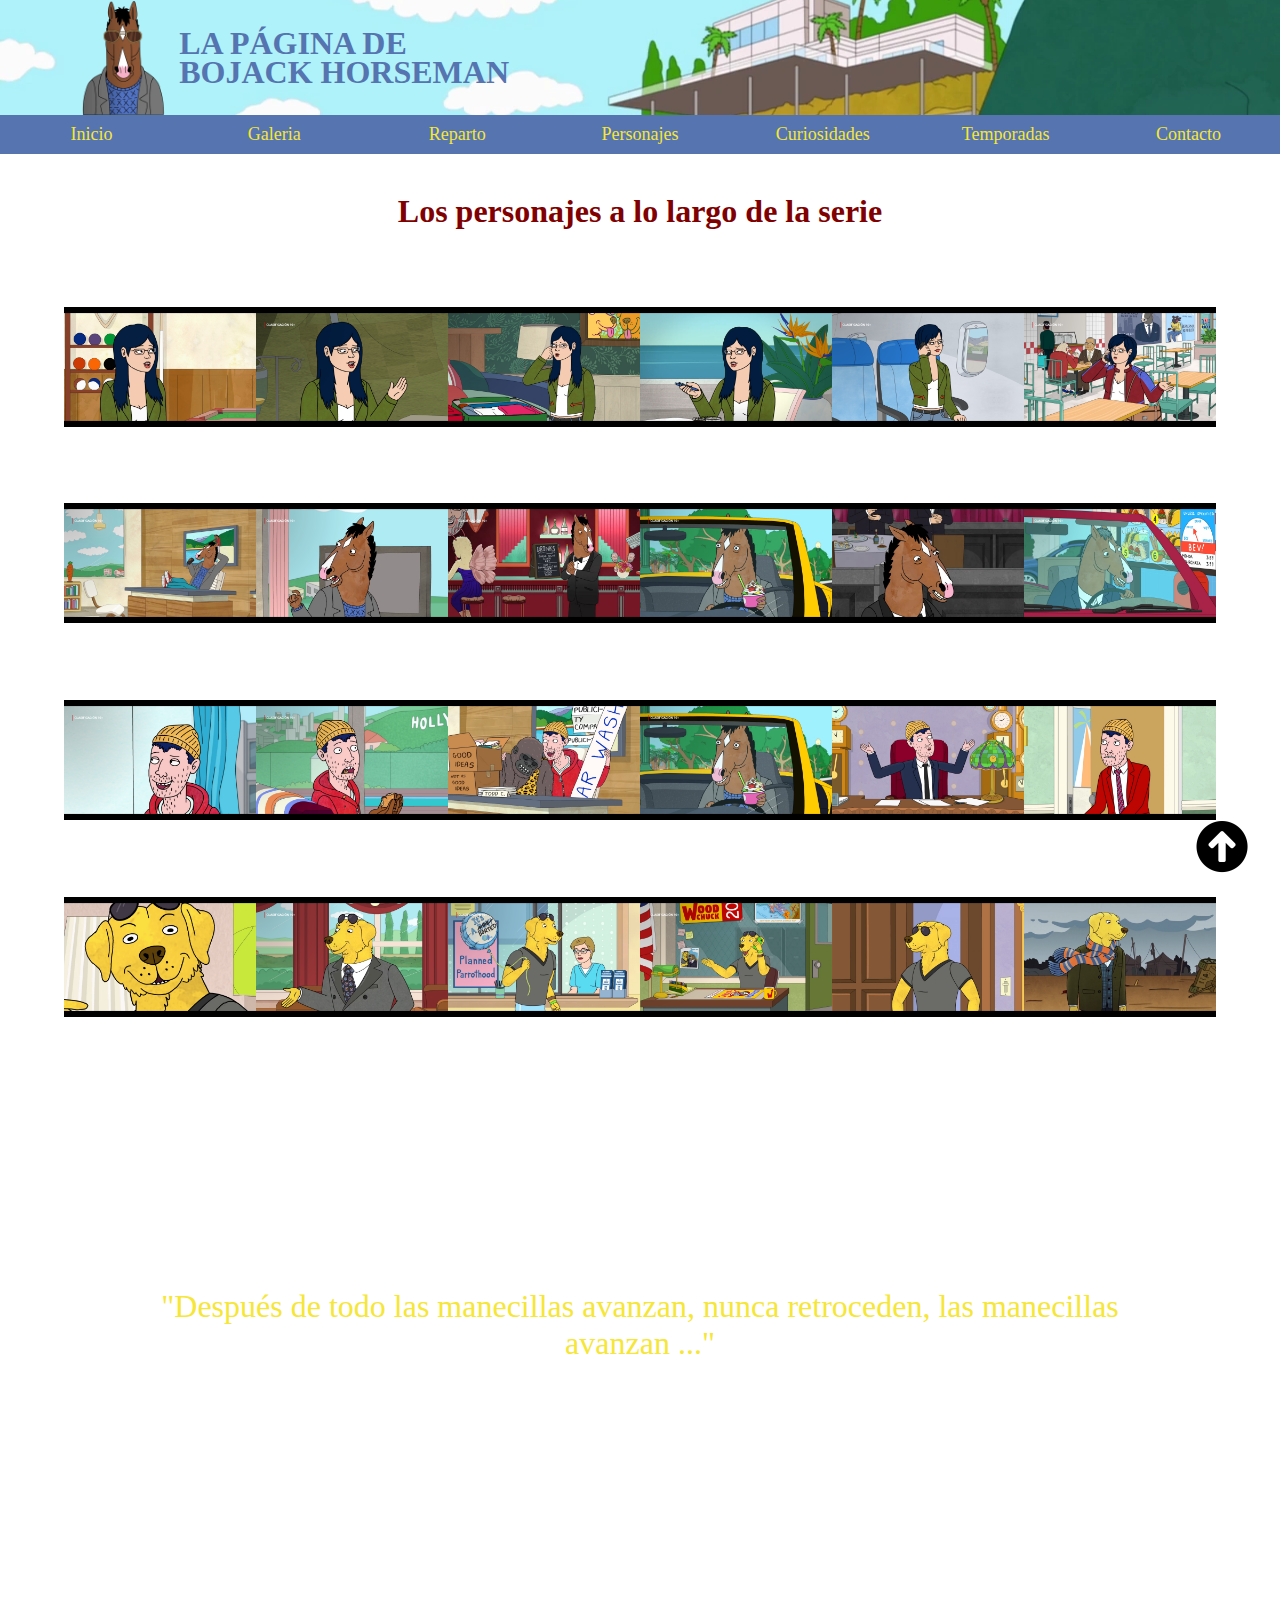
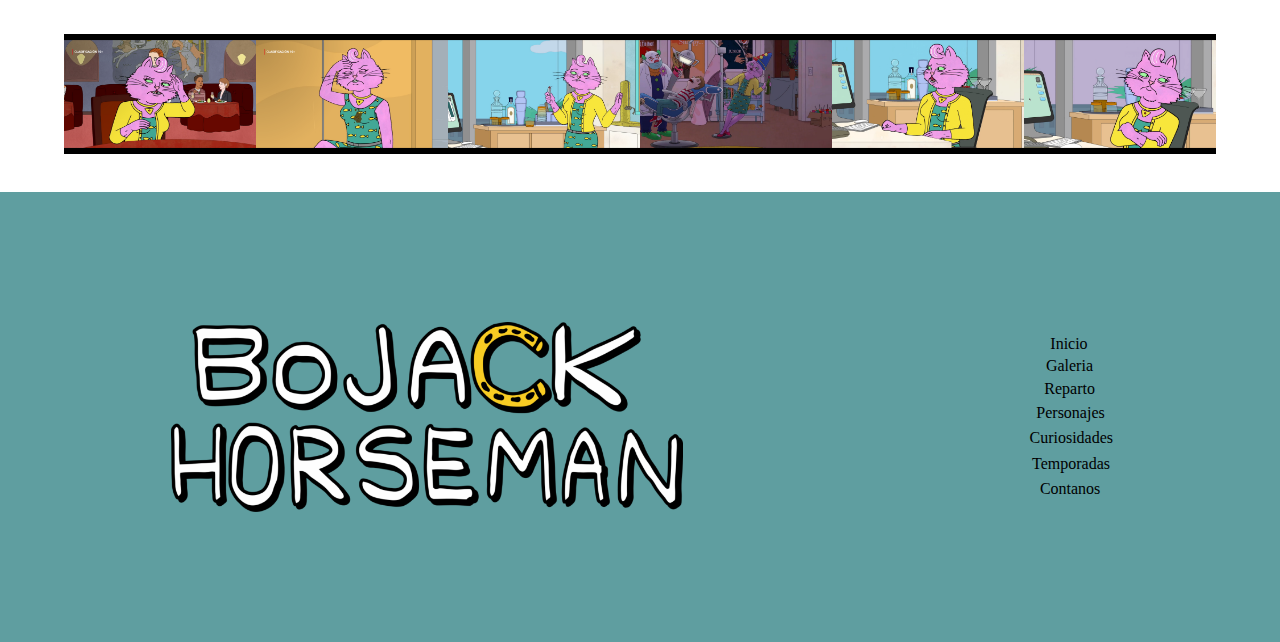
<file: temp.html>
<!DOCTYPE html>
<html lang="en">

<head>
    <meta charset="UTF-8">
    <meta name="viewport" content="width=device-width, initial-scale=1.0">
    <title>Bojack Horseman - Temporadas</title>
    <link rel="stylesheet" href="./style/estilo.css">
    <link rel="stylesheet" href="./style/estilo_temp.css">
    <link rel="shortcut icon" href="./img/logo.png" type="image/x-icon">
</head>

<body>
    <header id="top">
        <div>
            <a href="./index.html">
                <img src="./img/logo.png" alt="Imagen del logo de Bojack Horseman">
            </a>
            <a href="./index.html">
                <h1 class="permanent-marker-regular">La Página de <br> Bojack Horseman</h1>
            </a>
        </div>
    </header>
    <img id="abrir" src="./img/abrir.png" alt="abrir">
    <img id="cerrar" src="./img/equis.png" alt="cerrar">
    <nav class="menu" id="menuPrinc">
        <ul>
            <li>
                <a href="./index.html">Inicio</a>
            </li>
            <li>
                <a href="./galeria.html">Galeria</a>
            </li>
            <li>
                <a href="./reparto.html">Reparto</a>
            </li>
            <li>
                <a href="./personajes.html">Personajes</a>
            </li>
            <li>
                <a href="./curio.html">Curiosidades</a>
            </li>
            <li>
                <a href="./temp.html">Temporadas</a>
            </li>
            <li>
                <a href="./contanos.html">Contacto</a>
            </li>
        </ul>
    </nav>
    <h2>Los personajes a lo largo de la serie</h2>
    <article>
        <section class="par espacio">
            <a id="diane01" class="sobre">
                <img src="./img/tempDiane01.png" alt="Diane Temporada 1">
            </a>
            <a id="diane02" class="sobre">
                <img src="./img/tempDiane02.png" alt="Diane Temporada 2">
            </a>
            <a id="diane03" class="sobre">
                <img src="./img/tempDiane03.png" alt="Diane Temporada 3">
            </a>
            <a id="diane04" class="sobre">
                <img src="./img/tempDiane04.png" alt="Diane Temporada 4">
            </a>
            <a id="diane05" class="sobre">
                <img src="./img/tempDiane05.png" alt="Diane Temporada 5">
            </a>
            <a id="diane06" class="sobre">
                <img src="./img/tempDiane06.png" alt="Diane Temporada 6">
            </a>
        </section>
        <section id="txtDianeUno">
            <div class="txt1 par">
                <h3>Temporada 1 - Diane</h3>
                <p>Al comienzo de la serie, en 2014, <strong>Diane</strong> se encuentra con BoJack por segunda vez y la
                    editorial de
                    BoJack, <strong>Pinky Penguin</strong>, la contrata para escribir la autobiografía de BoJack, que se
                    supone que
                    servirá como su regreso. Al principio, los dos desarrollan una fuerte amistad:
                    <strong>BoJack</strong> alberga
                    sentimientos por Diane y Diane alienta a BoJack, por primera vez, a hablar con sinceridad sobre sí
                    mismo y sobre su pasado, incluido su comportamiento de mierda y su infancia abusiva.
                </p>
                <p>En Live Fast, Diane Nguyen, el padre de Diane, muere. Ella y BoJack, después de reunirse con Pinky en
                    Nueva York, se detienen en Boston para que Diane le dé rápidamente sus condolencias. Es la primera
                    vez que Diane visita a su familia en cinco años. Sin embargo, sus hermanos la hacen planificar el
                    funeral y BoJack termina uniéndose a ellos, ya que siempre quiso hermanos. Después de que Diane hace
                    arreglos para organizar un funeral para su padre, ninguno de su familia se presenta y el cadáver de
                    su padre está ausente.
                </p>
            </div>
        </section>
        <section id="txtDianeDos">
            <div class="txt1 par">
                <h3>Temporada 2 - Diane</h3>
                <p>La temporada 2 comienza con <strong>Diane</strong>comenzando su trabajo como consultora de personajes
                    en el programa
                    de televisión Secretariado, pero para su consternación, le asignan tareas menores, como decirle a la
                    gente que no se tropiece con un cable. Durante un descanso, recibe una llamada de Sebastian St.
                    Clair, quien le dice que está molesto porque ella rechazó ir a <strong>North Cordovia</strong>.
                    Diane se disculpa y
                    dice que no podía dejar todo de una vez. Dice que estará allí en tres meses después de que termine
                    la filmación.
                </p>
                <p>En Yesterdayland, pone los ojos en blanco ante <strong>BoJack y Wanda</strong>, y dice que la primera
                    mujer con la que
                    BoJack estuvo que tiene su edad es una joven de veinte años con retraso en el crecimiento, ya que
                    Wanda acaba de despertar de un coma de treinta años. Kelsey responde que él también está
                    emocionalmente atrofiado debido a su fama.
                </p>
            </div>
        </section>
        <section id="txtDianeTres">
            <div class="txt1 par">
                <h3>Temporada 3 - Diane</h3>
                <p>Sin embargo, en la temporada 3, su matrimonio parece estar tenso por la mentira de Diane, ya que los
                    dos (normalmente el <strong>Sr. Peanutbutter</strong>) se llaman constantemente para ver cómo están
                    el uno al otro y
                    dicen que entienden y respetan lo que tienen que decir, y comienzan a ir a terapia de pareja.
                </p>
                <p>En <strong>Start Spreading The News</strong>, Diane se involucra en una conferencia telefónica con el
                    Sr. Peanutbutter
                    y BoJack y Ana, los dos últimos de los cuales están en Nueva York. Después de que Diane, que está en
                    VIM, habla con el Sr. Peanutbutter, que está en MBN, él piensa que ella también está en Nueva York,
                    pero rápidamente le dice que no la está acusando y que se siente mejor cuando sabe dónde está. Diane
                    acepta esto y le asegura que no está en Nueva York.
                </p>
            </div>
        </section>
        <section id="txtDianeCuatro">
            <div class="txt1 par">
                <h3>Temporada 4 - Diane</h3>
                <p>En la temporada 4, <strong>Diane</strong> ha comenzado su trabajo escribiendo para Girl Croosh,
                    aunque sus artículos
                    sobre problemas del mundo real suelen ser pasados por alto por los lectores en favor de artículos
                    más triviales y superficiales relacionados con chismes de celebridades y listas de los diez mejores.
                </p>
                <p>A lo largo de <strong>See Mr. Peanutbutter Run</strong>, se escucha una voz en off de sus mensajes de
                    voz a BoJack,
                    quien ha desaparecido, manteniéndolo al tanto de todo lo que está sucediendo. En un momento, dice:
                    "Sabes, es gracioso, porque la última vez que te vi, me dijiste que me necesitabas en tu vida, y
                    luego simplemente desapareciste. Entonces, ¿cómo crees que me hace sentir eso? Bueno, donde sea que
                    estés, espero que seas feliz. De verdad, BoJack".
                </p>
            </div>
        </section>
        <section id="txtDianeCinco">
            <div class="txt1 par">
                <h3>Temporada 5 - Diane</h3>
                <p>Mientras se ultiman los trámites de divorcio con el señor Peanutbutter, Diane se muda a un
                    apartamento estudio de mala muerte.

                    Poco antes, cena con el señor Peanutbutter, con quien mantiene una buena relación, aunque le molesta
                    que él y la camarera, Pickles, una joven pug excitable, se lleven bien. Diane le da la idea de hacer
                    una fiesta de inauguración de la casa y ella acepta ir.
                </p>
                <p>BoJack la ayuda a mudarse a su apartamento y, tras expresar su desdén por su apartamento de mala
                    calidad, le dice que si alguna vez quiere quedarse en su casa, puede hacerlo.

                    Diane invita a BoJack a que la acompañe a la fiesta de inauguración de la casa del señor
                    Peanutbutter. Luego va a <strong>GirlCroosh</strong>, pero ve que han puesto una carpa en la oficina
                    y Stefani le
                    dice que trabaje desde casa durante el próximo mes.
                </p>
            </div>
        </section>
        <section id="txtDianeSeis">
            <div class="txt1 par">
                <h3>Temporada 6 - Diane</h3>
                <p>Diane viaja por todo el país filmando videos de denuncia para <strong>GirlCroosh</strong>, junto a un
                    camarógrafo
                    llamado <strong>Guy</strong>, un bisonte de Chicago que está divorciado y tiene un hijo, con quien
                    finalmente
                    comienza a salir.

                    Los dos hacen una parada en Chicago. Mientras están en Parmadillos, Stefani los llama para decirle a
                    Diane que, si bien le encantan los videos contundentes que está produciendo, debería intentar hacer
                    más historias que le hagan sentir bien.
                </p>
                <p>Historias diciendo que, si bien le encantan las historias serias que cubre Diane, también le gustaría
                    que hubiera más historias que le hicieran sentir bien. Diane contrarresta esto diciendo que las
                    historias que están cubriendo realmente están marcando una diferencia. Stefani le dice a Diane que
                    las noticias serias la están deprimiendo.

                    Diane duda, pero Guy la anima a seguir adelante.
                </p>
            </div>
        </section>
        <section class="espacio impar">
            <a id="bojack01" class="sobre">
                <img src="./img/tempBojack01.png" alt="Bojack Temporada 1">
            </a>
            <a id="bojack02" class="sobre">
                <img src="./img/tempBojack02.png" alt="Bojack Temporada 2">
            </a>
            <a id="bojack03" class="sobre">
                <img src="./img/tempBojack03.png" alt="Bojack Temporada 3">
            </a>
            <a id="bojack04" class="sobre">
                <img src="./img/tempBojack04.png" alt="Bojack Temporada 4">
            </a>
            <a id="bojack05" class="sobre">
                <img src="./img/tempBojack05.png" alt="Bojack Temporada 5">
            </a>
            <a id="bojack06" class="sobre">
                <img src="./img/tempBojack06.png" alt="Bojack Temporada 6">
            </a>
        </section>
        <section id="txtBojackUno">
            <div class="txt1 impar">
                <h3>Temporada 1 - Bojack</h3>
                <p>En 2014, <strong>BoJack</strong> sigue atrapado en una vida cínica y depresiva y pasa sus días en el
                    sofá bebiendo
                    mucho y comiendo en exceso. También ve repeticiones de su programa en decadencia en un intento de
                    vivir en su pasado. Todd todavía vive con él. BoJack realmente se preocupa por Todd, a pesar de
                    menospreciarlo constantemente. No quiere que Todd lo deje, por miedo a la soledad.
                </p>
                <p>En el primer episodio, la <strong>princesa Carolyn</strong> abandona a BoJack y le dice que, además
                    de muchas otras
                    razones, le da miedo el compromiso y que se odia demasiado a sí mismo como para dejar que otras
                    personas lo amen. Sin embargo, más adelante en el episodio siguen durmiendo juntos y en Zoës y
                    Zeldas.
                </p>
            </div>
        </section>
        <section id="txtBojackDos">
            <div class="txt1 impar">
                <h3>Temporada 2 - Bojack</h3>
                <p>En la segunda temporada, BoJack intenta mejorar, adoptando una "actitud completamente nueva", aunque
                    esto se ve obstaculizado en su primer día en el set cuando no puede decir correctamente la frase
                    "¿Qué estás haciendo aquí?". Un accidente en el set hace que la filmación se detenga durante dos
                    días, y cuando le pide consejo a Diane, ella le pregunta qué hizo cuando actuó en Horsin' Around.
                </p>
                <p>BoJack recordó una conversación que tuvo con <strong>Herb</strong> después de invitar a su madre a
                    una grabación, pero
                    ella siguió criticándolo y menospreciándolo. Herb le dijo que era bueno dando en el blanco y que,
                    por ahora, como era una comedia, no tenía que preocuparse por ser un "actor de verdad". En el
                    presente, BoJack llegó a la conclusión de que no era un actor de verdad y sigue estresado por el
                    hecho de que la película puede ser su última oportunidad de ser feliz.
                </p>
            </div>
        </section>
        <section id="txtBojackTres">
            <div class="txt1 impar">
                <h3>Temporada 3 - Bojack</h3>
                <p>En la temporada 3, se ve a BoJack promocionando la película de la Secretaría y se enoja con varias
                    entrevistas. BoJack había contratado a Ana Spanakopita como su publicista y están trabajando para
                    conseguirle una nominación al Oscar.
                </p>
                <p>La mayoría de los entrevistadores le preguntaron a BoJack sobre Horsin' Around y él lo defendió. Ana
                    le dijo que dejara de defender el programa, alegando que ahora era más que una estrella de comedia.
                    Mientras estaba en Nueva York, Nueva York, decide ver una obra de su vieja amiga Jill Pill.
                    Trabajaron juntos en el <strong>BoJack Horseman</strong> Show. Jill le pidió que visitara a
                    Cuddlywhiskers, quienes
                    crearon el BoJack Horseman Show.
                </p>
            </div>
        </section>
        <section id="txtBojackCuatro">
            <div class="txt1 impar">
                <h3>Temporada 4 - Bojack</h3>
                <p>La temporada 4 comienza con la revelación de que BoJack ha estado desaparecido durante un tiempo. En
                    el segundo episodio, se retoma donde terminó la temporada 3. BoJack recibe una llamada de Diane,
                    pero la ignora. Después de ver a los caballos salvajes irse, conduce más arriba por la carretera, a
                    través del país. Llega a <strong>Harper's Landing</strong>, Michigan, y se aloja en la casa del lago
                    en la que él y
                    su madre se quedaron durante los veranos de su infancia, que se ha ido deteriorando y agotando en
                    las últimas décadas.
                </p>
                <p>Se queda allí durante más de un año, sin revelar su identidad y convirtiéndose en una persona
                    legalmente desaparecida. Conoce a Eddie, una libélula que vive al lado. Aunque es un poco gruñón,
                    ayuda a BoJack a arreglar la casa. No se va de la orilla del lago porque se niega a volar, aunque
                    BoJack dice que podría tomar un avión.
                </p>
            </div>
        </section>
        <section id="txtBojackCinco">
            <div class="txt1 impar">
                <h3>Temporada 5 - Bojack</h3>
                <p>BoJack es la estrella de <strong>Philbert</strong>, que se estrena como el primer programa original
                    en el nuevo
                    servicio de transmisión de <strong>WhatTimeIsItRightNow.com</strong>. También está tratando de
                    reducir el consumo de
                    alcohol, solo bebe una botella por semana marcando las cantidades asignadas para cada día en las
                    botellas. Él y Hollyhock, que ahora asiste a la universidad en Wesleyan University, se llaman todos
                    los domingos.
                </p>
                <p>Mientras se ultima su divorcio con el Sr. Peanutbutter, BoJack ayuda a Diane a mudarse a un
                    apartamento estudio destartalado, por lo que se burla de ella. Después de decirle que puede quedarse
                    en su casa cuando quiera, acepta su invitación a la fiesta de inauguración de la casa del Sr.
                    Peanutbutter.

                    Diane termina apareciendo en su casa, ya que la suciedad de su apartamento la distrae de hacer
                    cualquier trabajo. Los dos terminan pasando la noche emborrachándose.
                </p>
            </div>
        </section>
        <section id="txtBojackSeis">
            <div class="txt1 impar">
                <h3>Temporada 6 - Bojack</h3>
                <p>En <strong>'A Horse Walks into a Rehab'</strong>, BoJack se interna en un centro de rehabilitación y
                    sufre síntomas de
                    abstinencia, por lo que no puede realizar las actividades que allí se realizan, como todo el mundo.
                    Se muestra que BoJack está un poco mejor y hay un montaje en el que se lo ve haciendo actividades
                    como caminatas por la naturaleza, debates en grupo y yoga.
                </p>
                <p>Más tarde, se ve a BoJack en una sesión de terapia grupal, donde el caballo de terapia, el Doctor
                    Champ, les dice que en rehabilitación hay un dicho que dice que "todos toman una ruta diferente para
                    llegar a Soberopilis, EE. UU." El Doctor Champ luego le pregunta a BoJack sobre la primera vez que
                    bebió. BoJack desvía la atención y dice en tono de broma: "¿Cuándo no fue la primera vez que bebí?".
                    El grupo se ríe de esto.
                </p>
            </div>
        </section>
        <section class="espacio par">
            <a id="todd01" class="sobre">
                <img src="./img/tempTodd01.png" alt="Todd Temporada 1">
            </a>
            <a id="todd02" class="sobre">
                <img src="./img/tempTodd02.png" alt="Todd Temporada 2">
            </a>
            <a id="todd03" class="sobre">
                <img src="./img/tempTodd03.png" alt="Todd Temporada 3">
            </a>
            <a id="todd04" class="sobre">
                <img src="./img/tempBojack04.png" alt="Todd Temporada 4">
            </a>
            <a id="todd05" class="sobre">
                <img src="./img/tempTodd05.png" alt="Todd Temporada 5">
            </a>
            <a id="todd06" class="sobre">
                <img src="./img/tempTodd06.png" alt="Todd Temporada 6">
            </a>
        </section>
        <section id="txtToddUno">
            <div class="txt1 par">
                <h3>Temporada 1 - Todd</h3>
                <p>En algún momento antes del primer episodio, <strong>Todd</strong> se involucró con un poderoso cartel
                    de drogas, lo
                    que lo dejó para organizar una fiesta de quince años para la hija adolescente del líder. También una
                    vez se involucró con la mafia rusa.

                    Todd es visto como amigable y relajado con BoJack y lo considera un mejor amigo. BoJack, a pesar de
                    que también se refiere a Todd como su mejor amigo, constantemente expresa desdén y enojo hacia él.
                    BoJack le dice a Todd que "limpie su mierda", hasta un punto en que BoJack podría ser considerado
                    abusivo con Todd. También se ve a Todd involucrarse en las payasadas y los planes de BoJack.
                </p>
                <p>En Zoës and Zeldas, Todd revela que tiene una ópera rock, "Newtopia Rising, Book 1: The Search for a
                    New Utopia". Al principio, BoJack la critica duramente, después de que Todd la interpreta frente a
                    todos. Sin embargo, decide ser el mentor de Todd y ayudarlo a refinar su ópera rock. Durante este
                    tiempo, Todd le revela a BoJack cómo se volvió adicto a Decapathon y cómo eso arruinó su vida.
                    Princess Carolyn contrata a Todd como uno de sus clientes e invita a un famoso nombre en las óperas
                    de rock, Virgil Van Cleef, a ver su próximo ensayo.
                </p>
            </div>
        </section>
        <section id="txtToddDos">
            <div class="txt1 par">
                <h3>Temporada 2 - Todd</h3>
                <p>
                    En Brand New Couch, Todd entra por la puerta principal cubierto de tierra y se pregunta por qué se
                    despertó en un callejón. BoJack explica que tuvo que deshacerse del viejo sofá porque era una
                    metáfora de su antigua actitud y que escuchó mal su audiolibro que le decía que tenía que deshacerse
                    de las cargas de su vida "hasta ahora" con "sofá". Todd no está seguro de si le gusta el nuevo sofá
                    y dice que simplemente dormirá en el auto de BoJack. Más tarde decide que el nuevo sofá es bueno
                    después de todo.
                </p>
                <p>En <strong>Yesterdayland</strong>, BoJack le pide a Todd que lo lleve a su auto mientras él se
                    estrella contra una
                    fuente y toma un Uber para volver a casa, pero Todd se niega diciendo que tiene que montar su nuevo
                    parque temático.

                    En el pasado, BoJack le dijo a Todd que Disneyland no existía.

                    Entonces, durante los últimos cinco años, Todd ha estado trabajando en su propia versión del
                    Disneyland "real", aunque BoJack no tiene ningún recuerdo de ello a pesar de que lo menciona
                    constantemente y lo construye con abejas obreras en voz muy alta.
                </p>
            </div>
        </section>
        <section id="txtToddTres">
            <div class="txt1 par">
                <h3>Temporada 3 - Todd</h3>
                <p>
                    En 'Start Spreading The News', BoJack va a Nueva York para promocionar a Secretary y encuentra a
                    Todd
                    en su maleta. BoJack se pregunta cómo llegó allí. Aparentemente, Todd se emborrachó con una mezcla
                    de alcohol que BoJack preparó para quedarse dormido, se desmayó y cayó dentro de la maleta. Todd
                    termina perdiéndose en el hotel y la mayor parte de su trama gira en torno a encontrar el camino de
                    regreso a la habitación.

                    En <strong>BoJack Kills</strong>, Todd y el Sr. Peanutbutter se encuentran en una situación apestosa
                    cuando son
                    atacados por un zorrillo.
                </p>
                <p>La princesa Carolyn aparece en la casa del Sr. Peanutbutter y la encuentra oliendo a zorrillo y
                    marihuana (cortesía de Todd fumando un porro) y llena de coladores de espagueti. El Sr. Peanutbutter
                    expresa su preocupación de que él y Diane puedan terminar divorciándose si estallan más peleas entre
                    ellos y pide ayuda para eliminar el olor a zorrillo antes de que ella regrese a casa. Carolyn
                    sugiere que se den un baño de tomate. Todd está entusiasmado con la idea debido a que está drogado
                    con marihuana.
                </p>
            </div>
        </section>
        <section id="txtToddCuatro">
            <div class="txt1 par">
                <h3>Temporada 4 - Todd</h3>
                <p>Todd ahora vive con <strong>Diane y el Sr. Peanutbutter</strong>.

                    En See Mr. Peanutbutter Run, se muestra que Todd se siente incómodo con ser "etiquetado" como
                    asexual cuando Emily hace esto mientras almuerza con él cuando ella dice que no está buscando un
                    novio asexual.

                    Sin embargo, ella usa una parte de sus ocho millones de dólares para construirle a Todd un "trono de
                    drones", una idea que él le planteó durante el almuerzo.
                </p>
                <p>Todd disfruta de usar su trono de drones hasta que deja caer el control remoto, atrapándolo en el
                    cielo con una bolsa gigante de palomitas de maíz que ella robó.

                    Termina chocando e interrumpiendo la carrera de esquí entre el Sr. Peanutbutter y Woodchuck
                    <strong>Coodchuck-Berkowitz</strong>, donde el ganador se convertiría en gobernador. Todd termina
                    cruzando la línea
                    de meta y se convierte en gobernador, pero renuncia segundos después porque no quiere el puesto.
                </p>
            </div>
        </section>
        <section id="txtToddCinco">
            <div class="txt1 par">
                <h3>Temporada 5 - Todd</h3>
                <p>En la escena de la bombilla, en el apartamento de la <strong>princesa Carolyn</strong>, ella se va
                    mientras Yolanda y
                    Todd se preparan para el día. Yolanda está preocupada de que Todd no esté haciendo nada
                    particularmente útil con su día.

                    Emily y su musculoso novio bombero, Steve, salen a cenar con Yolanda y Todd. A Todd se le ocurre la
                    idea de crear una aplicación de citas para asexuales. Yolanda dice que los asexuales que no son
                    también arrománticos son una base de usuarios pequeña, pero Todd dice que es una gran idea. Afirma
                    que de lo contrario, los asexuales simplemente se conformarían con otros asexuales que conozcan,
                    incluso si no tienen nada más en común. Yolanda dice a la defensiva que eso podría ser algo bueno.
                </p>
                <p><strong>Yolanda y Todd</strong> conducen a casa. Yolanda le dice a Todd que se siente rara porque
                    Todd no tiene un
                    trabajo ni una dirección en la vida.

                    Todd llega a casa y encuentra a BoJack esperando a la princesa Carolyn. Le pide a BoJack que lo
                    ayude a encontrar un trabajo. BoJack le dice que vaya a una entrevista de trabajo en What Time Is It
                    Right Now.com como conserje para poder colarse en la oficina de uno de los ejecutivos y poder enviar
                    un correo electrónico a Flip prohibiéndole filmar más escenas de desnudos.
                </p>
            </div>
        </section>
        <section id="txtToddSeis">
            <div class="txt1 par">
                <h3>Temporada 6 - Todd</h3>
                <p>En 'A Horse Walks into a Rehab', BoJack llama a Diane para que la ayude a averiguar dónde está la
                    casa
                    del padre de Jameson. Diane dice que está segura de que <strong>BoJack</strong> tiene una razón para
                    localizar a una
                    chica en mitad de la noche, sin embargo, no puede ayudarlo. BoJack luego dice que Todd lo ayudará y
                    le pide a Diane que los conecte ya que no puede recordar el número de celular de Todd. Diane luego
                    lo conecta con Todd. BoJack le dice a Todd que necesita un hacker, y Todd le dice que no es el tipo
                    de hacker que está buscando. Todd luego le cuenta una historia sobre la vez que ingresó
                    accidentalmente en una competencia de hacky sack y ganó por defecto, porque el ruso contra el que
                    competía tuvo un ataque cardíaco.

                    La princesa Carolyn luego llama a Todd y le pregunta si consiguió la leche de puercoespín del
                    mercado negro. Todd le dice que la consiguió, pero que no está ansioso por viajar en autobús a
                    través de Porcupine Town. Todd termina aplastado entre las púas de dos puercoespines.
                </p>
                <p>En El nuevo cliente, se ve a la <strong>princesa Carolyn</strong> abrumada, ya que tiene que llevar
                    al bebé con ella
                    al trabajo, debido a que no tiene una niñera, y también al hecho de que ni ella ni el bebé pudieron
                    dormir. Todd dice que eso suena divertido y que tiene que ir a muchas reuniones, a las que se
                    refiere como el Día de Todd. Explica, diciendo que mucha gente quería reunirse con él después de que
                    lo despidieran de WhatTimeIsItRightNow.com. La princesa Carolyn le dice que es maravilloso y que se
                    divierta fracasando hacia arriba, mientras se dirige hacia la puerta con el bebé. Todd responde que
                    siempre lo hace.

                    La princesa Carolyn tiene que ir a una sesión de fotos, luego llama a Todd, pidiéndole que cuide al
                    bebé durante una hora aproximadamente, diciéndole que se encontrará con él en VIM en quince minutos.
                </p>
            </div>
        </section>
        <section class="espacio impar">
            <a id="mr01" class="sobre">
                <img src="./img/tempMr01.png" alt="Mr. Peanutbutter Temporada 1">
            </a>
            <a id="mr02" class="sobre">
                <img src="./img/tempMr02.png" alt="Mr. Peanutbutter Temporada 2">
            </a>
            <a id="mr03" class="sobre">
                <img src="./img/tempMr03.png" alt="Mr. Peanutbutter Temporada 3">
            </a>
            <a id="mr04" class="sobre">
                <img src="./img/tempMr04.png" alt="Mr. Peanutbutter Temporada 4">
            </a>
            <a id="mr05" class="sobre">
                <img src="./img/tempMr05.png" alt="Mr. Peanutbutter Temporada 5">
            </a>
            <a id="mr06" class="sobre">
                <img src="./img/tempMr06.png" alt="Mr. Peanutbutter Temporada 6">
            </a>
        </section>
        <section id="txtMrUno">
            <div class="txt1 impar">
                <h3>Temporada 1 - Mr. Peanutbutter</h3>
                <p>En el primer episodio, que tiene lugar en 2014, contratan a Diane para escribir la autobiografía de
                    BoJack. Los dos se llevan bien cuando se conocen en una fiesta organizada por Todd. BoJack, en
                    particular, parece sentirse atraído por Diane, aunque para su envidia y disgusto, ya que vomita
                    después de descubrir esto, ella está saliendo con el Sr. Peanutbutter.

                    En <strong>BoJack Hates the Troops</strong>, filmó brevemente para un reality show titulado
                    Peanutbutter and Jelly.
                </p>
                <p>En Zoës and Zeldas, el ex novio de Diane, Wayne, sigue al Sr. Peanutbutter mientras afirma que está
                    escribiendo un artículo de Buzzfeed sobre él. Sin embargo, Diane se da cuenta de que las notas que
                    tomó eran todas un galimatías y admite que quería volver con ella.

                    Wayne le dice que ella y el Sr. Peanutbutter no son el uno para el otro, utilizando la comparación
                    de "Zoë y Zelda". Esto se refiere a las hermanas gemelas del programa Mr. Peanutbutter's House:
                    Zelda era una extrovertida feliz, Zoë era una introvertida cínica. Él le dice que Mr. Peanutbutter
                    es un <strong>"Zelda" </strong>y que él y Diane son <strong>"Zoës"</strong>, y que cuando ella se dé
                    cuenta de eso, lo llame. Él se va
                    y se revela que Mr. Peanutbutter escuchó todo. Él dice alegremente: "¡Me gusta ese tipo!".
                </p>
            </div>
        </section>
        <section id="txtMrDos">
            <div class="txt1 impar">
                <h3>Temporada 2 - Mr. Peanutbutter</h3>
                <p>Mr. Peanutbutter comienza la segunda temporada usando un cono para perros, después de tener que
                    recibir puntos de sutura en su brazo después de golpear un espejo mientras estaba borracho; ya que
                    pensó que su reflejo era otro perro. Se lo quita en el siguiente episodio, Yesterdayland, donde
                    también quiere involucrarse con Todd's Disneyland porque lo construyó mientras trabajaba para PB
                    Livin' y Todd, que quería que fuera su propio negocio, acepta de mala gana.
                </p>
                <p>Mr. Peanutbutter llama a un abogado para asegurarse de que Disneyland sea legal. El abogado le
                    informa a Todd que no es legal y que lo verá en la corte. Todd evita la demanda porque Walt Disney
                    escribió accidentalmente el nombre incorrecto para la marca registrada,
                    <strong>"Diisneyland"</strong>. Todd celebra
                    su victoria legal con una fiesta en la casa de BoJack. Enfadado, le dice a Mr. Peanutbutter que él
                    hizo todo el trabajo y lo echa del parque temático. Sin embargo, va allí al día siguiente y se
                    disculpa con Todd. Él acepta y el Sr. Peanutbutter lo rescata cuando el parque comienza a
                    desmoronarse y arder.
                </p>
            </div>
        </section>
        <section id="txtMrTres">
            <div class="txt1 impar">
                <h3>Temporada 3 - Mr. Peanutbutter</h3>
                <p>La temporada 3 muestra que el matrimonio de <strong>Mr. Peanutbutter y Diane</strong> se ha vuelto
                    tenso debido a que
                    Diane no regresó a casa inmediatamente después de dejar Cordovia, y como tal, hacen llamadas
                    telefónicas constantes con ellos asegurándose mutuamente que entienden sus sentimientos y Diane le
                    asegura su ubicación y cuándo estará en casa, ya que ahora se preocupa cuando no sabe dónde está.

                    <strong>En Start Spreading The News</strong>, Mr. Peanutbutter, en una reunión en MBN con Pinky
                    Penguin y J.D.
                    Salinger, accidentalmente entra en una conferencia telefónica con Diane y la Princesa Carolyn, y
                    BoJack y Ana, con los dos últimos, están en Nueva York cuando la Princesa Carolyn quería ponerlo en
                    espera.
                </p>
                <p>Mr. Peanutbutter comienza a hablar con BoJack, y después de que Diane habla con Mr. Peanutbutter, él
                    piensa que ella también está en Nueva York, pero rápidamente le dice que no la está acusando y que
                    se siente mejor cuando sabe dónde está. Diane acepta y le asegura que no está en Nueva York.

                    Mientras tanto, en MBN, Pinky revela que lo ascendieron a jefe de programación, ya que Wanda dejó
                    MBN y fue contratada por otra cadena y se mudó a Detroit. Sin embargo, <strong>J.D.
                        Salinger</strong> revela que
                    quiere "cancelar Hollywoo Stars and Celebrities: What Do They Know? Do They Know Things? Let's
                    Averigüémoslo!", dejando a Mr. Peanutbutter sin trabajo.
                </p>
            </div>
        </section>
        <section id="txtMrCuatro">
            <div class="txt1 impar">
                <h3>Temporada 4 - Mr. Peanutbutter</h3>
                <p>El señor Peanutbutter comienza su campaña para gobernador, aunque no puede presentarse a menos que
                    consiga suficientes partidarios para destituir al actual gobernador, Woodchuck Coodchuck-Berkowitz.

                    Diane, en el fondo, está en contra de que el señor Peanutbutter se presente a gobernador, pero aun
                    así muestra su apoyo porque sabe que no conseguirá suficientes partidarios. Sin embargo, sin darse
                    cuenta lo anima a seguir intentándolo cuando le dice que cree que habría sido un gran gobernador
                    después de que él dice que, aunque le gusta Woodchuck, todavía quería vencerlo.
                </p>
                <p>El señor Peanutbutter desafía a Woodchuck a una carrera de esquí, donde el ganador será nombrado
                    gobernador. <strong>Woodchuck</strong> se niega debido a lo ridículo del asunto, aunque después de
                    un mes la gente no
                    deja pasar el desafío. Después de que Woodchuck diga durante una conferencia de prensa que si un
                    senador estatal estuviera dispuesto a solicitar una enmienda a la constitución que le permitiera
                    democráticamente presentar su candidatura para gobernador en una carrera de esquí, entonces
                    aceptaría el desafío.

                    Katrina termina haciendo esto, obligando a Woodchuck a aceptar el desafío. Sin embargo, el Sr.
                    Peanutbutter en realidad no sabe esquiar, por lo que Katrina lo envía a la escuela de esquí.
                    Mientras tanto, <strong>Diane</strong> se obliga a fingir que apoya a su esposo.
                </p>
            </div>
        </section>
        <section id="txtMrCinco">
            <div class="txt1 impar">
                <h3>Temporada 5 - Mr. Peanutbutter</h3>
                <p>En <strong>la escena de la bombilla</strong>, BoJack termina la escena que había empezado a rodar
                    antes de Philbert,
                    pero después intenta expresar su preocupación a Flip por su personaje. Justo en ese momento, el Sr.
                    Peanutbutter los interrumpe. BoJack le pregunta por qué el decorado se parece a su casa. Flip le
                    dice que nunca ha estado en su casa; se supone que representa cómo se siente John Philbert: sobrio y
                    solitario.

                    El Sr. Peanutbutter dice que se parece a la casa de David Boreanaz, y Flip revela que su diseñador
                    de decorados fue de gira allí una vez. El Sr. Peanutbutter le dice a BoJack que va a interpretar a
                    Julio César en el escenario de al lado para un cortometraje. Flip se va antes de que BoJack pueda
                    hablar con él, pero él dice que pueden hablar mañana.
                </p>
                <p><strong>BoJack y Gina</strong> filman la escena de la pintura desnuda, sin embargo, tienen que cortar
                    cuando el Sr.
                    Peanutbutter empieza a gritar "Oohs" y "Aahs" pidiendo apoyo. BoJack intentó protestar ante Flip por
                    la escena, diciendo que si estaba tratando de vengarse de él por criticar el guión, no debería
                    castigar también a Gina en el proceso. Flip le dice a BoJack que esa no era su intención, que solo
                    quiere hacer un gran programa y que es el único que tiene un problema.

                    Más tarde, el Sr. Peanutbutter recoge a Diane en el aeropuerto. Los dos siguen siendo amigos, pero
                    cuando regresan a su apartamento, el Sr. Peanutbutter le da a Diane los papeles de divorcio
                    firmados. Se dan la mano torpemente antes de que ella salga del auto.

                </p>
            </div>
        </section>
        <section id="txtMrSeis">
            <div class="txt1 impar">
                <h3>Temporada 6 - Mr. Peanutbutter</h3>
                <p>En 'A Horse Walks Into Rehab', la Princesa Carolyn recibe una llamada del Sr. Peanutbutter, quien le
                    dice a la Princesa Carolyn que la filmación de <strong>Birthday Dad</strong> va bien. Sin embargo,
                    su helicóptero
                    modelo se estrelló contra la torre de agua, en el set del nuevo espectáculo de marionetas de la ex
                    VJ Downtown Julie Brown. Dice que la inundación arruinó el nuevo vestido vintage de Julie Brown, que
                    acababa de comprar, y arruinó el gran final del espectáculo, donde su marioneta toca la quinta de
                    Beethoven con los bongos. La Princesa Carolyn le dice que bajará enseguida para ayudar.
                </p>
                <p>En <strong>The New Client</strong>, el Sr. Peanutbutter está con la Princesa Carolyn y Flea Daniels
                    revisando una
                    escena de su próxima película Birthday Dad. Para gran disgusto de Flea Daniels, el Sr. Peanutbutter
                    dice que su rostro no parece el de un padre de cumpleaños confiable, sino que parece el de alguien
                    que hizo algo terrible, es decir, engañó a su novia con su ex esposa unas cuantas veces, pero en
                    lugar de confesarlo, le propone matrimonio y ahora están comprometidos.
                </p>
            </div>
        </section>
    </article>
    <article>
        <div class="apartado">
            <p>
                "Después de todo las manecillas avanzan, nunca retroceden, las manecillas avanzan ..."
            </p>
            <div></div>
        </div>
    </article>
    <article>
        <section class="espacio par"> 
            <a id="princess01" class="sobre">
                <img src="./img/tempPrincess01.png" alt="Princess Carolyn Temporada 1">
            </a>
            <a id="princess02" class="sobre">
                <img src="./img/tempPrincess02.png" alt="Princess Carolyn Temporada 2">
            </a>
            <a id="princess03" class="sobre">
                <img src="./img/tempPrinces03.png" alt="Princess Carolyn Temporada 3">
            </a>
            <a id="princess04" class="sobre">
                <img src="./img/tempPrincess04.png" alt="Princess Carolyn Temporada 4">
            </a>
            <a id="princess05" class="sobre">
                <img src="./img/tempPrincess05.png" alt="Princess Carolyn Temporada 5">
            </a>
            <a id="princess06" class="sobre">
                <img src="./img/tempPrincess06.png" alt="Princess Carolyn Temporada 6">
            </a>
        </section>
        <section id="txtPcUno">
            <div class="txt1 par">
                <h3>Temporada 1 - Princess Carolyn</h3>
                <p>En la temporada 1, se la presenta como la agente de BoJack y tiene una relación intermitente
                    (normalmente sexual y romántica) con <strong>BoJack</strong>, afirmando que es capaz de separar su
                    vida laboral de su
                    vida personal.

                    Se la suele ver llamando a BoJack desde su oficina, normalmente cuando hace algo estúpido, e intenta
                    ayudarlo a solucionar la situación.

                    En Prickly-Muffin, se descubre que tiene una rival llamada <strong>Vanessa Gekko</strong>. Después
                    de enterarse de
                    que Sarah Lynn despidió a su agente, la <strong></strong> va a la casa de BoJack, donde se aloja
                    Sarah Lynn y organiza fiestas salvajes mientras lo hace, y sutilmente intenta que sea su cliente
                    mientras se viste y trata de actuar de manera joven y tranquila.
                </p>
                <p>Sin embargo, aparentemente, sin darse cuenta, hizo que Sarah Lynn quisiera pedirle a Vanessa que
                    fuera su agente, y Sarah Lynn le agradece por ello. A pesar de esto, la Princesa Carolyn
                    aparentemente planeó esto, ya que le dice a su asistente que haga correr la voz de que la ex de
                    Andrew Garfield, Sarah Lynn, se estaba reuniendo con Vanessa Gekko, quien también es su agente, y
                    que le consiga una reunión con él.

                    También contrata a Todd Chavez como su cliente en Zoës and Zeldas, y lo ayuda con su plan de David
                    Boreanaz en Live Fast, Diane Nguyen, aunque lo abandona cuando llega la policía.
                </p>
            </div>
        </section>
        <section id="txtPcDos">
            <div class="txt1 par">
                <h3>Temporada 2 - Princess Carolyn</h3>
                <p>En la segunda temporada, comienza a interactuar con su compañero de trabajo <strong>Rutabaga
                        Rabitowitz</strong>, cuya
                    oficina está justo debajo de la suya. Los dos suelen hablar de sus clientes, mientras que Rutabaga
                    se queja de su matrimonio y de las cosas que su esposa, <strong>Katie</strong>, le obliga a hacer.

                    En Still Broken, asiste al funeral de Herb Kazzaz en un intento de conversar con las otras
                    celebridades que están allí. Sin embargo, después de que Henry Winkler rechaza algunas de las
                    ofertas, se desahoga con ella sobre la gente que usa los funerales para obtener oportunidades
                    comerciales.
                </p>
                <p>Termina teniendo que mentir sobre cómo conoció a Herb y, con la persuasión del Sr. Peanutbutter,
                    tiene que mentir sobre cómo hicieron trabajo de caridad juntos. Como resultado, se le da la
                    responsabilidad de esparcir las cenizas de Herb, lo que descuida durante el resto de la temporada,
                    ya que la urna se ve en la parte trasera de su auto y más tarde en su oficina.
                </p>
            </div>
        </section>
        <section id="txtPcTres">
            <div class="txt1 par">
                <h3>Temporada 3 - Princess Carolyn</h3>
                <p>En la temporada 3, la Princesa Carolyn dirige <strong>VIM</strong> por su cuenta y tiene un nuevo
                    asistente, Judah
                    Mannowdog. Sin embargo, rápidamente comienza a tener problemas con su nuevo rol de líder. Está
                    nerviosa por tener que hacer un seguimiento de los clientes, las llamadas y las reuniones que tiene
                    que hacer, como se ve cuando llega tarde a una conferencia telefónica con BoJack y Ana y J.D.
                    Salinger y Pinky Penguin respectivamente, para gran disgusto de ambos grupos.
                </p>
                <p>J.D. Salinger la deja como su agente, creyendo que no es profesional, para consternación de la
                    Princesa Carolyn, y antes de eso, decidió cancelar su programa Hollywoo Stars and Celebrities: What
                    Do They Know? Do They Know Things? Let's Find Out!, dejando al Sr. Peanutbutter sin trabajo. Judah
                    le dice a una estresada Princesa Carolyn que asumirá más responsabilidad, pero que deben
                    concentrarse en los clientes que ya tienen, lo que la Princesa Carolyn piensa que es una gran idea.

                </p>
            </div>
        </section>
        <section id="txtPcCuatro">
            <div class="txt1 par">
                <h3>Temporada 4 - Princess Carolyn</h3>
                <p>En See Mr. Peanutbutter Run, la Princesa Carolyn está teniendo mucho más éxito al frente de VIM como
                    empresa de gestión, y ella y Ralph siguen siendo fuertes.

                    Ella acepta apoyar al Sr. Peanutbutter en su campaña para gobernador. Sin embargo, cuando Judah le
                    cuenta sobre la película biográfica de FX sobre Sarah Lynn y menciona a BoJack, ella comienza a
                    vomitar.

                    Más tarde se encuentra con Ralph para cenar, donde él le pide que se mude con él. Ella dice que es
                    un mal momento para hacerlo.

                    En <strong>Rock the Slope</strong>, la <strong>Princesa Carolyn</strong> le dice a Ralph que hace lo
                    que puede para mudarse con él, y
                    le revela que el día que él le preguntó por primera vez estaba embarazada, pero tuvo un aborto
                    espontáneo.
                </p>
                <p>Sin embargo, Ralph no está molesto y le dice que le encantaría tener un bebé con ella.

                    En <strong>¡Hurra! Episodio de Todd!</strong> Todd llega a la oficina de la Princesa Carolyn, donde
                    la Princesa
                    Carolyn le cuenta a Todd sobre la nueva película de Courtney Portnoy, Ms.Taken. La princesa Carolyn
                    le dice a Todd que la imagen de Courtney actualmente carece del apoyo de la gente común y le pide a
                    Todd que tenga una cita con Courtney para que los paparazzi tomen algunas fotografías. Todd menciona
                    una reunión a la que planeaba asistir más tarde ese día, pero acepta de mala gana.
                </p>
            </div>
        </section>
        <section id="txtPcCinco">
            <div class="txt1 par">
                <h3>Temporada 5 - Princess Carolyn</h3>
                <p>Se ve a la princesa Carolyn actuando como productora en el nuevo programa de BoJack,
                    <strong>Philbert</strong>.

                    También comienza el proceso para adoptar un bebé, yendo a una agencia de adopción y pagando $60,000
                    después de recibir una sincera charla motivadora de la mujer con la que se encuentra. Sin embargo,
                    la engañan y se queda con una trabajadora social holgazana y grosera llamada <strong>Tracy</strong>.

                    Al principio no tiene suerte para encontrar una madre biológica, y Tracy sigue actuando de manera
                    grosera. Durante esto, BoJack tiene dudas sobre el programa y su guion.
                </p>
                <p>Cuando le insinúa esto a Flip, intenta obligar a BoJack a hacer una escena de desnudo. BoJack
                    arrastra a la princesa Carolyn fuera de la agencia de adopción y le dice que nunca quiso hacer este
                    programa y que no le gusta su personaje, Philbert, porque es un borracho imbécil. La princesa
                    Carolyn le explica que es solo un personaje y que puede quitarse el personaje al final y ser solo
                    BoJack, y hacer esto durante diez semanas más por ella.
                </p>
            </div>
        </section>
        <section id="txtPcSeis">
            <div class="txt1 par">
                <h3>Temporada 6 - Princess Carolyn</h3>
                <p>En 'A Horse Walks into a Rehab', la Princesa Carolyn llama a Todd y le pregunta si consiguió la leche
                    de puercoespín del mercado negro. Todd le dice que sí, pero que no tiene ganas de viajar en autobús
                    por Porcupine Town. Todd termina aplastado entre las púas de dos puercoespines. La Princesa Carolyn
                    recibe una llamada del Sr. Peanutbutter.
                </p>
                <p>El Sr. Peanutbutter le dice a la Princesa Carolyn que la filmación de Birthday Dad va bien. Sin
                    embargo, su helicóptero modelo se estrelló contra la torre de agua, en el set del nuevo espectáculo
                    de marionetas de la ex VJ Downtown Julie Brown. Dice que la inundación arruinó el nuevo vestido
                    vintage de Julie Brown que acaba de comprar y arruinó el gran final del espectáculo donde su
                    marioneta toca la quinta de Beethoven en los bongos. La Princesa Carolyn le dice que bajará
                    enseguida para ayudar.

                    En The New Client, el Sr. Peanutbutter está viendo imágenes de su nueva película <strong>Birthday
                        Dad</strong>, con
                    el director Flea Daniels y la Princesa Carolyn.
                </p>
            </div>
        </section>
    </article>
    <div class="arriba">
        <a href="#top">
            <img src="./img/TOP.png" alt="Ir arriba">
        </a>
    </div>
    <script src="./temp.js"></script>
    <script src="./script.js"></script>
</body>
<footer>
    <img src="./img/titulo.png" alt="Titulo Bojack">
    <div>
        <a href="./index.html">
            <p>Inicio</p>
        </a>
        <a href="./galeria.html">
            <p>Galeria</p>
        </a>
        <a href="./reparto.html">
            <p>Reparto</p>
        </a>
        <a href="./personajes.html">
            <p>Personajes</p>
        </a>
        <a href="./curio.html">
            <p>Curiosidades</p>
        </a>
        <a href="./temp.html">
            <p>Temporadas</p>
        </a>
        <a href="./contanos.html">
            <p>Contanos</p>
        </a>
    </div>
</footer>
</file>
<file: style/estilo.css>
* {
    margin: 0;
    padding: 0;
    box-sizing: border-box;
    text-decoration: none;
    list-style: none;
}

@import url('https://fonts.googleapis.com/css2?family=Delius&display=swap');
@import url('https://fonts.googleapis.com/css2?family=Permanent+Marker&display=swap');


.delius-regular {
    font-family: "Delius", cursive;
    font-weight: 400;
    font-style: normal;
}

.permanent-marker-regular {
    font-family: "Permanent Marker", cursive;
    font-weight: bolder;
    font-style: normal;
    text-transform: uppercase;
}


img {
    max-width: 100%;
    height: auto;
}


:root {
    --verde: #5f7132;
    --gris: #6a6b66;
    --azul: #5574b0;
    --amarillo: #f6e638;
    --rojo: #ba272c;
    --marron: #800000
}

/* Colores
verde: #5f7132;
gris: #6a6b66;
azul: #5574b0;
amarillo: #f6e638;
rojo: #ba272c;

SCSS RGB
--costa-del sol: rgba(95,113,50,255,1);
--storm-dust: rgba(106,107,102,255,1);
--san-marino: rgba(85,116,176,255,1);
--starship: rgba(246,230,56,255,1);
--tall-poppy: rgba(186,39,44,255,1); */

/*-------------Ver mas-------------------------------*/
article section div.mas a {
    display: flex;
    flex-direction: column;
    align-items: center;
    justify-content: center;
    width: 50vw;
    margin: 5%;
}

article section .mas a img {
    width: 10%;
    transition: transform 0.4s;
    clear: both;
}

article section .mas a img:hover {
    transform: scale(1.3) rotate(0.01deg);
    cursor: pointer;
}

article section .mas a h3 {
    color: black;
    font-family: "Delius", cursive;
    font-weight: 400;
    font-style: normal;
}

article section .mas a h3:hover {
    cursor: pointer;
    text-decoration: underline;
}

/*-----------------------------------------------Header---------------------------------------*/
header {
    width: 100%;
    height: 100%;
    display: flex;
    flex-direction: row;
    justify-content: left;
    align-items: start;
    background-image: url('../img/back03.webp');
    background-size: cover;
    background-position-y: 30%;
}

/*-------------Logo-------------------------------*/
header div {
    /* background-color: aliceblue; */
    width: 50%;
    display: flex;
    justify-content: left;
    padding-left: 5%;
}

header div a {
    display: flex;
    align-items: center;
}

header div a:nth-child(1) {
    width: 20%;
}

header div a:nth-child(2) h1 {
    color: var(--azul);
    font-size: xx-large;
    font-family: "Permanent Marker", cursive;
    font-weight: bolder;
    text-transform: uppercase;
    line-height: 90%;
}

/*-------------Menu-------------------------------*/
.menu {
    position: sticky;
    top: 0;
    z-index: 100;
    width: 100%;
}

nav ul {
    display: flex;
    flex-direction: row;
    align-items: center;
    justify-content: space-around;
    width: 100%;
}

nav ul li {
    background: #6a6b66;
    width: 100%;
}

nav ul li a {
    padding: 5%;
    display: flex;
    justify-content: center;
    align-items: center;
    width: 100%;
    color: var(--amarillo);
    font-family: "Delius", cursive;
    font-weight: 400;
    font-style: normal;
    font-size: large;
    transition: 0.4s ease-in-out;
    background-color: var(--azul);
}

nav ul li a:hover {
    color: var(--azul);
    background-color: var(--amarillo);
}


#abrir{
    display: none;
}
#cerrar {
    display: none;
}

/*-------------------Flecha Arriba----------*/


div.arriba {
    width: 5vw;
    position: fixed;
    bottom: 2%;
    right: 2%;
    animation-name: arriba;
    animation-duration: 3s;
    animation-iteration-count: infinite;
}

@keyframes arriba {
    0% {
        scale: 1;
    }

    50% {
        scale: 1.2;
    }

    100% {
        scale: 1;
    }
}

/*------------------------------------Footer-------------------------------*/
footer {
    clear: both;
    background-color: cadetblue;
    height: 50vh;
    display: flex;
    flex-direction: row;
    align-items: center;
    justify-content: space-around;
}

footer img {
    width: 40%;
}

footer div {
    display: flex;
    flex-direction: column;
    align-items: center;
    justify-content: center;
}

footer div a p {
    padding: 5%;
    color: black;
    transition: 4s ease-in-out;
}

footer div a p:hover {
    transition: 4s;
    text-decoration: underline;
}

/*------------------------Apartado-----------------------*/
.apartado {
    /* background-image: url('../img/ana.jpg'); */
    background-repeat: no-repeat;
    width: 100%;
    height: 60vh;
    display: flex;
    align-items: center;
    justify-content: center;
    background-position: center;
    background-attachment: fixed;
    background-size: cover;
}

/* .apartado div {
    background-color: var(--azul);
    width: 90%;
    height: 10%;
    border-radius: 10px;
    transition: 0.4s ease-in-out;
    opacity: 1;
} */

/* .apartado div:hover {
    opacity: 1;
} */

.apartado p {
    position: absolute;
    font-size: xx-large;
    padding: 7%;
    text-align: center;
    margin-left: 5%;
    margin-right: 5%;
    color: var(--amarillo);
    font-family: "Delius", cursive;
    font-weight: 400;
    font-style: normal;
    border-radius: 15px;
    background-color: transparent;
    transition: 0.4s ease-in-out;
}

.apartado p:hover {
    background-color: rgba(85, 116, 176, 0.7);
}

/* -----------------------------Media query 480----------------------------------- */
@media only screen and (max-width: 480px) {
    header {
        width: 100%;
        height: 100vh;
        display: flex;
        flex-direction: column;
        justify-content: center;
        align-items: center;
        background-image: url('../img/back03.webp');
        background-size: cover;
        background-position-x: 60%;
    }

    /*-------------Logo-------------------------------*/
    header div {
        width: 100%;
        height: 100vh;
        display: flex;
        flex-direction: column;
        justify-content: center;
        align-items: center;
        background-color: rgba(80, 114, 186, 0.5);
        padding-top: 5%;
        padding-bottom: 5%;
        padding-left: 0%;
    }

    header div a {
        width: 50%;
    }

    header div a:nth-child(1) {
        width: 40%;
        border-bottom: black solid 2px;
    }

    header div a:nth-child(2) h1 {
        color: var(--marron);
        text-align: center;
    }
/*-------------Menu-------------------------------*/
.menu {
    display: none;
    position: fixed;
    height: 100vh;
    background-color: rgba(85, 116, 176, 0.9);
}

nav ul {
    flex-direction: column;
    justify-content: center;
}

nav ul li a {
    padding: 5%;
    color: var(--amarillo);
    font-weight: bolder;
    font-size: x-large;
    background-color:transparent;
}
nav ul li:nth-child(odd){
    background-color: transparent;
    border-bottom: white solid 1px;
}
nav ul li:nth-child(even){
    background-color: rgba(34, 151, 168, 0.9);
    border-bottom: white solid 1px;
}
nav ul li:first-child{
    border-top: white solid 1px;
}
nav ul li a:hover {
    color: var(--amarillo);
    background-color: rgba(85, 116, 176, 0.9);
}
    

/* ---------------------------------------------------------------------------- */
    #cerrar {
        width: 8%;
        position: fixed;
        top: 1%;
        left: 90%;
        z-index: 101;
    }

    #abrir {
        z-index: 101;
        width: 8%;
        display: block;
        position: fixed;
        top: 1%;
        left: 90%;
        border: 1px solid rgba(34, 151, 168, 0.9);
        border-radius: 20%;
    }

    article {
        display: flex;
        flex-direction: column;
        align-items: center;
        justify-content: center;
    }

    /*------------------------------------Footer-------------------------------*/
    footer {
        height: auto;
        flex-direction: column;
        padding-top: 10%;
        padding-bottom: 10%;
    }

    footer img {
        width: 70%;
        margin-bottom: 5%;
    }

    /*------------------------------------Flecha Arriba-------------------------------*/
    div.arriba {
        width: 8vw;
        position: fixed;
        bottom: 2%;
        right: 5%;
        animation-name: arriba;
        animation-duration: 3s;
        animation-iteration-count: infinite;
    }

    /*------------------------------------Apartado-------------------------------*/
    .apartado {
        display: none;
    }
}
</file>
<file: style/estilo_inicio.css>
/*-----------------------------------------Body-------------------------------*/
article section {
    width: 100%;
    display: flex;
    flex-direction: column;
    align-items: center;
    justify-content: center;
    margin-top: 0%;
    margin-bottom: 5%;
}



article section h3 {
    width: 100%;
    text-align: center;
    font-size: xx-large;
    margin: 2%;
    font-family: "Permanent Marker", cursive;
    font-weight: bolder;
    font-style: normal;
    color: var(--marron);
}

/*-------------Section 1-------------------------------*/
article section:nth-child(1) .resenas {
    width: 100%;
    display: flex;
    align-items: center;
    justify-content: space-around;
}

article section:nth-child(1) .resenas .resena {
    width: 25%;
    display: flex;
    flex-direction: column;
    align-items: center;
    justify-content: center;
}

article section:nth-child(1) .resenas .resena div {
    display: flex;
    flex-direction: row;
    align-items: center;
    justify-content: center;
    width: 100%;
    margin: 5%;
}

article section:nth-child(1) .resenas .resena div img {
    width: 10%;
}

article section:nth-child(1) .resenas .resena p {
    margin-top: 2%;
    text-align: center;
    font-family: "Delius", cursive;
    font-weight: 400;
    font-style: normal;
    color: var(--azul);
}



/*-------------Section 2-------------------------------*/
article section:nth-child(2) {
    width: 100%;
}

article section:nth-child(2) .inicio_galeria {
    width: 25%;
    height: 25vh;
    display: flex;
    justify-content: center;
    align-items: center;
    float: left;
    display: inline;
}

article section:nth-child(2) div .inicio_galeria img {
    width: 100%;
    transition: transform 0.4s;
}

article section:nth-child(2) div img:hover {
    transform: scale(1.3) rotate(0.01deg);
}

/*-------------Section 3 y 4-------------------------------*/
article section .actores {
    display: flex;
    justify-content: center;
    align-items: center;
    flex-direction: row;
    width: 100%;
}

article section .actores .actor {
    width: 20%;
    display: flex;
    flex-direction: column;
    margin-left: 5%;
    margin-right: 5%;
}

article section .actores .actor div {
    width: 100%;
    height: 40vh;
    overflow: hidden;
    display: flex;
    justify-content: center;
}

article section .actores .actor p {
    margin: 5%;
    font-size: larger;
    text-align: center;
    font-family: "Delius", cursive;
    font-weight: 400;
    font-style: normal;
    color: var(--azul);
}

/*-------------Section 5-------------------------------*/
/* article section:nth-child(5) {
    background-color: antiquewhite;
} */

article section:nth-child(5) .cont {
    width: 80%;
}

article section:nth-child(5) .cont div .texto {
    position: absolute;
    background-color: var(--amarillo);
    opacity: 0.2;
    display: flex;
    width: 100%;
    opacity: 0;
    transition: 0.4s ease-in-out;
}

article section:nth-child(5) .cont div .texto:hover {
    opacity: 0.9;
}

article section:nth-child(5) .cont div .texto p {
    font-family: "Delius", cursive;
    font-weight: 400;
    font-style: normal;
    color: var(--rojo);
    font-size: x-large;
}

article section:nth-child(5) .cont div {
    width: 50%;
    height: 35vh;
    float: left;
    overflow: hidden;
    display: flex;
    align-items: center;
    justify-content: center;
    position: relative;

}

/*------------------------------Section 6---------------------*/
/* article section:nth-child(6) {
    width: 100%;
    height: 40vh;
    margin-top: 15%;
    margin-bottom: 15%;
    padding-top: 5%;
    padding-bottom: 5%;
}

article section:nth-child(6) div:nth-child(1) {
    width: 100%;
    height: 60vh;
    background-image: url('../img/mono.png');
    background-repeat: no-repeat;
    background-size: cover;
    background-position: center;
    background-attachment: fixed;
    transition: 0.4s ease-in-out;
}

article section:nth-child(6) div {
    position: absolute;
    z-index: 1;
}

article section:nth-child(6) p {
    font-family: "Delius", cursive;
    font-weight: 400;
    font-style: normal;
    color: var(--amarillo);
    font-size: xx-large;
    text-align: center;
    font-weight: bolder;
    transition: 0.4s ease-in-out;
    padding: 2%;
}

article section:nth-child(6) p:hover {
    background-color: rgba(85, 116, 176, 0.8);
    border-radius: 10px;
} */

/*--------------------------Section 7----------------------------*/
article section:nth-child(7) .actores .actor {
    width: 50%;
}

/*------------------------Section 8-----------------------------*/
article section:nth-child(8) {
    background-color: aquamarine;
    width: 100%;
    margin-bottom: 0;
}

article section:nth-child(8) .usuarios {
    width: 80%;
}

article section:nth-child(8) .usuarios .usuario {
    width: 100%;
    display: flex;
    flex-direction: row;
    justify-content: center;
    align-items: center;
    margin: 3%;
}

article section:nth-child(8) .usuarios .usuario div:nth-child(1) {
    width: 15%;
    height: 10vh;
    padding: 2%;
}

article section:nth-child(8) .usuarios .usuario div:nth-child(2) {
    padding: 2%;
}

/* -------------------Apartado---------------- */
.apartado {
    background-image: url('../img/mono.png');
}

/* -----------------------------Media query 480----------------------------------- */
@media only screen and (max-width: 480px) {

    /*-------------Section 1-------------------------------*/
    article section:nth-child(1) .resenas {
        flex-direction: column;
        padding-left: 2%;
        padding-right: 2%;
    }

    article section:nth-child(1) .resenas .resena {
        width: 100%;
        border-bottom: solid 1px var(--azul);
        padding-bottom: 4%;
        padding-top: 4%;
    }

    article section:nth-child(1) .resenas .resena div {
        margin: 2%;
    }

    article section:nth-child(1) .resenas .resena div img {
        width: 5%;
    }

    /*-------------Section 2-------------------------------*/
    article section:nth-child(2) {
        width: 100%;
    }

    article section h3 {
        font-size: x-large;
        width: 80%;
        margin-bottom: 5%;
    }

    article section:nth-child(2) .cont_gal_inicio {
        display: flex;
        width: 100%;
        flex-wrap: wrap;
        align-items: center;
        justify-content: center;
    }

    article section:nth-child(2) .inicio_galeria {
        width: 50%;
        height: auto;
    }
    article section:nth-child(2) div .inicio_galeria img {
        transition: none;
    }
    
    article section:nth-child(2) div img:hover {
        transform: none;
    }

    /*-------------Section 3 y 4-------------------------------*/
    article section .actores {
        flex-direction: column;
        width: 80%;
    }

    article section .actores .actor {
        width: 100%;
        margin-left: 0%;
        margin-right: 0%;
    }
    article section .actores .actor div {
        height: 40vh;        
    }

    article section .actores .actor p {
        margin: 0% 0% 5% 0%;
    }

    /*-------------Section 5-------------------------------*/
    article section:nth-child(5) .cont {
        width: 90%;
        display: flex;
        flex-direction: row;
        flex-wrap: wrap;
        justify-content: center;
        align-items: center;
    }

    article section:nth-child(5) .cont div .texto {
        position: unset;
        background-color: transparent;
        display: block;
        width: 100%;
        opacity: 1;
        height: auto;
        transition: 0.4s ease-in-out;
    }

    article section:nth-child(5) .cont div .texto:hover {
        opacity: 1;
    }

    article section:nth-child(5) .cont div .texto p {
        font-size: large;
        text-align: center;
    }

    article section:nth-child(5) .cont div {
        height: 30vh;
        overflow: hidden;
        display: block;
        margin-bottom: 3%;
        float: none;
        width: 40%;
        position: unset;
        padding: 1%;

    }

    /*------------------------------Section 6---------------------*/
    article section:nth-child(6) {
        width: 100%;
        height: 40vh;
        margin-top: 15%;
        margin-bottom: 15%;
        padding-top: 5%;
        padding-bottom: 5%;
    }

    article section:nth-child(6) div:nth-child(1) {
        width: 100%;
        height: 60vh;
        background-image: url('../img/mono.png');
        background-repeat: no-repeat;
        background-size: cover;
        background-position: center;
        background-attachment: fixed;
        transition: 0.4s ease-in-out;
    }


    article section:nth-child(6) div {
        position: absolute;
        z-index: 1;
    }

    article section:nth-child(6) p {
        font-family: "Delius", cursive;
        font-weight: 400;
        font-style: normal;
        color: var(--amarillo);
        font-size: xx-large;
        text-align: center;
        font-weight: bolder;
        transition: 0.4s ease-in-out;
        padding: 2%;
    }

    article section:nth-child(6) p:hover {
        background-color: rgba(85, 116, 176, 0.8);
        border-radius: 10px;
    }

    /*--------------------------Section 7----------------------------*/
    article section:nth-child(7) .actores .actor {
        width: 100%;
    }

    /*------------------------Section 8-----------------------------*/
    article section:nth-child(8) {
        width: 100%;
    }

    article section:nth-child(8) .usuarios .usuario {
        flex-direction: column;
        margin: 0%;
        margin-top: 5%;
        border-bottom: 1px solid black;
    }

    article section:nth-child(8) .usuarios .usuario div:nth-child(1) {
        width: 20%;
        height: auto;
        padding: 0%;
    }
}
</file>
<file: style/estilo.contanos.css>
h2 {
    text-align: center;
    font-family: "Delius", cursive;
    font-weight: 400;
    font-style: normal;
    font-size: xx-large;
    font-weight: bolder;
    color: var(--marron);
    margin-bottom: 2%;
    margin-top: 2%;
    z-index: 3;
}

.fondo {
    width: 35%;
    background-color: aqua;
    height: 100vh;
    z-index: 1;
    position: absolute;
    border-radius: 10%;
    opacity: 0.6;
}

article {
    padding-top: 3%;
    padding-bottom: 3%;
    width: 100%;
    height: 110vh;
    display: flex;
    flex-direction: column;
    align-items: center;
    justify-content: center;
    background-image: url('../img/008.jpg');
    background-size: cover;
    background-repeat: no-repeat;
    position: relative;
    background-position: center;
}

article .formulario {
    width: 35%;
    height: 100vh;
    position: absolute;
    z-index: 2;
}

article .formulario form {
    padding-top: 3%;
    padding-bottom: 3%;
    width: 100%;
    height: 100vh;
    display: flex;
    flex-direction: column;
    align-items: center;
    justify-content: center;
    border: solid 1px black;
    border-radius: 10%;
}

article form label {
    padding: 2%;
    color: #5072ba;
    font-size: large;
    font-family: "Delius", cursive;
    font-weight: 400;
    font-style: normal;
}

article .formulario form input {
    width: 60%;
}

article .formulario form select {
    width: 60%;
}

article .formulario form button {
    margin-top: 3%;
    padding-top: 1%;
    padding-bottom: 1%;
    padding-left: 2%;
    padding-right: 2%;
    color: var(--azul);
    font-size: large;
    font-family: "Delius", cursive;
    font-weight: 400;
    font-style: normal;

}
textarea{
    width: 60%;
}

/* -----------------------------Media query 480----------------------------------- */
@media only screen and (max-width: 480px) {
    h2 {
        font-size: x-large;
    }

    .fondo {
        width: 80%;
        height: 90vh;
    }

    article .formulario {
        width: 80%;
        height: 90vh;
    }

    article .formulario form {
        padding-top: 2%;
        padding-bottom: 2%;
        height: 90vh;
    }

    article form label {
        font-size: medium;
    }

    textarea {
        width: 60%;
    }

    article .formulario form button {
        font-style: normal;
    }
}
</file>
<file: style/estilo_curio.css>
/*-----------------------------------------------*/
h2 {
    text-align: center;
    margin-top: 3%;
    margin-bottom: 3%;
    font-family: "Delius", cursive;
    font-weight: 400;
    font-style: normal;
    font-size: xx-large;
    font-weight: bolder;
    color: var(--marron);
}

h3 {
    padding-top: 1%;
    padding-bottom: 1%;
    color: var(--azul);
}

article {
    width: 100%;
    display: flex;
    flex-direction: row;
    align-items: center;
    justify-content: center;
}

article section {
    width: 45%;
    display: flex;
    flex-direction: column;
    align-items: flex-start;
    justify-content: start;
    padding: 1%;
    /* background-color: aqua; */
    height: 100vh;
}

article section div:nth-child(2) {
    padding-top: 2%;
    padding-bottom: 2%;
    color: var(--azul);
    font-family: "Delius", cursive;
    font-weight: 400;
    font-style: normal;
    font-size: large;
}

/* -------------------Apartado---------------- */
.apartado {
    background-image: url('../img/apartado_lyn.png');
}

/* -----------------------------Media query 480----------------------------------- */
@media only screen and (max-width: 480px) {
    h2 {
        font-size: x-large;
    }
    h3{
    color: black;
    }
    article {
        flex-direction: column;
    }

    /* article section:nth-child(1) {
        background-color: #5072ba;
    } */

    article section:nth-child(2) {
        background-color: #5072ba;
    }

    article section {
        height: auto;
        width: 100%;
        padding: 0%;
        padding-bottom: 5%;
        padding-top: 5%;
        align-items: center;
        justify-content: center;
    }
    article section div:nth-child(1){
        width: 90%;
    }
    article section div:nth-child(2) {
        padding: 0% 0% 3% 0%;
        color: black;
        width: 90%;
    }
}
</file>
<file: style/estilo_galeria.css>
/*-------------------Menu--------------*/
article {
    width: 100%;
    display: flex;
    flex-direction: column;
    justify-content: center;
    align-items: center;
}

article h2 {
    text-align: center;
    margin-top: 3%;
    margin-bottom: 3%;
    font-family: "Delius", cursive;
    font-weight: 400;
    font-style: normal;
    font-size: xx-large;
    color: var(--marron);
    font-weight: bolder
}

h3 {
    text-align: center;
    margin-top: 3%;
    margin-bottom: 3%;
    font-family: "Delius", cursive;
    font-weight: 400;
    font-style: normal;
    font-size: xx-large;
    color: var(--azul);
    font-weight: bolder;
}

article section {
    width: 50%;
    margin-left: auto;
    margin-right: auto;
    padding-top: 3%;
}

article .sel a {
    border: 1px solid black;
    border-radius: 10px;
    margin: 1%;
    float: left;
    width: 48%;
    height: 30vh;
    overflow: hidden;
    /* background-position: center;
    background-size: cover; */
    position: relative;
    display: flex;
    flex-direction: column;
    align-items: center;
    justify-content: center;
}
#btnBojack{
    background-image: url('../img/bojack_temp_1.jpg');
    background-position: center;
    background-repeat: no-repeat;
    background-size: cover;
}
#btnDiane{
    background-image: url('../img/gal_diane.webp');
    background-position: center;
    background-repeat: no-repeat;
    background-size: cover;
}
#btnMr{
    background-image: url('../img/gal_mr.jpg');
    background-position: center;
    background-repeat: no-repeat;
    background-size: cover;
}
#btnPc{
    background-image: url('../img/gal_princess.avif');
    background-position: center;
    background-repeat: no-repeat;
    background-size: cover;
}
#btnTodd{
    background-image: url('../img/gal_todd.jpeg');
    background-position: center;
    background-repeat: no-repeat;
    background-size: cover;
}
#btnOtro{
    background-image: url('../img/gal_otros.jpg');
    background-position: center;
    background-repeat: no-repeat;
    background-size: cover;
}
/* article .sel a img {
    transition: 0.4s ease-in-out;
    transform: scale(1.3);

}

article .sel a img:hover {
    transform: scale(1.5) rotate(0.01deg);
    cursor: pointer;
} */

article section a img {
    width: 100%;
}

/* -----------------------------Media query 480----------------------------------- */
@media only screen and (max-width: 480px) {

    /*-------------------Menu--------------*/
    article h2 {
        font-size: x-large;
    }

    h3 {
        font-size: x-large;
    }

    article section {
        width: 90%;
        margin-left: 0;
        margin-right: 0;
        display: flex;
        flex-direction: row;
        flex-wrap: wrap;
    }

    article .sel a {
        /* width: 20vw; */
        height: 20vh;
        display: flex;
        flex-direction: column;
        align-items: center;
        justify-content: center;
    }
    article .sel a img{
        transform: scale(1.3);
    }
    article .sel a img:hover {
        transform: scale(1) rotate(0deg);
        cursor: n-resize;
    }
}
</file>
<file: style/estilo_personajes.css>
article {
    display: flex;
    flex-direction: column;
    justify-content: center;
    align-items: center;
    width: 100%;
}

h2 {
    text-align: center;
    margin-top: 3%;
    margin-bottom: 3%;
    font-family: "Delius", cursive;
    font-weight: 400;
    font-style: normal;
    font-size: xx-large;
    font-weight: bolder;
    color: var(--marron);
}

article section {
    display: flex;
    align-items: center;
    justify-content: center;
    flex-direction: row;
    padding: 3%;
}

article section .text p {
    color: var(--azul);
    font-family: "Delius", cursive;
    font-weight: 400;
    font-style: normal;
    font-size: large;
}

article section .imagen_izq {
    width: 100%;
    height: 30vh;
    overflow: hidden;
    display: flex;
    flex-direction: column;
    align-items: center;
    justify-content: start;
    position: relative;
    margin-right: 1%;
    margin-bottom: 1%;
    border: solid black 1px;
    border-radius: 5%;
}

article .uno .imagen_izq {
    background-color: var(--azul);
}

article .tres .imagen_izq {
    background-color: var(--rojo);
}

article .cinco .imagen_izq {
    background-color: var(--verde);
}

article .cinco .imagen_izq img {
    transform: scaleX(1);
}

h3 {
    margin-bottom: 1%;
    color: var(--azul);
    font-family: "Delius", cursive;
    font-weight: bolder;
    font-style: normal;
    font-size: larger;
}

article section .imagen_izq img {
    transform: scaleX(-1);
}

article section .imagen_der {
    width: 100%;
    height: 30vh;
    overflow: hidden;
    display: flex;
    flex-direction: column;
    align-items: center;
    justify-content: start;
    position: relative;
    border: solid black 1px;
    border-radius: 5%;
}

article .dos .imagen_der {
    background-color: var(--amarillo);
}

article .dos .imagen_der img {
    transform: scaleX(-1);
}

article .cuatro .imagen_der {
    background-color: var(--amarillo);
}

article cuatro .imagen_der img {
    transform: scaleX(1);
}

/* -------------------Apartado---------------- */
.apartado {
    background-image: url('../img/ana.jpg');
}

/* -----------------------------Media query 480----------------------------------- */
@media only screen and (max-width: 480px) {
    /* article {
        display: flex;
        flex-direction: column;
        justify-content: center;
        align-items: center;
        width: 100%;
    } */

    h2 {
        width: 80%;
        font-size: x-large;
    }

    article .uno {
        background-color: rgba(160, 100, 64, 0.6);
        background-image: url('../img/bjSvg.svg');
        background-attachment: fixed;
        background-position: center;
        background-repeat: no-repeat;
        background-size: contain;
    }

    /* article .uno .text {
        color: white;
    } */

    article section {
        /* display: flex;
        align-items: center;
        justify-content: center; */
        flex-direction: column;
        padding: 0%;
        padding-top: 5%;
        padding-bottom: 5%;
    }

    article .dos {
        /* background-color: rgba(246, 229, 94, 0.7); */
        background-color: rgba(236, 165, 231, 0.5);
        background-image: url('../img/pcSvg.svg');
        background-attachment: fixed;
        background-position: center;
        background-repeat: no-repeat;
        background-size: contain;
    }

    /* article .dos .text {
        color: #62a595;
    } */

    article .tres {
        /* background-color: rgba(85, 86, 109, 0.7); */
        background-color: rgba(216, 43, 56, 0.8);
        background-image: url('../img/toddSvg.svg');
        background-attachment: fixed;
        background-position: center;
        background-repeat: no-repeat;
        background-size: contain;
    }

    /* article .tres .text {
         color: #55566d; 
        color: #f8ccc6;
    } */

    article .cuatro {
        /* background-color: rgba(176, 225, 251, 0.9); */
        background-color: rgba(245, 211, 93, 0.4);
        background-image: url('../img/mrSbg.svg');
        background-attachment: fixed;
        background-position: center;
        background-repeat: no-repeat;
        background-size: contain;
    }

    /* article .cuatro .text {
        color: rgba(107, 107, 102, 1);
    } */

    article .cinco {
        background-color: rgba(94, 114, 40, 0.9);
        background-image: url('../img/dianeSvg.svg');
        background-attachment: fixed;
        background-position: center;
        background-repeat: no-repeat;
        background-size: contain;
    }

    /* article .cinco .text {
        color: #05193d;
    } */

    article section .imagen_izq {
        display: none;
    }

    article section .text {
        font-size: large;
        padding: 5%;
        font-family: "Delius", cursive;
        font-weight: 400;
        font-style: normal;
    }

    article section .imagen_der {
        display: none;
    }
    article section .text p {
        color: black;
    }
    h3 {
        margin-bottom: 1%;
        color:black;
        font-weight: bolder;
    }
}
</file>
<file: style/estilo_reparto.css>
article {
    display: flex;
    flex-direction: column;
    justify-content: center;
    align-items: center;
}

article h2 {
    text-align: center;
    margin-top: 3%;
    margin-bottom: 3%;
    font-family: "Delius", cursive;
    font-weight: 400;
    font-style: normal;
    font-size: xx-large;
    color: var(--marron);
    font-weight: bolder
}

article section {
    width: 80%;
    display: flex;
    flex-direction: column;
    justify-content: center;
    align-items: center;
    margin-top: 3%;
    margin-bottom: 3%;
}

article section .cont_img {
    width: 100%;
    display: flex;
    flex-direction: row;
    justify-content: center;
    align-items: center;
}

article section .cont_img div {
    width: 50%;
    height: 70vh;
    overflow: hidden;
    display: flex;
    justify-content: center;
    align-items: center;
}

article section .cont_img div img {
    width: 100%;
}

article section .cont_txt h3 {
    padding-top: 1%;
    padding-bottom: 1%;
    font-family: "Permanent Marker", cursive;
    font-weight: bolder;
    font-style: normal;
    font-size: xx-large;
    color: var(--azul);
}

article section .cont_txt p {
    padding-top: 1%;
    padding-bottom: 1%;
    font-family: "Delius", cursive;
    font-weight: 400;
    font-style: normal;
    font-size: larger;
    color: var(--azul);
}

/* -------------------Apartado---------------- */
.apartado {
    background-image: url('../img/apartado_secre.png');
}

/* -----------------------------Media query 480----------------------------------- */
@media only screen and (max-width: 480px) {
    article h2 {
        font-size: x-large;
    }

    article section {
        width: 100%;
    }

    article section .cont_img div {
        height: 30vh;
    }

    article section .cont_txt {
        padding: 3%;
    }

    article section .cont_txt h3 {
        font-size: x-large;
    }

    article section .cont_txt p {
        font-size: medium;
    }
}
</file>
<file: style/estilo_temp.css>
/*---------------------------------------*/
article {
    width: 100%;
    display: flex;
    flex-direction: column;
    justify-content: center;
    align-items: center;
}
article section {
    width: 90%;
    display: flex;
    flex-direction: row;
    align-items: center;
    justify-content: center;
    margin-top: 3%;
    margin-bottom: 3%;
}

h2 {
    text-align: center;
    margin-top: 3%;
    margin-bottom: 3%;
    font-family: "Delius", cursive;
    font-weight: 400;
    font-style: normal;
    font-size: xx-large;
    font-weight: bolder;
    color: var(--marron);
}

article section a {
    width: 200px;
    overflow: hidden;
    display: flex;
    align-items: start;
    justify-items: center;
}

.sobre {
    transition: 0.4s ease-in-out;
}

.sobre:hover {
    cursor: pointer;
    scale: 1.2;
}

article section .txt1 {
    width: 90%;
    font-size: large;
    font-family: "Delius", cursive;
    font-weight: 400;
    font-style: normal;
    flex-direction: column;
    color: #5072ba;
}

/* -------------------Apartado---------------- */
.apartado {
    background-image: url('../img/apartado_bea.jpg');
}

/* -----------------------------Media query 480----------------------------------- */
@media only screen and (max-width: 480px) {
    article section {
        flex-wrap: wrap;
        width: 100%;
        align-items: center;
        justify-content: center;
        padding-bottom: 5%;
        margin-top: 0%;
        margin-bottom: 0%;
    }
    article section div.txt1{
        margin: 0;
        width: 100%;
        padding: 5%;
        padding-top:0%;
    }
    .par{
        background-color: #bdcdd0;
    }
    .impar{
        background-color: #f8f8ec;
    }
    h2 {
        font-size: x-large;
    }
    .espacio{
        padding-top: 5%;
    }

    .sobre:hover {
        cursor: none;
        scale: 1;
    }
}
</file>
